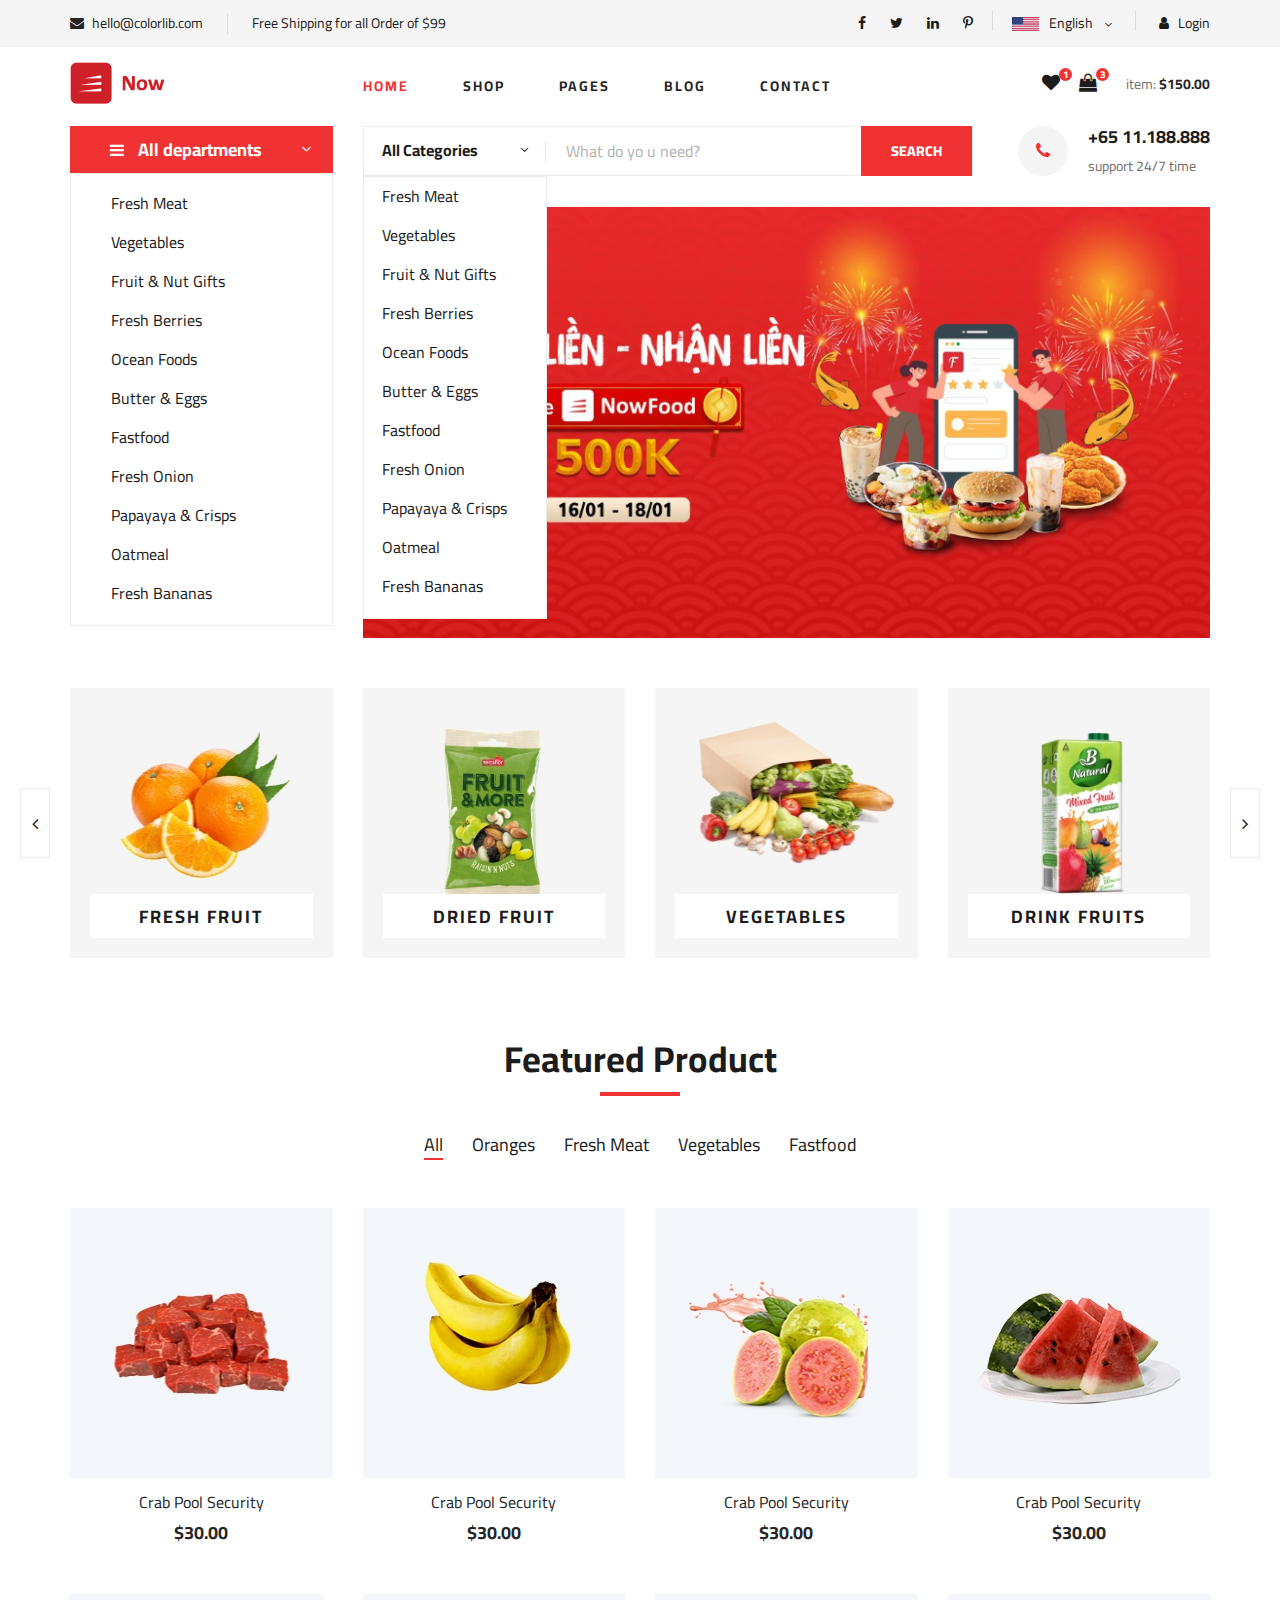
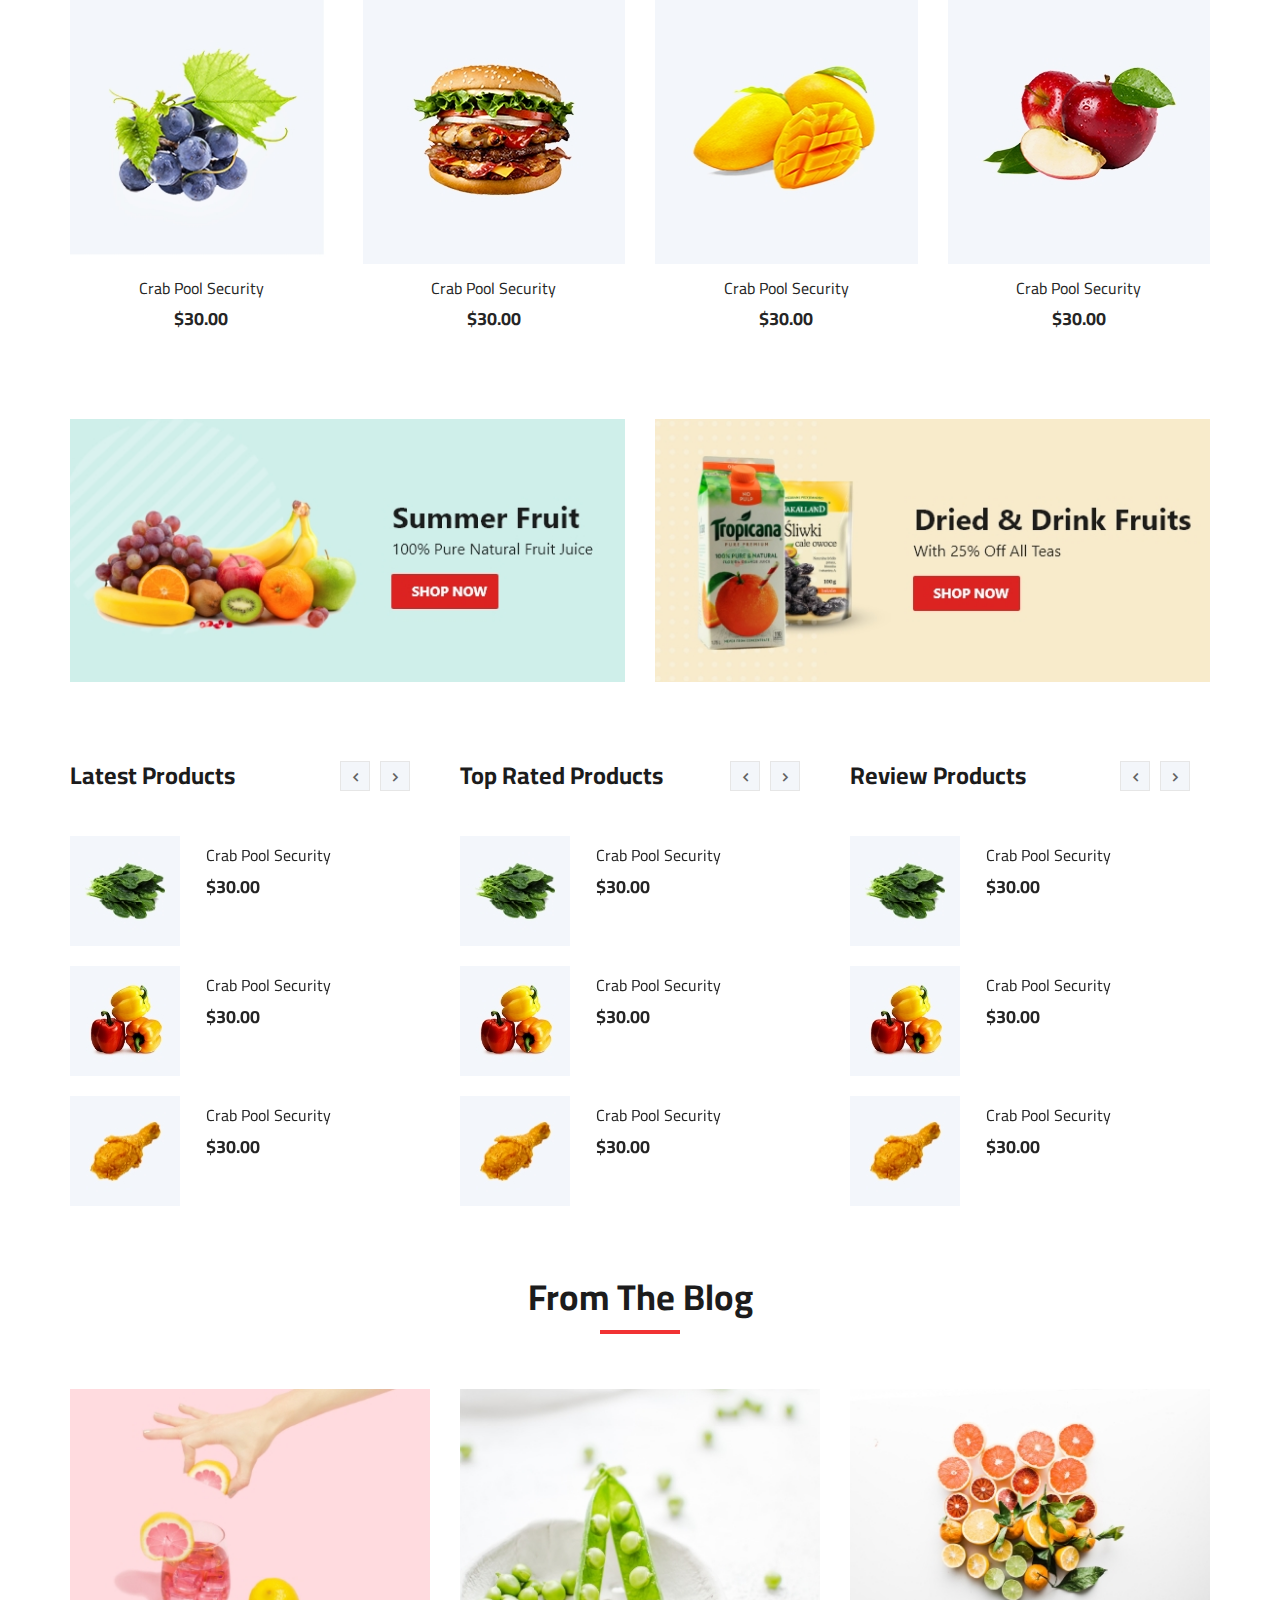
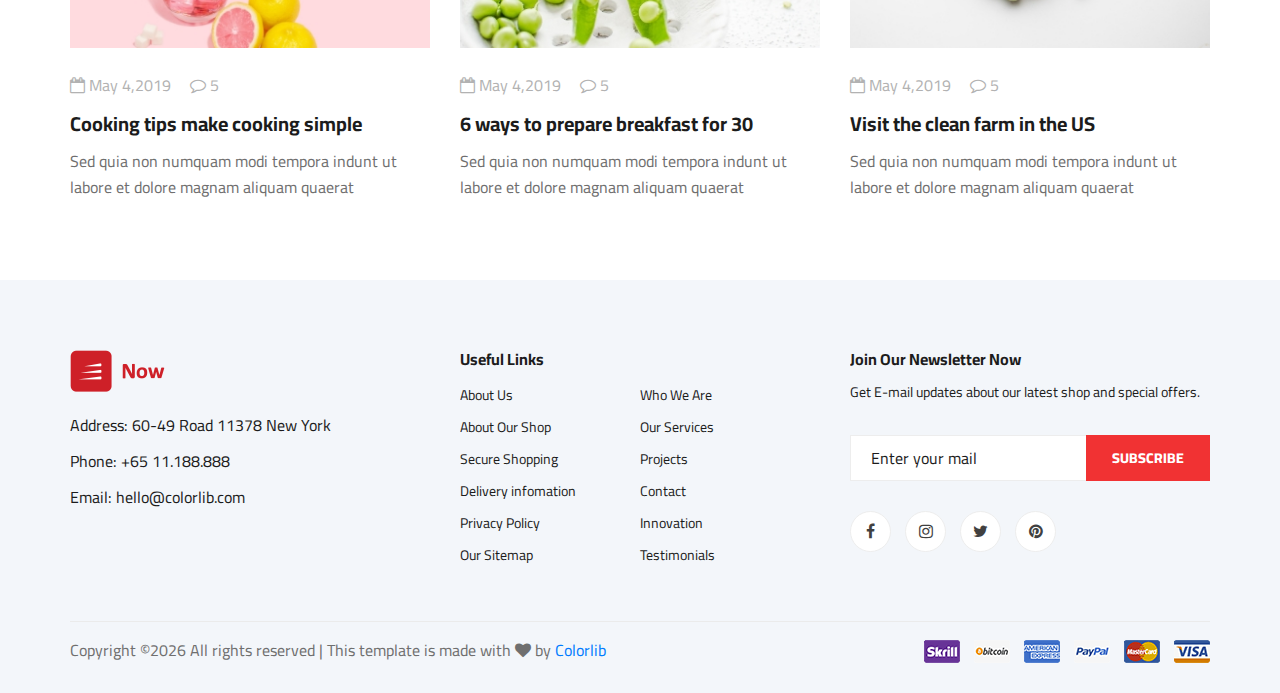
<file: web_templte2/index.html>
<!DOCTYPE html>
<html lang="zxx">

<head>
    <meta charset="UTF-8">
    <meta name="description" content="Ogani Template">
    <meta name="keywords" content="Ogani, unica, creative, html">
    <meta name="viewport" content="width=device-width, initial-scale=1.0">
    <meta http-equiv="X-UA-Compatible" content="ie=edge">
    <title>Ogani | Template</title>

    <!-- Google Font -->
    <link href="https://fonts.googleapis.com/css2?family=Cairo:wght@200;300;400;600;900&display=swap" rel="stylesheet">

    <!-- Css Styles -->
    <link rel="stylesheet" href="css/bootstrap.min.css" type="text/css">
    <link rel="stylesheet" href="css/font-awesome.min.css" type="text/css">
    <link rel="stylesheet" href="css/elegant-icons.css" type="text/css">
    <link rel="stylesheet" href="css/nice-select.css" type="text/css">
    <link rel="stylesheet" href="css/jquery-ui.min.css" type="text/css">
    <link rel="stylesheet" href="css/owl.carousel.min.css" type="text/css">
    <link rel="stylesheet" href="css/slicknav.min.css" type="text/css">
    <link rel="stylesheet" href="css/style.css" type="text/css">
    <link rel="stylesheet" href="css/new.css" type="text/css">
</head>

<body>
    <!-- Page Preloder -->
    <div id="preloder">
        <div class="loader"></div>
    </div>

    <!-- Humberger Begin -->
    <div class="humberger__menu__overlay"></div>
    <div class="humberger__menu__wrapper">
        <div class="humberger__menu__logo">
            <a href="#"><img src="img/logo.png" alt=""></a>
        </div>
        <div class="humberger__menu__cart">
            <ul>
                <li><a href="#"><i class="fa fa-heart"></i> <span>1</span></a></li>
                <li><a href="#"><i class="fa fa-shopping-bag"></i> <span>3</span></a></li>
            </ul>
            <div class="header__cart__price">item: <span>$150.00</span></div>
        </div>
        <div class="humberger__menu__widget">
            <div class="header__top__right__language">
                <img src="img/language.png" alt="">
                <div>English</div>
                <span class="arrow_carrot-down"></span>
                <ul>
                    <li><a href="#">Spanis</a></li>
                    <li><a href="#">English</a></li>
                </ul>
            </div>
            <div class="header__top__right__auth">
                <a href="#"><i class="fa fa-user"></i> Login</a>
            </div>
        </div>
        <nav class="humberger__menu__nav mobile-menu">
            <ul>
                <li class="active"><a href="./index.html">Home</a></li>
                <li><a href="./shop-grid.html">Shop</a></li>
                <li><a href="#">Pages</a>
                    <ul class="header__menu__dropdown">
                        <li><a href="./shop-details.html">Shop Details</a></li>
                        <li><a href="./shoping-cart.html">Shoping Cart</a></li>
                        <li><a href="./checkout.html">Check Out</a></li>
                        <li><a href="./blog-details.html">Blog Details</a></li>
                    </ul>
                </li>
                <li><a href="./blog.html">Blog</a></li>
                <li><a href="./contact.html">Contact</a></li>
            </ul>
        </nav>
        <div id="mobile-menu-wrap"></div>
        <div class="header__top__right__social">
            <a href="#"><i class="fa fa-facebook"></i></a>
            <a href="#"><i class="fa fa-twitter"></i></a>
            <a href="#"><i class="fa fa-linkedin"></i></a>
            <a href="#"><i class="fa fa-pinterest-p"></i></a>
        </div>
        <div class="humberger__menu__contact">
            <ul>
                <li><i class="fa fa-envelope"></i> hello@colorlib.com</li>
                <li>Free Shipping for all Order of $99</li>
            </ul>
        </div>
    </div>
    <!-- Humberger End -->

    <!-- Header Section Begin -->
    <header class="header">
        <div class="header__top">
            <div class="container">
                <div class="row">
                    <div class="col-lg-6 col-md-6">
                        <div class="header__top__left">
                            <ul>
                                <li><i class="fa fa-envelope"></i> hello@colorlib.com</li>
                                <li>Free Shipping for all Order of $99</li>
                            </ul>
                        </div>
                    </div>
                    <div class="col-lg-6 col-md-6">
                        <div class="header__top__right">
                            <div class="header__top__right__social">
                                <a href="#"><i class="fa fa-facebook"></i></a>
                                <a href="#"><i class="fa fa-twitter"></i></a>
                                <a href="#"><i class="fa fa-linkedin"></i></a>
                                <a href="#"><i class="fa fa-pinterest-p"></i></a>
                            </div>
                            <div class="header__top__right__language">
                                <img src="img/language.png" alt="">
                                <div>English</div>
                                <span class="arrow_carrot-down"></span>
                                <ul>
                                    <li><a href="#">Spanis</a></li>
                                    <li><a href="#">English</a></li>
                                </ul>
                            </div>
                            <div class="header__top__right__auth">
                                <a href="#"><i class="fa fa-user"></i> Login</a>
                            </div>
                        </div>
                    </div>
                </div>
            </div>
        </div>
        <div class="container">
            <div class="row">
                <div class="col-lg-3">
                    <div class="header__logo">
                        <a href="./index.html"><img src="img/logo.png" alt=""></a>
                    </div>
                </div>
                <div class="col-lg-6">
                    <nav class="header__menu">
                        <ul>
                            <li class="active"><a href="./index.html">Home</a></li>
                            <li><a href="./shop-grid.html">Shop</a></li>
                            <li><a href="#">Pages</a>
                                <ul class="header__menu__dropdown">
                                    <li><a href="./shop-details.html">Shop Details</a></li>
                                    <li><a href="./shoping-cart.html">Shoping Cart</a></li>
                                    <li><a href="./checkout.html">Check Out</a></li>
                                    <li><a href="./blog-details.html">Blog Details</a></li>
                                </ul>
                            </li>
                            <li><a href="./blog.html">Blog</a></li>
                            <li><a href="./contact.html">Contact</a></li>
                        </ul>
                    </nav>
                </div>
                <div class="col-lg-3">
                    <div class="header__cart">
                        <ul>
                            <li><a href="#"><i class="fa fa-heart"></i> <span>1</span></a></li>
                            <li><a href="#"><i class="fa fa-shopping-bag"></i> <span>3</span></a></li>
                        </ul>
                        <div class="header__cart__price">item: <span>$150.00</span></div>
                    </div>
                </div>
            </div>
            <div class="humberger__open">
                <i class="fa fa-bars"></i>
            </div>
        </div>
    </header>
    <!-- Header Section End -->

    <!-- Hero Section Begin -->
    <section class="hero">
        <div class="container">
            <div class="row">
                <div class="col-lg-3">
                    <div class="hero__categories">
                        <div class="hero__categories__all">
                            <i class="fa fa-bars"></i>
                            <span>All departments</span>
                        </div>
                        <ul>
                            <li><a href="#">Fresh Meat</a></li>
                            <li><a href="#">Vegetables</a></li>
                            <li><a href="#">Fruit & Nut Gifts</a></li>
                            <li><a href="#">Fresh Berries</a></li>
                            <li><a href="#">Ocean Foods</a></li>
                            <li><a href="#">Butter & Eggs</a></li>
                            <li><a href="#">Fastfood</a></li>
                            <li><a href="#">Fresh Onion</a></li>
                            <li><a href="#">Papayaya & Crisps</a></li>
                            <li><a href="#">Oatmeal</a></li>
                            <li><a href="#">Fresh Bananas</a></li>
                        </ul>
                    </div>
                </div>
                <div class="col-lg-9">
                    <div class="hero__search">
                        <div class="hero__search__form">
                            <form action="#">
                                <div class="hero__search__categories">
                                    All Categories
                                    <span class="arrow_carrot-down"></span>
                                </div>
                                <input type="text" placeholder="What do yo u need?">
                                <button type="submit" class="site-btn">SEARCH</button>
                            </form>
                        </div>
                        <div class="hero__search__phone">
                            <div class="hero__search__phone__icon">
                                <i class="fa fa-phone"></i>
                            </div>
                            <div class="hero__search__phone__text">
                                <h5>+65 11.188.888</h5>
                                <span>support 24/7 time</span>
                            </div>
                        </div>
                    </div>
                    <div class="newul">
                        <ul>
                            <li><a href="#">Fresh Meat</a></li>
                            <li><a href="#">Vegetables</a></li>
                            <li><a href="#">Fruit &amp; Nut Gifts</a></li>
                            <li><a href="#">Fresh Berries</a></li>
                            <li><a href="#">Ocean Foods</a></li>
                            <li><a href="#">Butter &amp; Eggs</a></li>
                            <li><a href="#">Fastfood</a></li>
                            <li><a href="#">Fresh Onion</a></li>
                            <li><a href="#">Papayaya &amp; Crisps</a></li>
                            <li><a href="#">Oatmeal</a></li>
                            <li><a href="#">Fresh Bananas</a></li>
                        </ul>
                    </div>
                    <div class="hero__item set-bg" data-setbg="img/hero/output-onlinepngtools.png">
                        
                    </div>
                </div>
            </div>
        </div>
    </section>
    <!-- Hero Section End -->

    <!-- Categories Section Begin -->
    <section class="categories">
        <div class="container">
            <div class="row">
                <div class="categories__slider owl-carousel">
                    <div class="col-lg-3">
                        <div class="categories__item set-bg" data-setbg="img/categories/cat-1.jpg">
                            <h5><a href="#">Fresh Fruit</a></h5>
                        </div>
                    </div>
                    <div class="col-lg-3">
                        <div class="categories__item set-bg" data-setbg="img/categories/cat-2.jpg">
                            <h5><a href="#">Dried Fruit</a></h5>
                        </div>
                    </div>
                    <div class="col-lg-3">
                        <div class="categories__item set-bg" data-setbg="img/categories/cat-3.jpg">
                            <h5><a href="#">Vegetables</a></h5>
                        </div>
                    </div>
                    <div class="col-lg-3">
                        <div class="categories__item set-bg" data-setbg="img/categories/cat-4.jpg">
                            <h5><a href="#">drink fruits</a></h5>
                        </div>
                    </div>
                    <div class="col-lg-3">
                        <div class="categories__item set-bg" data-setbg="img/categories/cat-5.jpg">
                            <h5><a href="#">drink fruits</a></h5>
                        </div>
                    </div>
                </div>
            </div>
        </div>
    </section>
    <!-- Categories Section End -->

    <!-- Featured Section Begin -->
    <section class="featured spad">
        <div class="container">
            <div class="row">
                <div class="col-lg-12">
                    <div class="section-title">
                        <h2>Featured Product</h2>
                    </div>
                    <div class="featured__controls">
                        <ul>
                            <li class="active" data-filter="*">All</li>
                            <li data-filter=".oranges">Oranges</li>
                            <li data-filter=".fresh-meat">Fresh Meat</li>
                            <li data-filter=".vegetables">Vegetables</li>
                            <li data-filter=".fastfood">Fastfood</li>
                        </ul>
                    </div>
                </div>
            </div>
            <div class="row featured__filter">
                <div class="col-lg-3 col-md-4 col-sm-6 mix oranges fresh-meat">
                    <div class="featured__item">
                        <div class="featured__item__pic set-bg" data-setbg="img/featured/feature-1.jpg">
                            <ul class="featured__item__pic__hover">
                                <li><a href="#"><i class="fa fa-heart"></i></a></li>
                                <li><a href="#"><i class="fa fa-retweet"></i></a></li>
                                <li><a href="#"><i class="fa fa-shopping-cart"></i></a></li>
                            </ul>
                        </div>
                        <div class="featured__item__text">
                            <h6><a href="#">Crab Pool Security</a></h6>
                            <h5>$30.00</h5>
                        </div>
                    </div>
                </div>
                <div class="col-lg-3 col-md-4 col-sm-6 mix vegetables fastfood">
                    <div class="featured__item">
                        <div class="featured__item__pic set-bg" data-setbg="img/featured/feature-2.jpg">
                            <ul class="featured__item__pic__hover">
                                <li><a href="#"><i class="fa fa-heart"></i></a></li>
                                <li><a href="#"><i class="fa fa-retweet"></i></a></li>
                                <li><a href="#"><i class="fa fa-shopping-cart"></i></a></li>
                            </ul>
                        </div>
                        <div class="featured__item__text">
                            <h6><a href="#">Crab Pool Security</a></h6>
                            <h5>$30.00</h5>
                        </div>
                    </div>
                </div>
                <div class="col-lg-3 col-md-4 col-sm-6 mix vegetables fresh-meat">
                    <div class="featured__item">
                        <div class="featured__item__pic set-bg" data-setbg="img/featured/feature-3.jpg">
                            <ul class="featured__item__pic__hover">
                                <li><a href="#"><i class="fa fa-heart"></i></a></li>
                                <li><a href="#"><i class="fa fa-retweet"></i></a></li>
                                <li><a href="#"><i class="fa fa-shopping-cart"></i></a></li>
                            </ul>
                        </div>
                        <div class="featured__item__text">
                            <h6><a href="#">Crab Pool Security</a></h6>
                            <h5>$30.00</h5>
                        </div>
                    </div>
                </div>
                <div class="col-lg-3 col-md-4 col-sm-6 mix fastfood oranges">
                    <div class="featured__item">
                        <div class="featured__item__pic set-bg" data-setbg="img/featured/feature-4.jpg">
                            <ul class="featured__item__pic__hover">
                                <li><a href="#"><i class="fa fa-heart"></i></a></li>
                                <li><a href="#"><i class="fa fa-retweet"></i></a></li>
                                <li><a href="#"><i class="fa fa-shopping-cart"></i></a></li>
                            </ul>
                        </div>
                        <div class="featured__item__text">
                            <h6><a href="#">Crab Pool Security</a></h6>
                            <h5>$30.00</h5>
                        </div>
                    </div>
                </div>
                <div class="col-lg-3 col-md-4 col-sm-6 mix fresh-meat vegetables">
                    <div class="featured__item">
                        <div class="featured__item__pic set-bg" data-setbg="img/featured/feature-5.jpg">
                            <ul class="featured__item__pic__hover">
                                <li><a href="#"><i class="fa fa-heart"></i></a></li>
                                <li><a href="#"><i class="fa fa-retweet"></i></a></li>
                                <li><a href="#"><i class="fa fa-shopping-cart"></i></a></li>
                            </ul>
                        </div>
                        <div class="featured__item__text">
                            <h6><a href="#">Crab Pool Security</a></h6>
                            <h5>$30.00</h5>
                        </div>
                    </div>
                </div>
                <div class="col-lg-3 col-md-4 col-sm-6 mix oranges fastfood">
                    <div class="featured__item">
                        <div class="featured__item__pic set-bg" data-setbg="img/featured/feature-6.jpg">
                            <ul class="featured__item__pic__hover">
                                <li><a href="#"><i class="fa fa-heart"></i></a></li>
                                <li><a href="#"><i class="fa fa-retweet"></i></a></li>
                                <li><a href="#"><i class="fa fa-shopping-cart"></i></a></li>
                            </ul>
                        </div>
                        <div class="featured__item__text">
                            <h6><a href="#">Crab Pool Security</a></h6>
                            <h5>$30.00</h5>
                        </div>
                    </div>
                </div>
                <div class="col-lg-3 col-md-4 col-sm-6 mix fresh-meat vegetables">
                    <div class="featured__item">
                        <div class="featured__item__pic set-bg" data-setbg="img/featured/feature-7.jpg">
                            <ul class="featured__item__pic__hover">
                                <li><a href="#"><i class="fa fa-heart"></i></a></li>
                                <li><a href="#"><i class="fa fa-retweet"></i></a></li>
                                <li><a href="#"><i class="fa fa-shopping-cart"></i></a></li>
                            </ul>
                        </div>
                        <div class="featured__item__text">
                            <h6><a href="#">Crab Pool Security</a></h6>
                            <h5>$30.00</h5>
                        </div>
                    </div>
                </div>
                <div class="col-lg-3 col-md-4 col-sm-6 mix fastfood vegetables">
                    <div class="featured__item">
                        <div class="featured__item__pic set-bg" data-setbg="img/featured/feature-8.jpg">
                            <ul class="featured__item__pic__hover">
                                <li><a href="#"><i class="fa fa-heart"></i></a></li>
                                <li><a href="#"><i class="fa fa-retweet"></i></a></li>
                                <li><a href="#"><i class="fa fa-shopping-cart"></i></a></li>
                            </ul>
                        </div>
                        <div class="featured__item__text">
                            <h6><a href="#">Crab Pool Security</a></h6>
                            <h5>$30.00</h5>
                        </div>
                    </div>
                </div>
            </div>
        </div>
    </section>
    <!-- Featured Section End -->

    <!-- Banner Begin -->
    <div class="banner">
        <div class="container">
            <div class="row">
                <div class="col-lg-6 col-md-6 col-sm-6">
                    <div class="banner__pic">
                        <img src="img/banner/banner-1.jpg" alt="">
                    </div>
                </div>
                <div class="col-lg-6 col-md-6 col-sm-6">
                    <div class="banner__pic">
                        <img src="img/banner/banner-2.jpg" alt="">
                    </div>
                </div>
            </div>
        </div>
    </div>
    <!-- Banner End -->

    <!-- Latest Product Section Begin -->
    <section class="latest-product spad">
        <div class="container">
            <div class="row">
                <div class="col-lg-4 col-md-6">
                    <div class="latest-product__text">
                        <h4>Latest Products</h4>
                        <div class="latest-product__slider owl-carousel">
                            <div class="latest-prdouct__slider__item">
                                <a href="#" class="latest-product__item">
                                    <div class="latest-product__item__pic">
                                        <img src="img/latest-product/lp-1.jpg" alt="">
                                    </div>
                                    <div class="latest-product__item__text">
                                        <h6>Crab Pool Security</h6>
                                        <span>$30.00</span>
                                    </div>
                                </a>
                                <a href="#" class="latest-product__item">
                                    <div class="latest-product__item__pic">
                                        <img src="img/latest-product/lp-2.jpg" alt="">
                                    </div>
                                    <div class="latest-product__item__text">
                                        <h6>Crab Pool Security</h6>
                                        <span>$30.00</span>
                                    </div>
                                </a>
                                <a href="#" class="latest-product__item">
                                    <div class="latest-product__item__pic">
                                        <img src="img/latest-product/lp-3.jpg" alt="">
                                    </div>
                                    <div class="latest-product__item__text">
                                        <h6>Crab Pool Security</h6>
                                        <span>$30.00</span>
                                    </div>
                                </a>
                            </div>
                            <div class="latest-prdouct__slider__item">
                                <a href="#" class="latest-product__item">
                                    <div class="latest-product__item__pic">
                                        <img src="img/latest-product/lp-1.jpg" alt="">
                                    </div>
                                    <div class="latest-product__item__text">
                                        <h6>Crab Pool Security</h6>
                                        <span>$30.00</span>
                                    </div>
                                </a>
                                <a href="#" class="latest-product__item">
                                    <div class="latest-product__item__pic">
                                        <img src="img/latest-product/lp-2.jpg" alt="">
                                    </div>
                                    <div class="latest-product__item__text">
                                        <h6>Crab Pool Security</h6>
                                        <span>$30.00</span>
                                    </div>
                                </a>
                                <a href="#" class="latest-product__item">
                                    <div class="latest-product__item__pic">
                                        <img src="img/latest-product/lp-3.jpg" alt="">
                                    </div>
                                    <div class="latest-product__item__text">
                                        <h6>Crab Pool Security</h6>
                                        <span>$30.00</span>
                                    </div>
                                </a>
                            </div>
                        </div>
                    </div>
                </div>
                <div class="col-lg-4 col-md-6">
                    <div class="latest-product__text">
                        <h4>Top Rated Products</h4>
                        <div class="latest-product__slider owl-carousel">
                            <div class="latest-prdouct__slider__item">
                                <a href="#" class="latest-product__item">
                                    <div class="latest-product__item__pic">
                                        <img src="img/latest-product/lp-1.jpg" alt="">
                                    </div>
                                    <div class="latest-product__item__text">
                                        <h6>Crab Pool Security</h6>
                                        <span>$30.00</span>
                                    </div>
                                </a>
                                <a href="#" class="latest-product__item">
                                    <div class="latest-product__item__pic">
                                        <img src="img/latest-product/lp-2.jpg" alt="">
                                    </div>
                                    <div class="latest-product__item__text">
                                        <h6>Crab Pool Security</h6>
                                        <span>$30.00</span>
                                    </div>
                                </a>
                                <a href="#" class="latest-product__item">
                                    <div class="latest-product__item__pic">
                                        <img src="img/latest-product/lp-3.jpg" alt="">
                                    </div>
                                    <div class="latest-product__item__text">
                                        <h6>Crab Pool Security</h6>
                                        <span>$30.00</span>
                                    </div>
                                </a>
                            </div>
                            <div class="latest-prdouct__slider__item">
                                <a href="#" class="latest-product__item">
                                    <div class="latest-product__item__pic">
                                        <img src="img/latest-product/lp-1.jpg" alt="">
                                    </div>
                                    <div class="latest-product__item__text">
                                        <h6>Crab Pool Security</h6>
                                        <span>$30.00</span>
                                    </div>
                                </a>
                                <a href="#" class="latest-product__item">
                                    <div class="latest-product__item__pic">
                                        <img src="img/latest-product/lp-2.jpg" alt="">
                                    </div>
                                    <div class="latest-product__item__text">
                                        <h6>Crab Pool Security</h6>
                                        <span>$30.00</span>
                                    </div>
                                </a>
                                <a href="#" class="latest-product__item">
                                    <div class="latest-product__item__pic">
                                        <img src="img/latest-product/lp-3.jpg" alt="">
                                    </div>
                                    <div class="latest-product__item__text">
                                        <h6>Crab Pool Security</h6>
                                        <span>$30.00</span>
                                    </div>
                                </a>
                            </div>
                        </div>
                    </div>
                </div>
                <div class="col-lg-4 col-md-6">
                    <div class="latest-product__text">
                        <h4>Review Products</h4>
                        <div class="latest-product__slider owl-carousel">
                            <div class="latest-prdouct__slider__item">
                                <a href="#" class="latest-product__item">
                                    <div class="latest-product__item__pic">
                                        <img src="img/latest-product/lp-1.jpg" alt="">
                                    </div>
                                    <div class="latest-product__item__text">
                                        <h6>Crab Pool Security</h6>
                                        <span>$30.00</span>
                                    </div>
                                </a>
                                <a href="#" class="latest-product__item">
                                    <div class="latest-product__item__pic">
                                        <img src="img/latest-product/lp-2.jpg" alt="">
                                    </div>
                                    <div class="latest-product__item__text">
                                        <h6>Crab Pool Security</h6>
                                        <span>$30.00</span>
                                    </div>
                                </a>
                                <a href="#" class="latest-product__item">
                                    <div class="latest-product__item__pic">
                                        <img src="img/latest-product/lp-3.jpg" alt="">
                                    </div>
                                    <div class="latest-product__item__text">
                                        <h6>Crab Pool Security</h6>
                                        <span>$30.00</span>
                                    </div>
                                </a>
                            </div>
                            <div class="latest-prdouct__slider__item">
                                <a href="#" class="latest-product__item">
                                    <div class="latest-product__item__pic">
                                        <img src="img/latest-product/lp-1.jpg" alt="">
                                    </div>
                                    <div class="latest-product__item__text">
                                        <h6>Crab Pool Security</h6>
                                        <span>$30.00</span>
                                    </div>
                                </a>
                                <a href="#" class="latest-product__item">
                                    <div class="latest-product__item__pic">
                                        <img src="img/latest-product/lp-2.jpg" alt="">
                                    </div>
                                    <div class="latest-product__item__text">
                                        <h6>Crab Pool Security</h6>
                                        <span>$30.00</span>
                                    </div>
                                </a>
                                <a href="#" class="latest-product__item">
                                    <div class="latest-product__item__pic">
                                        <img src="img/latest-product/lp-3.jpg" alt="">
                                    </div>
                                    <div class="latest-product__item__text">
                                        <h6>Crab Pool Security</h6>
                                        <span>$30.00</span>
                                    </div>
                                </a>
                            </div>
                        </div>
                    </div>
                </div>
            </div>
        </div>
    </section>
    <!-- Latest Product Section End -->

    <!-- Blog Section Begin -->
    <section class="from-blog spad">
        <div class="container">
            <div class="row">
                <div class="col-lg-12">
                    <div class="section-title from-blog__title">
                        <h2>From The Blog</h2>
                    </div>
                </div>
            </div>
            <div class="row">
                <div class="col-lg-4 col-md-4 col-sm-6">
                    <div class="blog__item">
                        <div class="blog__item__pic">
                            <img src="img/blog/blog-1.jpg" alt="">
                        </div>
                        <div class="blog__item__text">
                            <ul>
                                <li><i class="fa fa-calendar-o"></i> May 4,2019</li>
                                <li><i class="fa fa-comment-o"></i> 5</li>
                            </ul>
                            <h5><a href="#">Cooking tips make cooking simple</a></h5>
                            <p>Sed quia non numquam modi tempora indunt ut labore et dolore magnam aliquam quaerat </p>
                        </div>
                    </div>
                </div>
                <div class="col-lg-4 col-md-4 col-sm-6">
                    <div class="blog__item">
                        <div class="blog__item__pic">
                            <img src="img/blog/blog-2.jpg" alt="">
                        </div>
                        <div class="blog__item__text">
                            <ul>
                                <li><i class="fa fa-calendar-o"></i> May 4,2019</li>
                                <li><i class="fa fa-comment-o"></i> 5</li>
                            </ul>
                            <h5><a href="#">6 ways to prepare breakfast for 30</a></h5>
                            <p>Sed quia non numquam modi tempora indunt ut labore et dolore magnam aliquam quaerat </p>
                        </div>
                    </div>
                </div>
                <div class="col-lg-4 col-md-4 col-sm-6">
                    <div class="blog__item">
                        <div class="blog__item__pic">
                            <img src="img/blog/blog-3.jpg" alt="">
                        </div>
                        <div class="blog__item__text">
                            <ul>
                                <li><i class="fa fa-calendar-o"></i> May 4,2019</li>
                                <li><i class="fa fa-comment-o"></i> 5</li>
                            </ul>
                            <h5><a href="#">Visit the clean farm in the US</a></h5>
                            <p>Sed quia non numquam modi tempora indunt ut labore et dolore magnam aliquam quaerat </p>
                        </div>
                    </div>
                </div>
            </div>
        </div>
    </section>
    <!-- Blog Section End -->

    <!-- Footer Section Begin -->
    <footer class="footer spad">
        <div class="container">
            <div class="row">
                <div class="col-lg-3 col-md-6 col-sm-6">
                    <div class="footer__about">
                        <div class="footer__about__logo">
                            <a href="./index.html"><img src="img/logo.png" alt=""></a>
                        </div>
                        <ul>
                            <li>Address: 60-49 Road 11378 New York</li>
                            <li>Phone: +65 11.188.888</li>
                            <li>Email: hello@colorlib.com</li>
                        </ul>
                    </div>
                </div>
                <div class="col-lg-4 col-md-6 col-sm-6 offset-lg-1">
                    <div class="footer__widget">
                        <h6>Useful Links</h6>
                        <ul>
                            <li><a href="#">About Us</a></li>
                            <li><a href="#">About Our Shop</a></li>
                            <li><a href="#">Secure Shopping</a></li>
                            <li><a href="#">Delivery infomation</a></li>
                            <li><a href="#">Privacy Policy</a></li>
                            <li><a href="#">Our Sitemap</a></li>
                        </ul>
                        <ul>
                            <li><a href="#">Who We Are</a></li>
                            <li><a href="#">Our Services</a></li>
                            <li><a href="#">Projects</a></li>
                            <li><a href="#">Contact</a></li>
                            <li><a href="#">Innovation</a></li>
                            <li><a href="#">Testimonials</a></li>
                        </ul>
                    </div>
                </div>
                <div class="col-lg-4 col-md-12">
                    <div class="footer__widget">
                        <h6>Join Our Newsletter Now</h6>
                        <p>Get E-mail updates about our latest shop and special offers.</p>
                        <form action="#">
                            <input type="text" placeholder="Enter your mail">
                            <button type="submit" class="site-btn">Subscribe</button>
                        </form>
                        <div class="footer__widget__social">
                            <a href="#"><i class="fa fa-facebook"></i></a>
                            <a href="#"><i class="fa fa-instagram"></i></a>
                            <a href="#"><i class="fa fa-twitter"></i></a>
                            <a href="#"><i class="fa fa-pinterest"></i></a>
                        </div>
                    </div>
                </div>
            </div>
            <div class="row">
                <div class="col-lg-12">
                    <div class="footer__copyright">
                        <div class="footer__copyright__text"><p><!-- Link back to Colorlib can't be removed. Template is licensed under CC BY 3.0. -->
  Copyright &copy;<script>document.write(new Date().getFullYear());</script> All rights reserved | This template is made with <i class="fa fa-heart" aria-hidden="true"></i> by <a href="https://colorlib.com" target="_blank">Colorlib</a>
  <!-- Link back to Colorlib can't be removed. Template is licensed under CC BY 3.0. --></p></div>
                        <div class="footer__copyright__payment"><img src="img/payment-item.png" alt=""></div>
                    </div>
                </div>
            </div>
        </div>
    </footer>
    <!-- Footer Section End -->

    <!-- Js Plugins -->
    <script src="js/jquery-3.3.1.min.js"></script>
    <script src="js/bootstrap.min.js"></script>
    <script src="js/jquery.nice-select.min.js"></script>
    <script src="js/jquery-ui.min.js"></script>
    <script src="js/jquery.slicknav.js"></script>
    <script src="js/mixitup.min.js"></script>
    <script src="js/owl.carousel.min.js"></script>
    <script src="js/main.js"></script>



</body>

</html>
</file>
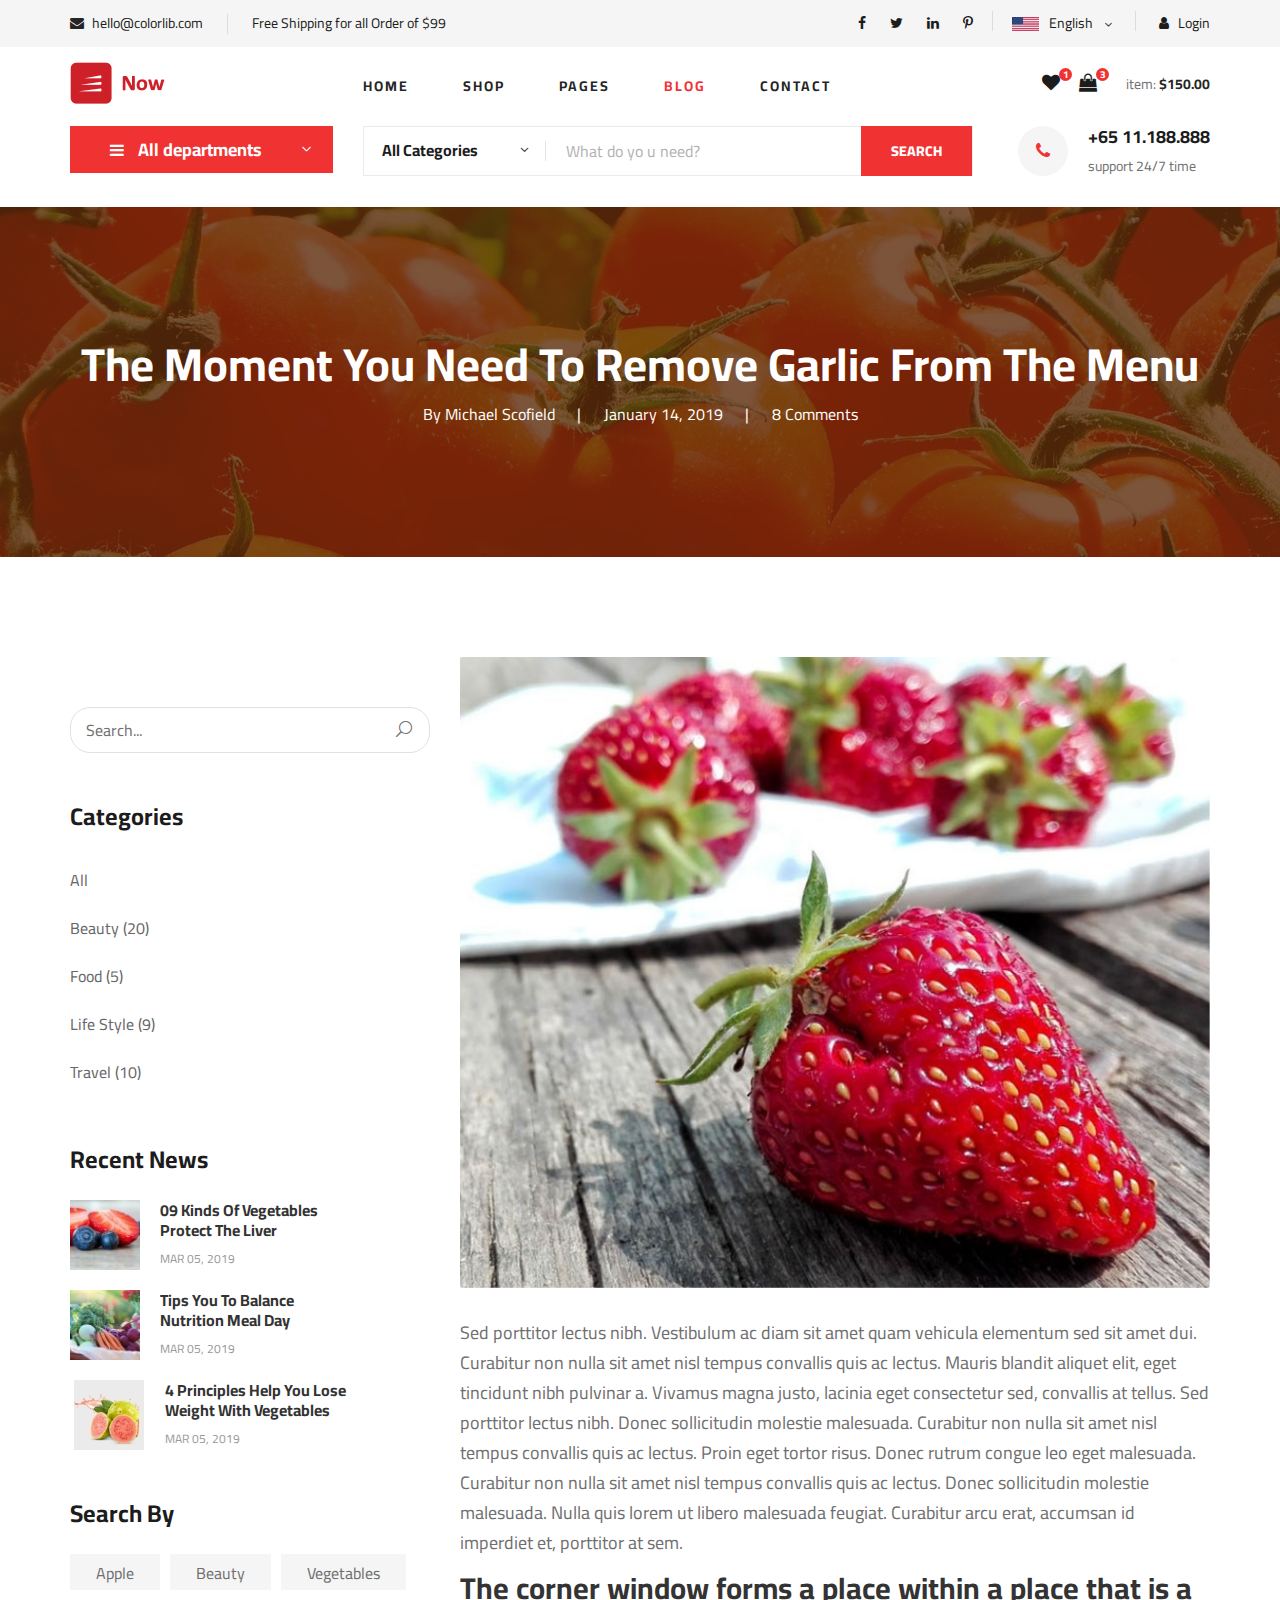
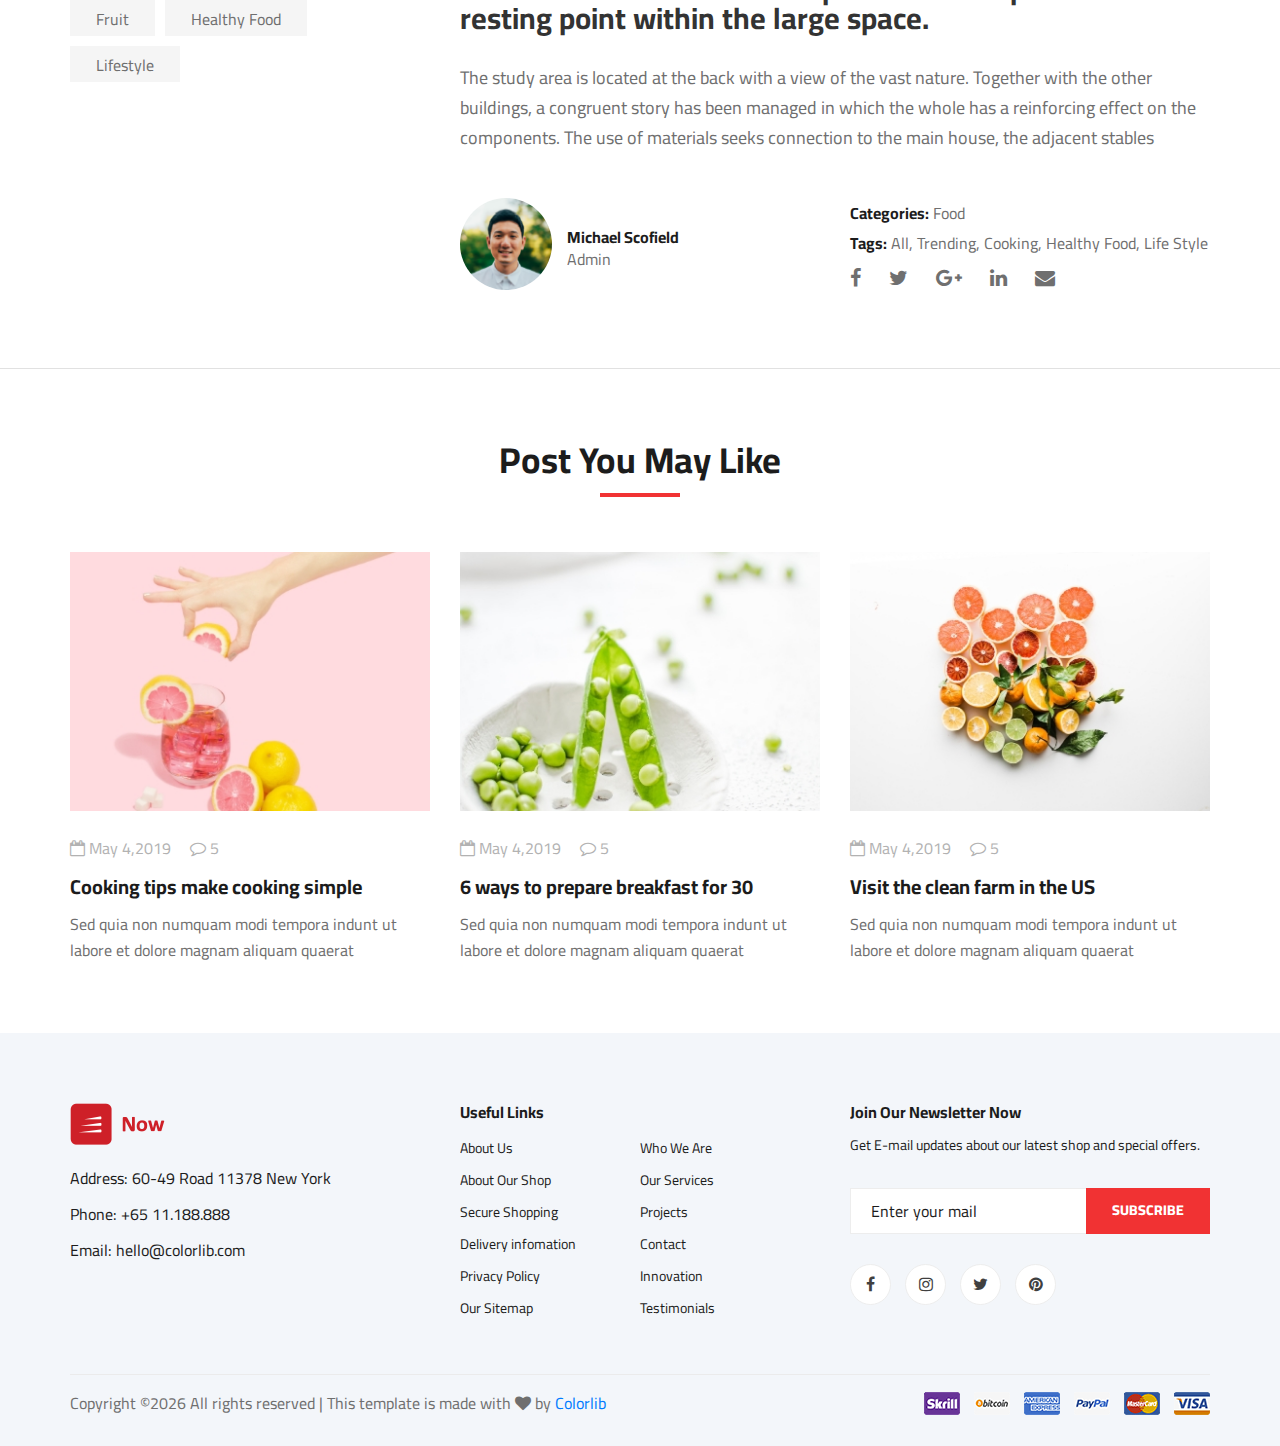
<file: web_templte2/blog-details.html>
<!DOCTYPE html>
<html lang="zxx">

<head>
    <meta charset="UTF-8">
    <meta name="description" content="Ogani Template">
    <meta name="keywords" content="Ogani, unica, creative, html">
    <meta name="viewport" content="width=device-width, initial-scale=1.0">
    <meta http-equiv="X-UA-Compatible" content="ie=edge">
    <title>Ogani | Template</title>

    <!-- Google Font -->
    <link href="https://fonts.googleapis.com/css2?family=Cairo:wght@200;300;400;600;900&display=swap" rel="stylesheet">

    <!-- Css Styles -->
    <link rel="stylesheet" href="css/bootstrap.min.css" type="text/css">
    <link rel="stylesheet" href="css/font-awesome.min.css" type="text/css">
    <link rel="stylesheet" href="css/elegant-icons.css" type="text/css">
    <link rel="stylesheet" href="css/nice-select.css" type="text/css">
    <link rel="stylesheet" href="css/jquery-ui.min.css" type="text/css">
    <link rel="stylesheet" href="css/owl.carousel.min.css" type="text/css">
    <link rel="stylesheet" href="css/slicknav.min.css" type="text/css">
    <link rel="stylesheet" href="css/style.css" type="text/css">
</head>

<body>
    <!-- Page Preloder -->
    <div id="preloder">
        <div class="loader"></div>
    </div>

    <!-- Humberger Begin -->
    <div class="humberger__menu__overlay"></div>
    <div class="humberger__menu__wrapper">
        <div class="humberger__menu__logo">
            <a href="#"><img src="img/logo.png" alt=""></a>
        </div>
        <div class="humberger__menu__cart">
            <ul>
                <li><a href="#"><i class="fa fa-heart"></i> <span>1</span></a></li>
                <li><a href="#"><i class="fa fa-shopping-bag"></i> <span>3</span></a></li>
            </ul>
            <div class="header__cart__price">item: <span>$150.00</span></div>
        </div>
        <div class="humberger__menu__widget">
            <div class="header__top__right__language">
                <img src="img/language.png" alt="">
                <div>English</div>
                <span class="arrow_carrot-down"></span>
                <ul>
                    <li><a href="#">Spanis</a></li>
                    <li><a href="#">English</a></li>
                </ul>
            </div>
            <div class="header__top__right__auth">
                <a href="#"><i class="fa fa-user"></i> Login</a>
            </div>
        </div>
        <nav class="humberger__menu__nav mobile-menu">
            <ul>
                <li class="active"><a href="./index.html">Home</a></li>
                <li><a href="./shop-grid.html">Shop</a></li>
                <li><a href="#">Pages</a>
                    <ul class="header__menu__dropdown">
                        <li><a href="./shop-details.html">Shop Details</a></li>
                        <li><a href="./shoping-cart.html">Shoping Cart</a></li>
                        <li><a href="./checkout.html">Check Out</a></li>
                        <li><a href="./blog-details.html">Blog Details</a></li>
                    </ul>
                </li>
                <li><a href="./blog.html">Blog</a></li>
                <li><a href="./contact.html">Contact</a></li>
            </ul>
        </nav>
        <div id="mobile-menu-wrap"></div>
        <div class="header__top__right__social">
            <a href="#"><i class="fa fa-facebook"></i></a>
            <a href="#"><i class="fa fa-twitter"></i></a>
            <a href="#"><i class="fa fa-linkedin"></i></a>
            <a href="#"><i class="fa fa-pinterest-p"></i></a>
        </div>
        <div class="humberger__menu__contact">
            <ul>
                <li><i class="fa fa-envelope"></i> hello@colorlib.com</li>
                <li>Free Shipping for all Order of $99</li>
            </ul>
        </div>
    </div>
    <!-- Humberger End -->

    <!-- Header Section Begin -->
    <header class="header">
        <div class="header__top">
            <div class="container">
                <div class="row">
                    <div class="col-lg-6">
                        <div class="header__top__left">
                            <ul>
                                <li><i class="fa fa-envelope"></i> hello@colorlib.com</li>
                                <li>Free Shipping for all Order of $99</li>
                            </ul>
                        </div>
                    </div>
                    <div class="col-lg-6">
                        <div class="header__top__right">
                            <div class="header__top__right__social">
                                <a href="#"><i class="fa fa-facebook"></i></a>
                                <a href="#"><i class="fa fa-twitter"></i></a>
                                <a href="#"><i class="fa fa-linkedin"></i></a>
                                <a href="#"><i class="fa fa-pinterest-p"></i></a>
                            </div>
                            <div class="header__top__right__language">
                                <img src="img/language.png" alt="">
                                <div>English</div>
                                <span class="arrow_carrot-down"></span>
                                <ul>
                                    <li><a href="#">Spanis</a></li>
                                    <li><a href="#">English</a></li>
                                </ul>
                            </div>
                            <div class="header__top__right__auth">
                                <a href="#"><i class="fa fa-user"></i> Login</a>
                            </div>
                        </div>
                    </div>
                </div>
            </div>
        </div>
        <div class="container">
            <div class="row">
                <div class="col-lg-3">
                    <div class="header__logo">
                        <a href="./index.html"><img src="img/logo.png" alt=""></a>
                    </div>
                </div>
                <div class="col-lg-6">
                    <nav class="header__menu">
                        <ul>
                            <li><a href="./index.html">Home</a></li>
                            <li><a href="./shop-grid.html">Shop</a></li>
                            <li><a href="#">Pages</a>
                                <ul class="header__menu__dropdown">
                                    <li><a href="./shop-details.html">Shop Details</a></li>
                                    <li><a href="./shoping-cart.html">Shoping Cart</a></li>
                                    <li><a href="./checkout.html">Check Out</a></li>
                                    <li><a href="./blog-details.html">Blog Details</a></li>
                                </ul>
                            </li>
                            <li class="active"><a href="./blog.html">Blog</a></li>
                            <li><a href="./contact.html">Contact</a></li>
                        </ul>
                    </nav>
                </div>
                <div class="col-lg-3">
                    <div class="header__cart">
                        <ul>
                            <li><a href="#"><i class="fa fa-heart"></i> <span>1</span></a></li>
                            <li><a href="#"><i class="fa fa-shopping-bag"></i> <span>3</span></a></li>
                        </ul>
                        <div class="header__cart__price">item: <span>$150.00</span></div>
                    </div>
                </div>
            </div>
            <div class="humberger__open">
                <i class="fa fa-bars"></i>
            </div>
        </div>
    </header>
    <!-- Header Section End -->

    <!-- Hero Section Begin -->
    <section class="hero hero-normal">
        <div class="container">
            <div class="row">
                <div class="col-lg-3">
                    <div class="hero__categories">
                        <div class="hero__categories__all">
                            <i class="fa fa-bars"></i>
                            <span>All departments</span>
                        </div>
                        <ul>
                            <li><a href="#">Fresh Meat</a></li>
                            <li><a href="#">Vegetables</a></li>
                            <li><a href="#">Fruit & Nut Gifts</a></li>
                            <li><a href="#">Fresh Berries</a></li>
                            <li><a href="#">Ocean Foods</a></li>
                            <li><a href="#">Butter & Eggs</a></li>
                            <li><a href="#">Fastfood</a></li>
                            <li><a href="#">Fresh Onion</a></li>
                            <li><a href="#">Papayaya & Crisps</a></li>
                            <li><a href="#">Oatmeal</a></li>
                            <li><a href="#">Fresh Bananas</a></li>
                        </ul>
                    </div>
                </div>
                <div class="col-lg-9">
                    <div class="hero__search">
                        <div class="hero__search__form">
                            <form action="#">
                                <div class="hero__search__categories">
                                    All Categories
                                    <span class="arrow_carrot-down"></span>
                                </div>
                                <input type="text" placeholder="What do yo u need?">
                                <button type="submit" class="site-btn">SEARCH</button>
                            </form>
                        </div>
                        <div class="hero__search__phone">
                            <div class="hero__search__phone__icon">
                                <i class="fa fa-phone"></i>
                            </div>
                            <div class="hero__search__phone__text">
                                <h5>+65 11.188.888</h5>
                                <span>support 24/7 time</span>
                            </div>
                        </div>
                    </div>
                </div>
            </div>
        </div>
    </section>
    <!-- Hero Section End -->

    <!-- Blog Details Hero Begin -->
    <section class="blog-details-hero set-bg" data-setbg="img/blog/details/details-hero.jpg">
        <div class="container">
            <div class="row">
                <div class="col-lg-12">
                    <div class="blog__details__hero__text">
                        <h2>The Moment You Need To Remove Garlic From The Menu</h2>
                        <ul>
                            <li>By Michael Scofield</li>
                            <li>January 14, 2019</li>
                            <li>8 Comments</li>
                        </ul>
                    </div>
                </div>
            </div>
        </div>
    </section>
    <!-- Blog Details Hero End -->

    <!-- Blog Details Section Begin -->
    <section class="blog-details spad">
        <div class="container">
            <div class="row">
                <div class="col-lg-4 col-md-5 order-md-1 order-2">
                    <div class="blog__sidebar">
                        <div class="blog__sidebar__search">
                            <form action="#">
                                <input type="text" placeholder="Search...">
                                <button type="submit"><span class="icon_search"></span></button>
                            </form>
                        </div>
                        <div class="blog__sidebar__item">
                            <h4>Categories</h4>
                            <ul>
                                <li><a href="#">All</a></li>
                                <li><a href="#">Beauty (20)</a></li>
                                <li><a href="#">Food (5)</a></li>
                                <li><a href="#">Life Style (9)</a></li>
                                <li><a href="#">Travel (10)</a></li>
                            </ul>
                        </div>
                        <div class="blog__sidebar__item">
                            <h4>Recent News</h4>
                            <div class="blog__sidebar__recent">
                                <a href="#" class="blog__sidebar__recent__item">
                                    <div class="blog__sidebar__recent__item__pic">
                                        <img src="img/blog/sidebar/sr-1.jpg" alt="">
                                    </div>
                                    <div class="blog__sidebar__recent__item__text">
                                        <h6>09 Kinds Of Vegetables<br /> Protect The Liver</h6>
                                        <span>MAR 05, 2019</span>
                                    </div>
                                </a>
                                <a href="#" class="blog__sidebar__recent__item">
                                    <div class="blog__sidebar__recent__item__pic">
                                        <img src="img/blog/sidebar/sr-2.jpg" alt="">
                                    </div>
                                    <div class="blog__sidebar__recent__item__text">
                                        <h6>Tips You To Balance<br /> Nutrition Meal Day</h6>
                                        <span>MAR 05, 2019</span>
                                    </div>
                                </a>
                                <a href="#" class="blog__sidebar__recent__item">
                                    <div class="blog__sidebar__recent__item__pic">
                                        <img src="img/blog/sidebar/sr-3.jpg" alt="">
                                    </div>
                                    <div class="blog__sidebar__recent__item__text">
                                        <h6>4 Principles Help You Lose <br />Weight With Vegetables</h6>
                                        <span>MAR 05, 2019</span>
                                    </div>
                                </a>
                            </div>
                        </div>
                        <div class="blog__sidebar__item">
                            <h4>Search By</h4>
                            <div class="blog__sidebar__item__tags">
                                <a href="#">Apple</a>
                                <a href="#">Beauty</a>
                                <a href="#">Vegetables</a>
                                <a href="#">Fruit</a>
                                <a href="#">Healthy Food</a>
                                <a href="#">Lifestyle</a>
                            </div>
                        </div>
                    </div>
                </div>
                <div class="col-lg-8 col-md-7 order-md-1 order-1">
                    <div class="blog__details__text">
                        <img src="img/blog/details/details-pic.jpg" alt="">
                        <p>Sed porttitor lectus nibh. Vestibulum ac diam sit amet quam vehicula elementum sed sit amet
                            dui. Curabitur non nulla sit amet nisl tempus convallis quis ac lectus. Mauris blandit
                            aliquet elit, eget tincidunt nibh pulvinar a. Vivamus magna justo, lacinia eget consectetur
                            sed, convallis at tellus. Sed porttitor lectus nibh. Donec sollicitudin molestie malesuada.
                            Curabitur non nulla sit amet nisl tempus convallis quis ac lectus. Proin eget tortor risus.
                            Donec rutrum congue leo eget malesuada. Curabitur non nulla sit amet nisl tempus convallis
                            quis ac lectus. Donec sollicitudin molestie malesuada. Nulla quis lorem ut libero malesuada
                            feugiat. Curabitur arcu erat, accumsan id imperdiet et, porttitor at sem.</p>
                        <h3>The corner window forms a place within a place that is a resting point within the large
                            space.</h3>
                        <p>The study area is located at the back with a view of the vast nature. Together with the other
                            buildings, a congruent story has been managed in which the whole has a reinforcing effect on
                            the components. The use of materials seeks connection to the main house, the adjacent
                            stables</p>
                    </div>
                    <div class="blog__details__content">
                        <div class="row">
                            <div class="col-lg-6">
                                <div class="blog__details__author">
                                    <div class="blog__details__author__pic">
                                        <img src="img/blog/details/details-author.jpg" alt="">
                                    </div>
                                    <div class="blog__details__author__text">
                                        <h6>Michael Scofield</h6>
                                        <span>Admin</span>
                                    </div>
                                </div>
                            </div>
                            <div class="col-lg-6">
                                <div class="blog__details__widget">
                                    <ul>
                                        <li><span>Categories:</span> Food</li>
                                        <li><span>Tags:</span> All, Trending, Cooking, Healthy Food, Life Style</li>
                                    </ul>
                                    <div class="blog__details__social">
                                        <a href="#"><i class="fa fa-facebook"></i></a>
                                        <a href="#"><i class="fa fa-twitter"></i></a>
                                        <a href="#"><i class="fa fa-google-plus"></i></a>
                                        <a href="#"><i class="fa fa-linkedin"></i></a>
                                        <a href="#"><i class="fa fa-envelope"></i></a>
                                    </div>
                                </div>
                            </div>
                        </div>
                    </div>
                </div>
            </div>
        </div>
    </section>
    <!-- Blog Details Section End -->

    <!-- Related Blog Section Begin -->
    <section class="related-blog spad">
        <div class="container">
            <div class="row">
                <div class="col-lg-12">
                    <div class="section-title related-blog-title">
                        <h2>Post You May Like</h2>
                    </div>
                </div>
            </div>
            <div class="row">
                <div class="col-lg-4 col-md-4 col-sm-6">
                    <div class="blog__item">
                        <div class="blog__item__pic">
                            <img src="img/blog/blog-1.jpg" alt="">
                        </div>
                        <div class="blog__item__text">
                            <ul>
                                <li><i class="fa fa-calendar-o"></i> May 4,2019</li>
                                <li><i class="fa fa-comment-o"></i> 5</li>
                            </ul>
                            <h5><a href="#">Cooking tips make cooking simple</a></h5>
                            <p>Sed quia non numquam modi tempora indunt ut labore et dolore magnam aliquam quaerat </p>
                        </div>
                    </div>
                </div>
                <div class="col-lg-4 col-md-4 col-sm-6">
                    <div class="blog__item">
                        <div class="blog__item__pic">
                            <img src="img/blog/blog-2.jpg" alt="">
                        </div>
                        <div class="blog__item__text">
                            <ul>
                                <li><i class="fa fa-calendar-o"></i> May 4,2019</li>
                                <li><i class="fa fa-comment-o"></i> 5</li>
                            </ul>
                            <h5><a href="#">6 ways to prepare breakfast for 30</a></h5>
                            <p>Sed quia non numquam modi tempora indunt ut labore et dolore magnam aliquam quaerat </p>
                        </div>
                    </div>
                </div>
                <div class="col-lg-4 col-md-4 col-sm-6">
                    <div class="blog__item">
                        <div class="blog__item__pic">
                            <img src="img/blog/blog-3.jpg" alt="">
                        </div>
                        <div class="blog__item__text">
                            <ul>
                                <li><i class="fa fa-calendar-o"></i> May 4,2019</li>
                                <li><i class="fa fa-comment-o"></i> 5</li>
                            </ul>
                            <h5><a href="#">Visit the clean farm in the US</a></h5>
                            <p>Sed quia non numquam modi tempora indunt ut labore et dolore magnam aliquam quaerat </p>
                        </div>
                    </div>
                </div>
            </div>
        </div>
    </section>
    <!-- Related Blog Section End -->

    <!-- Footer Section Begin -->
    <footer class="footer spad">
        <div class="container">
            <div class="row">
                <div class="col-lg-3 col-md-6 col-sm-6">
                    <div class="footer__about">
                        <div class="footer__about__logo">
                            <a href="./index.html"><img src="img/logo.png" alt=""></a>
                        </div>
                        <ul>
                            <li>Address: 60-49 Road 11378 New York</li>
                            <li>Phone: +65 11.188.888</li>
                            <li>Email: hello@colorlib.com</li>
                        </ul>
                    </div>
                </div>
                <div class="col-lg-4 col-md-6 col-sm-6 offset-lg-1">
                    <div class="footer__widget">
                        <h6>Useful Links</h6>
                        <ul>
                            <li><a href="#">About Us</a></li>
                            <li><a href="#">About Our Shop</a></li>
                            <li><a href="#">Secure Shopping</a></li>
                            <li><a href="#">Delivery infomation</a></li>
                            <li><a href="#">Privacy Policy</a></li>
                            <li><a href="#">Our Sitemap</a></li>
                        </ul>
                        <ul>
                            <li><a href="#">Who We Are</a></li>
                            <li><a href="#">Our Services</a></li>
                            <li><a href="#">Projects</a></li>
                            <li><a href="#">Contact</a></li>
                            <li><a href="#">Innovation</a></li>
                            <li><a href="#">Testimonials</a></li>
                        </ul>
                    </div>
                </div>
                <div class="col-lg-4 col-md-12">
                    <div class="footer__widget">
                        <h6>Join Our Newsletter Now</h6>
                        <p>Get E-mail updates about our latest shop and special offers.</p>
                        <form action="#">
                            <input type="text" placeholder="Enter your mail">
                            <button type="submit" class="site-btn">Subscribe</button>
                        </form>
                        <div class="footer__widget__social">
                            <a href="#"><i class="fa fa-facebook"></i></a>
                            <a href="#"><i class="fa fa-instagram"></i></a>
                            <a href="#"><i class="fa fa-twitter"></i></a>
                            <a href="#"><i class="fa fa-pinterest"></i></a>
                        </div>
                    </div>
                </div>
            </div>
            <div class="row">
                <div class="col-lg-12">
                    <div class="footer__copyright">
                        <div class="footer__copyright__text"><p><!-- Link back to Colorlib can't be removed. Template is licensed under CC BY 3.0. -->
  Copyright &copy;<script>document.write(new Date().getFullYear());</script> All rights reserved | This template is made with <i class="fa fa-heart" aria-hidden="true"></i> by <a href="https://colorlib.com" target="_blank">Colorlib</a>
  <!-- Link back to Colorlib can't be removed. Template is licensed under CC BY 3.0. --></p></div>
                        <div class="footer__copyright__payment"><img src="img/payment-item.png" alt=""></div>
                    </div>
                </div>
            </div>
        </div>
    </footer>
    <!-- Footer Section End -->

    <!-- Js Plugins -->
    <script src="js/jquery-3.3.1.min.js"></script>
    <script src="js/bootstrap.min.js"></script>
    <script src="js/jquery.nice-select.min.js"></script>
    <script src="js/jquery-ui.min.js"></script>
    <script src="js/jquery.slicknav.js"></script>
    <script src="js/mixitup.min.js"></script>
    <script src="js/owl.carousel.min.js"></script>
    <script src="js/main.js"></script>



</body>

</html>
</file>
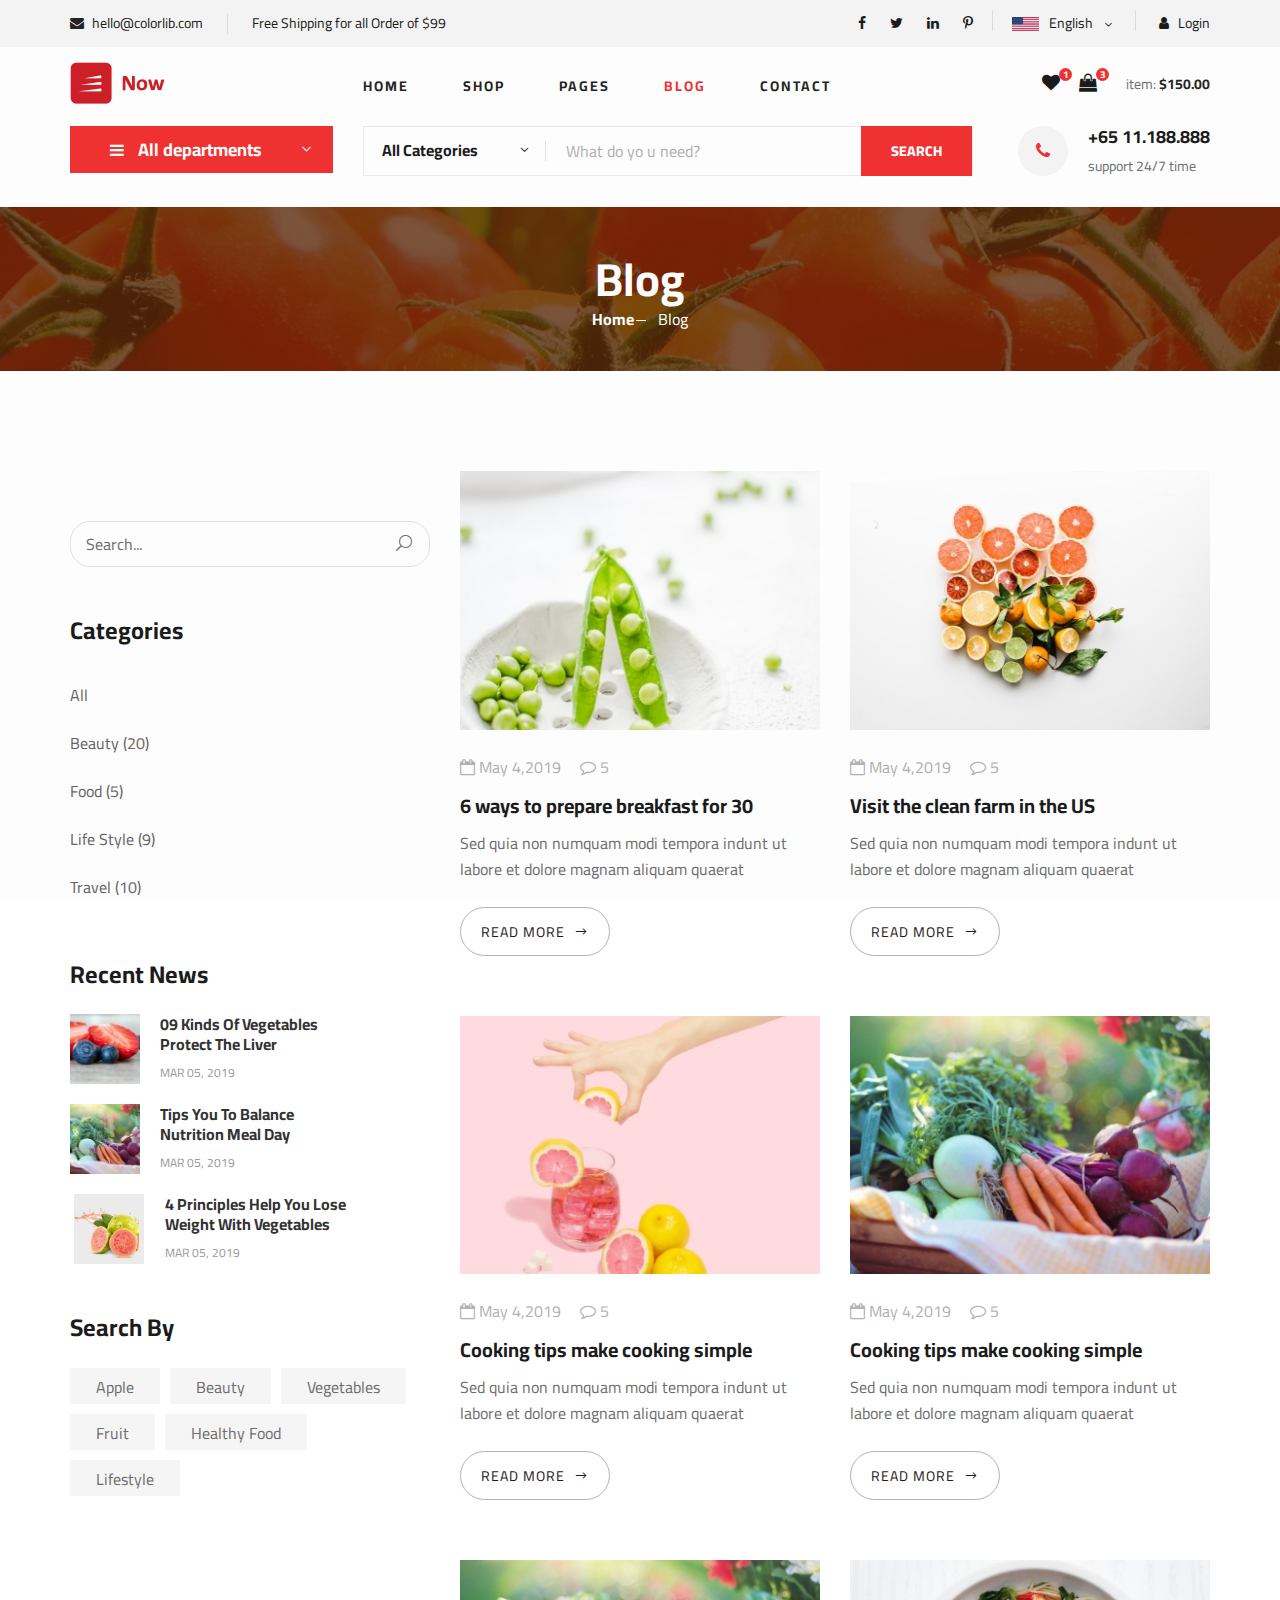
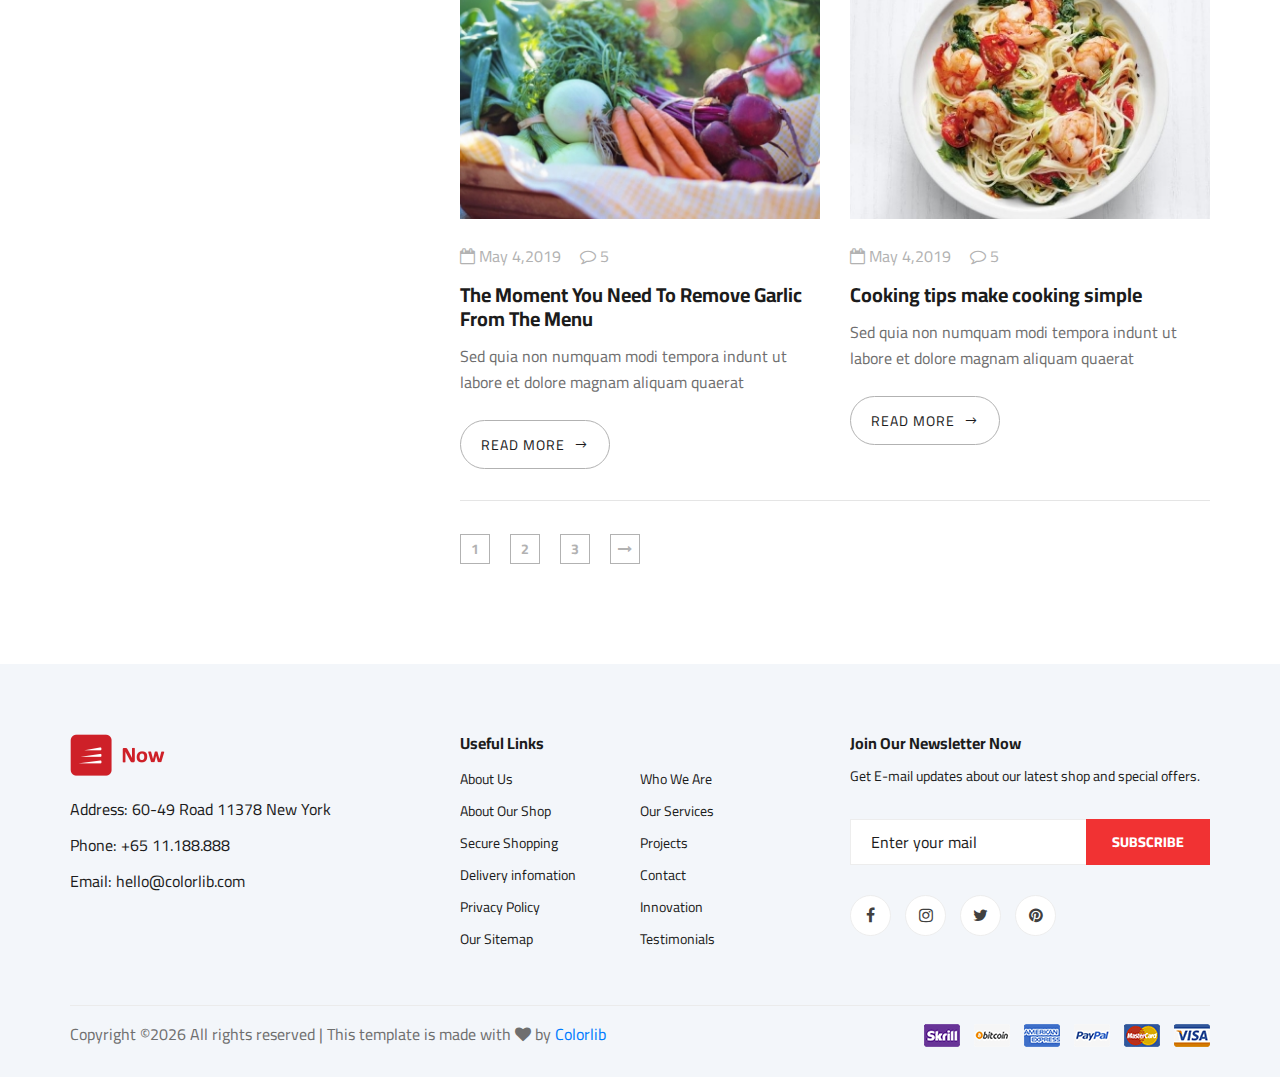
<file: web_templte2/blog.html>
<!DOCTYPE html>
<html lang="zxx">

<head>
    <meta charset="UTF-8">
    <meta name="description" content="Ogani Template">
    <meta name="keywords" content="Ogani, unica, creative, html">
    <meta name="viewport" content="width=device-width, initial-scale=1.0">
    <meta http-equiv="X-UA-Compatible" content="ie=edge">
    <title>Ogani | Template</title>

    <!-- Google Font -->
    <link href="https://fonts.googleapis.com/css2?family=Cairo:wght@200;300;400;600;900&display=swap" rel="stylesheet">

    <!-- Css Styles -->
    <link rel="stylesheet" href="css/bootstrap.min.css" type="text/css">
    <link rel="stylesheet" href="css/font-awesome.min.css" type="text/css">
    <link rel="stylesheet" href="css/elegant-icons.css" type="text/css">
    <link rel="stylesheet" href="css/nice-select.css" type="text/css">
    <link rel="stylesheet" href="css/jquery-ui.min.css" type="text/css">
    <link rel="stylesheet" href="css/owl.carousel.min.css" type="text/css">
    <link rel="stylesheet" href="css/slicknav.min.css" type="text/css">
    <link rel="stylesheet" href="css/style.css" type="text/css">
</head>

<body>
    <!-- Page Preloder -->
    <div id="preloder">
        <div class="loader"></div>
    </div>

    <!-- Humberger Begin -->
    <div class="humberger__menu__overlay"></div>
    <div class="humberger__menu__wrapper">
        <div class="humberger__menu__logo">
            <a href="#"><img src="img/logo.png" alt=""></a>
        </div>
        <div class="humberger__menu__cart">
            <ul>
                <li><a href="#"><i class="fa fa-heart"></i> <span>1</span></a></li>
                <li><a href="#"><i class="fa fa-shopping-bag"></i> <span>3</span></a></li>
            </ul>
            <div class="header__cart__price">item: <span>$150.00</span></div>
        </div>
        <div class="humberger__menu__widget">
            <div class="header__top__right__language">
                <img src="img/language.png" alt="">
                <div>English</div>
                <span class="arrow_carrot-down"></span>
                <ul>
                    <li><a href="#">Spanis</a></li>
                    <li><a href="#">English</a></li>
                </ul>
            </div>
            <div class="header__top__right__auth">
                <a href="#"><i class="fa fa-user"></i> Login</a>
            </div>
        </div>
        <nav class="humberger__menu__nav mobile-menu">
            <ul>
                <li class="active"><a href="./index.html">Home</a></li>
                <li><a href="./shop-grid.html">Shop</a></li>
                <li><a href="#">Pages</a>
                    <ul class="header__menu__dropdown">
                        <li><a href="./shop-details.html">Shop Details</a></li>
                        <li><a href="./shoping-cart.html">Shoping Cart</a></li>
                        <li><a href="./checkout.html">Check Out</a></li>
                        <li><a href="./blog-details.html">Blog Details</a></li>
                    </ul>
                </li>
                <li><a href="./blog.html">Blog</a></li>
                <li><a href="./contact.html">Contact</a></li>
            </ul>
        </nav>
        <div id="mobile-menu-wrap"></div>
        <div class="header__top__right__social">
            <a href="#"><i class="fa fa-facebook"></i></a>
            <a href="#"><i class="fa fa-twitter"></i></a>
            <a href="#"><i class="fa fa-linkedin"></i></a>
            <a href="#"><i class="fa fa-pinterest-p"></i></a>
        </div>
        <div class="humberger__menu__contact">
            <ul>
                <li><i class="fa fa-envelope"></i> hello@colorlib.com</li>
                <li>Free Shipping for all Order of $99</li>
            </ul>
        </div>
    </div>
    <!-- Humberger End -->

    <!-- Header Section Begin -->
    <header class="header">
        <div class="header__top">
            <div class="container">
                <div class="row">
                    <div class="col-lg-6">
                        <div class="header__top__left">
                            <ul>
                                <li><i class="fa fa-envelope"></i> hello@colorlib.com</li>
                                <li>Free Shipping for all Order of $99</li>
                            </ul>
                        </div>
                    </div>
                    <div class="col-lg-6">
                        <div class="header__top__right">
                            <div class="header__top__right__social">
                                <a href="#"><i class="fa fa-facebook"></i></a>
                                <a href="#"><i class="fa fa-twitter"></i></a>
                                <a href="#"><i class="fa fa-linkedin"></i></a>
                                <a href="#"><i class="fa fa-pinterest-p"></i></a>
                            </div>
                            <div class="header__top__right__language">
                                <img src="img/language.png" alt="">
                                <div>English</div>
                                <span class="arrow_carrot-down"></span>
                                <ul>
                                    <li><a href="#">Spanis</a></li>
                                    <li><a href="#">English</a></li>
                                </ul>
                            </div>
                            <div class="header__top__right__auth">
                                <a href="#"><i class="fa fa-user"></i> Login</a>
                            </div>
                        </div>
                    </div>
                </div>
            </div>
        </div>
        <div class="container">
            <div class="row">
                <div class="col-lg-3">
                    <div class="header__logo">
                        <a href="./index.html"><img src="img/logo.png" alt=""></a>
                    </div>
                </div>
                <div class="col-lg-6">
                    <nav class="header__menu">
                        <ul>
                            <li><a href="./index.html">Home</a></li>
                            <li><a href="./shop-grid.html">Shop</a></li>
                            <li><a href="#">Pages</a>
                                <ul class="header__menu__dropdown">
                                    <li><a href="./shop-details.html">Shop Details</a></li>
                                    <li><a href="./shoping-cart.html">Shoping Cart</a></li>
                                    <li><a href="./checkout.html">Check Out</a></li>
                                    <li><a href="./blog-details.html">Blog Details</a></li>
                                </ul>
                            </li>
                            <li class="active"><a href="./blog.html">Blog</a></li>
                            <li><a href="./contact.html">Contact</a></li>
                        </ul>
                    </nav>
                </div>
                <div class="col-lg-3">
                    <div class="header__cart">
                        <ul>
                            <li><a href="#"><i class="fa fa-heart"></i> <span>1</span></a></li>
                            <li><a href="#"><i class="fa fa-shopping-bag"></i> <span>3</span></a></li>
                        </ul>
                        <div class="header__cart__price">item: <span>$150.00</span></div>
                    </div>
                </div>
            </div>
            <div class="humberger__open">
                <i class="fa fa-bars"></i>
            </div>
        </div>
    </header>
    <!-- Header Section End -->

    <!-- Hero Section Begin -->
    <section class="hero hero-normal">
        <div class="container">
            <div class="row">
                <div class="col-lg-3">
                    <div class="hero__categories">
                        <div class="hero__categories__all">
                            <i class="fa fa-bars"></i>
                            <span>All departments</span>
                        </div>
                        <ul>
                            <li><a href="#">Fresh Meat</a></li>
                            <li><a href="#">Vegetables</a></li>
                            <li><a href="#">Fruit & Nut Gifts</a></li>
                            <li><a href="#">Fresh Berries</a></li>
                            <li><a href="#">Ocean Foods</a></li>
                            <li><a href="#">Butter & Eggs</a></li>
                            <li><a href="#">Fastfood</a></li>
                            <li><a href="#">Fresh Onion</a></li>
                            <li><a href="#">Papayaya & Crisps</a></li>
                            <li><a href="#">Oatmeal</a></li>
                            <li><a href="#">Fresh Bananas</a></li>
                        </ul>
                    </div>
                </div>
                <div class="col-lg-9">
                    <div class="hero__search">
                        <div class="hero__search__form">
                            <form action="#">
                                <div class="hero__search__categories">
                                    All Categories
                                    <span class="arrow_carrot-down"></span>
                                </div>
                                <input type="text" placeholder="What do yo u need?">
                                <button type="submit" class="site-btn">SEARCH</button>
                            </form>
                        </div>
                        <div class="hero__search__phone">
                            <div class="hero__search__phone__icon">
                                <i class="fa fa-phone"></i>
                            </div>
                            <div class="hero__search__phone__text">
                                <h5>+65 11.188.888</h5>
                                <span>support 24/7 time</span>
                            </div>
                        </div>
                    </div>
                </div>
            </div>
        </div>
    </section>
    <!-- Hero Section End -->

    <!-- Breadcrumb Section Begin -->
    <section class="breadcrumb-section set-bg" data-setbg="img/breadcrumb.jpg">
        <div class="container">
            <div class="row">
                <div class="col-lg-12 text-center">
                    <div class="breadcrumb__text">
                        <h2>Blog</h2>
                        <div class="breadcrumb__option">
                            <a href="./index.html">Home</a>
                            <span>Blog</span>
                        </div>
                    </div>
                </div>
            </div>
        </div>
    </section>
    <!-- Breadcrumb Section End -->

    <!-- Blog Section Begin -->
    <section class="blog spad">
        <div class="container">
            <div class="row">
                <div class="col-lg-4 col-md-5">
                    <div class="blog__sidebar">
                        <div class="blog__sidebar__search">
                            <form action="#">
                                <input type="text" placeholder="Search...">
                                <button type="submit"><span class="icon_search"></span></button>
                            </form>
                        </div>
                        <div class="blog__sidebar__item">
                            <h4>Categories</h4>
                            <ul>
                                <li><a href="#">All</a></li>
                                <li><a href="#">Beauty (20)</a></li>
                                <li><a href="#">Food (5)</a></li>
                                <li><a href="#">Life Style (9)</a></li>
                                <li><a href="#">Travel (10)</a></li>
                            </ul>
                        </div>
                        <div class="blog__sidebar__item">
                            <h4>Recent News</h4>
                            <div class="blog__sidebar__recent">
                                <a href="#" class="blog__sidebar__recent__item">
                                    <div class="blog__sidebar__recent__item__pic">
                                        <img src="img/blog/sidebar/sr-1.jpg" alt="">
                                    </div>
                                    <div class="blog__sidebar__recent__item__text">
                                        <h6>09 Kinds Of Vegetables<br /> Protect The Liver</h6>
                                        <span>MAR 05, 2019</span>
                                    </div>
                                </a>
                                <a href="#" class="blog__sidebar__recent__item">
                                    <div class="blog__sidebar__recent__item__pic">
                                        <img src="img/blog/sidebar/sr-2.jpg" alt="">
                                    </div>
                                    <div class="blog__sidebar__recent__item__text">
                                        <h6>Tips You To Balance<br /> Nutrition Meal Day</h6>
                                        <span>MAR 05, 2019</span>
                                    </div>
                                </a>
                                <a href="#" class="blog__sidebar__recent__item">
                                    <div class="blog__sidebar__recent__item__pic">
                                        <img src="img/blog/sidebar/sr-3.jpg" alt="">
                                    </div>
                                    <div class="blog__sidebar__recent__item__text">
                                        <h6>4 Principles Help You Lose <br />Weight With Vegetables</h6>
                                        <span>MAR 05, 2019</span>
                                    </div>
                                </a>
                            </div>
                        </div>
                        <div class="blog__sidebar__item">
                            <h4>Search By</h4>
                            <div class="blog__sidebar__item__tags">
                                <a href="#">Apple</a>
                                <a href="#">Beauty</a>
                                <a href="#">Vegetables</a>
                                <a href="#">Fruit</a>
                                <a href="#">Healthy Food</a>
                                <a href="#">Lifestyle</a>
                            </div>
                        </div>
                    </div>
                </div>
                <div class="col-lg-8 col-md-7">
                    <div class="row">
                        <div class="col-lg-6 col-md-6 col-sm-6">
                            <div class="blog__item">
                                <div class="blog__item__pic">
                                    <img src="img/blog/blog-2.jpg" alt="">
                                </div>
                                <div class="blog__item__text">
                                    <ul>
                                        <li><i class="fa fa-calendar-o"></i> May 4,2019</li>
                                        <li><i class="fa fa-comment-o"></i> 5</li>
                                    </ul>
                                    <h5><a href="#">6 ways to prepare breakfast for 30</a></h5>
                                    <p>Sed quia non numquam modi tempora indunt ut labore et dolore magnam aliquam
                                        quaerat </p>
                                    <a href="#" class="blog__btn">READ MORE <span class="arrow_right"></span></a>
                                </div>
                            </div>
                        </div>
                        <div class="col-lg-6 col-md-6 col-sm-6">
                            <div class="blog__item">
                                <div class="blog__item__pic">
                                    <img src="img/blog/blog-3.jpg" alt="">
                                </div>
                                <div class="blog__item__text">
                                    <ul>
                                        <li><i class="fa fa-calendar-o"></i> May 4,2019</li>
                                        <li><i class="fa fa-comment-o"></i> 5</li>
                                    </ul>
                                    <h5><a href="#">Visit the clean farm in the US</a></h5>
                                    <p>Sed quia non numquam modi tempora indunt ut labore et dolore magnam aliquam
                                        quaerat </p>
                                    <a href="#" class="blog__btn">READ MORE <span class="arrow_right"></span></a>
                                </div>
                            </div>
                        </div>
                        <div class="col-lg-6 col-md-6 col-sm-6">
                            <div class="blog__item">
                                <div class="blog__item__pic">
                                    <img src="img/blog/blog-1.jpg" alt="">
                                </div>
                                <div class="blog__item__text">
                                    <ul>
                                        <li><i class="fa fa-calendar-o"></i> May 4,2019</li>
                                        <li><i class="fa fa-comment-o"></i> 5</li>
                                    </ul>
                                    <h5><a href="#">Cooking tips make cooking simple</a></h5>
                                    <p>Sed quia non numquam modi tempora indunt ut labore et dolore magnam aliquam
                                        quaerat </p>
                                    <a href="#" class="blog__btn">READ MORE <span class="arrow_right"></span></a>
                                </div>
                            </div>
                        </div>
                        <div class="col-lg-6 col-md-6 col-sm-6">
                            <div class="blog__item">
                                <div class="blog__item__pic">
                                    <img src="img/blog/blog-4.jpg" alt="">
                                </div>
                                <div class="blog__item__text">
                                    <ul>
                                        <li><i class="fa fa-calendar-o"></i> May 4,2019</li>
                                        <li><i class="fa fa-comment-o"></i> 5</li>
                                    </ul>
                                    <h5><a href="#">Cooking tips make cooking simple</a></h5>
                                    <p>Sed quia non numquam modi tempora indunt ut labore et dolore magnam aliquam
                                        quaerat </p>
                                    <a href="#" class="blog__btn">READ MORE <span class="arrow_right"></span></a>
                                </div>
                            </div>
                        </div>
                        <div class="col-lg-6 col-md-6 col-sm-6">
                            <div class="blog__item">
                                <div class="blog__item__pic">
                                    <img src="img/blog/blog-4.jpg" alt="">
                                </div>
                                <div class="blog__item__text">
                                    <ul>
                                        <li><i class="fa fa-calendar-o"></i> May 4,2019</li>
                                        <li><i class="fa fa-comment-o"></i> 5</li>
                                    </ul>
                                    <h5><a href="#">The Moment You Need To Remove Garlic From The Menu</a></h5>
                                    <p>Sed quia non numquam modi tempora indunt ut labore et dolore magnam aliquam
                                        quaerat </p>
                                    <a href="#" class="blog__btn">READ MORE <span class="arrow_right"></span></a>
                                </div>
                            </div>
                        </div>
                        <div class="col-lg-6 col-md-6 col-sm-6">
                            <div class="blog__item">
                                <div class="blog__item__pic">
                                    <img src="img/blog/blog-6.jpg" alt="">
                                </div>
                                <div class="blog__item__text">
                                    <ul>
                                        <li><i class="fa fa-calendar-o"></i> May 4,2019</li>
                                        <li><i class="fa fa-comment-o"></i> 5</li>
                                    </ul>
                                    <h5><a href="#">Cooking tips make cooking simple</a></h5>
                                    <p>Sed quia non numquam modi tempora indunt ut labore et dolore magnam aliquam
                                        quaerat </p>
                                    <a href="#" class="blog__btn">READ MORE <span class="arrow_right"></span></a>
                                </div>
                            </div>
                        </div>
                        <div class="col-lg-12">
                            <div class="product__pagination blog__pagination">
                                <a href="#">1</a>
                                <a href="#">2</a>
                                <a href="#">3</a>
                                <a href="#"><i class="fa fa-long-arrow-right"></i></a>
                            </div>
                        </div>
                    </div>
                </div>
            </div>
        </div>
    </section>
    <!-- Blog Section End -->

    <!-- Footer Section Begin -->
    <footer class="footer spad">
        <div class="container">
            <div class="row">
                <div class="col-lg-3 col-md-6 col-sm-6">
                    <div class="footer__about">
                        <div class="footer__about__logo">
                            <a href="./index.html"><img src="img/logo.png" alt=""></a>
                        </div>
                        <ul>
                            <li>Address: 60-49 Road 11378 New York</li>
                            <li>Phone: +65 11.188.888</li>
                            <li>Email: hello@colorlib.com</li>
                        </ul>
                    </div>
                </div>
                <div class="col-lg-4 col-md-6 col-sm-6 offset-lg-1">
                    <div class="footer__widget">
                        <h6>Useful Links</h6>
                        <ul>
                            <li><a href="#">About Us</a></li>
                            <li><a href="#">About Our Shop</a></li>
                            <li><a href="#">Secure Shopping</a></li>
                            <li><a href="#">Delivery infomation</a></li>
                            <li><a href="#">Privacy Policy</a></li>
                            <li><a href="#">Our Sitemap</a></li>
                        </ul>
                        <ul>
                            <li><a href="#">Who We Are</a></li>
                            <li><a href="#">Our Services</a></li>
                            <li><a href="#">Projects</a></li>
                            <li><a href="#">Contact</a></li>
                            <li><a href="#">Innovation</a></li>
                            <li><a href="#">Testimonials</a></li>
                        </ul>
                    </div>
                </div>
                <div class="col-lg-4 col-md-12">
                    <div class="footer__widget">
                        <h6>Join Our Newsletter Now</h6>
                        <p>Get E-mail updates about our latest shop and special offers.</p>
                        <form action="#">
                            <input type="text" placeholder="Enter your mail">
                            <button type="submit" class="site-btn">Subscribe</button>
                        </form>
                        <div class="footer__widget__social">
                            <a href="#"><i class="fa fa-facebook"></i></a>
                            <a href="#"><i class="fa fa-instagram"></i></a>
                            <a href="#"><i class="fa fa-twitter"></i></a>
                            <a href="#"><i class="fa fa-pinterest"></i></a>
                        </div>
                    </div>
                </div>
            </div>
            <div class="row">
                <div class="col-lg-12">
                    <div class="footer__copyright">
                        <div class="footer__copyright__text"><p><!-- Link back to Colorlib can't be removed. Template is licensed under CC BY 3.0. -->
  Copyright &copy;<script>document.write(new Date().getFullYear());</script> All rights reserved | This template is made with <i class="fa fa-heart" aria-hidden="true"></i> by <a href="https://colorlib.com" target="_blank">Colorlib</a>
  <!-- Link back to Colorlib can't be removed. Template is licensed under CC BY 3.0. --></p></div>
                        <div class="footer__copyright__payment"><img src="img/payment-item.png" alt=""></div>
                    </div>
                </div>
            </div>
        </div>
    </footer>
    <!-- Footer Section End -->

    <!-- Js Plugins -->
    <script src="js/jquery-3.3.1.min.js"></script>
    <script src="js/bootstrap.min.js"></script>
    <script src="js/jquery.nice-select.min.js"></script>
    <script src="js/jquery-ui.min.js"></script>
    <script src="js/jquery.slicknav.js"></script>
    <script src="js/mixitup.min.js"></script>
    <script src="js/owl.carousel.min.js"></script>
    <script src="js/main.js"></script>



</body>

</html>
</file>
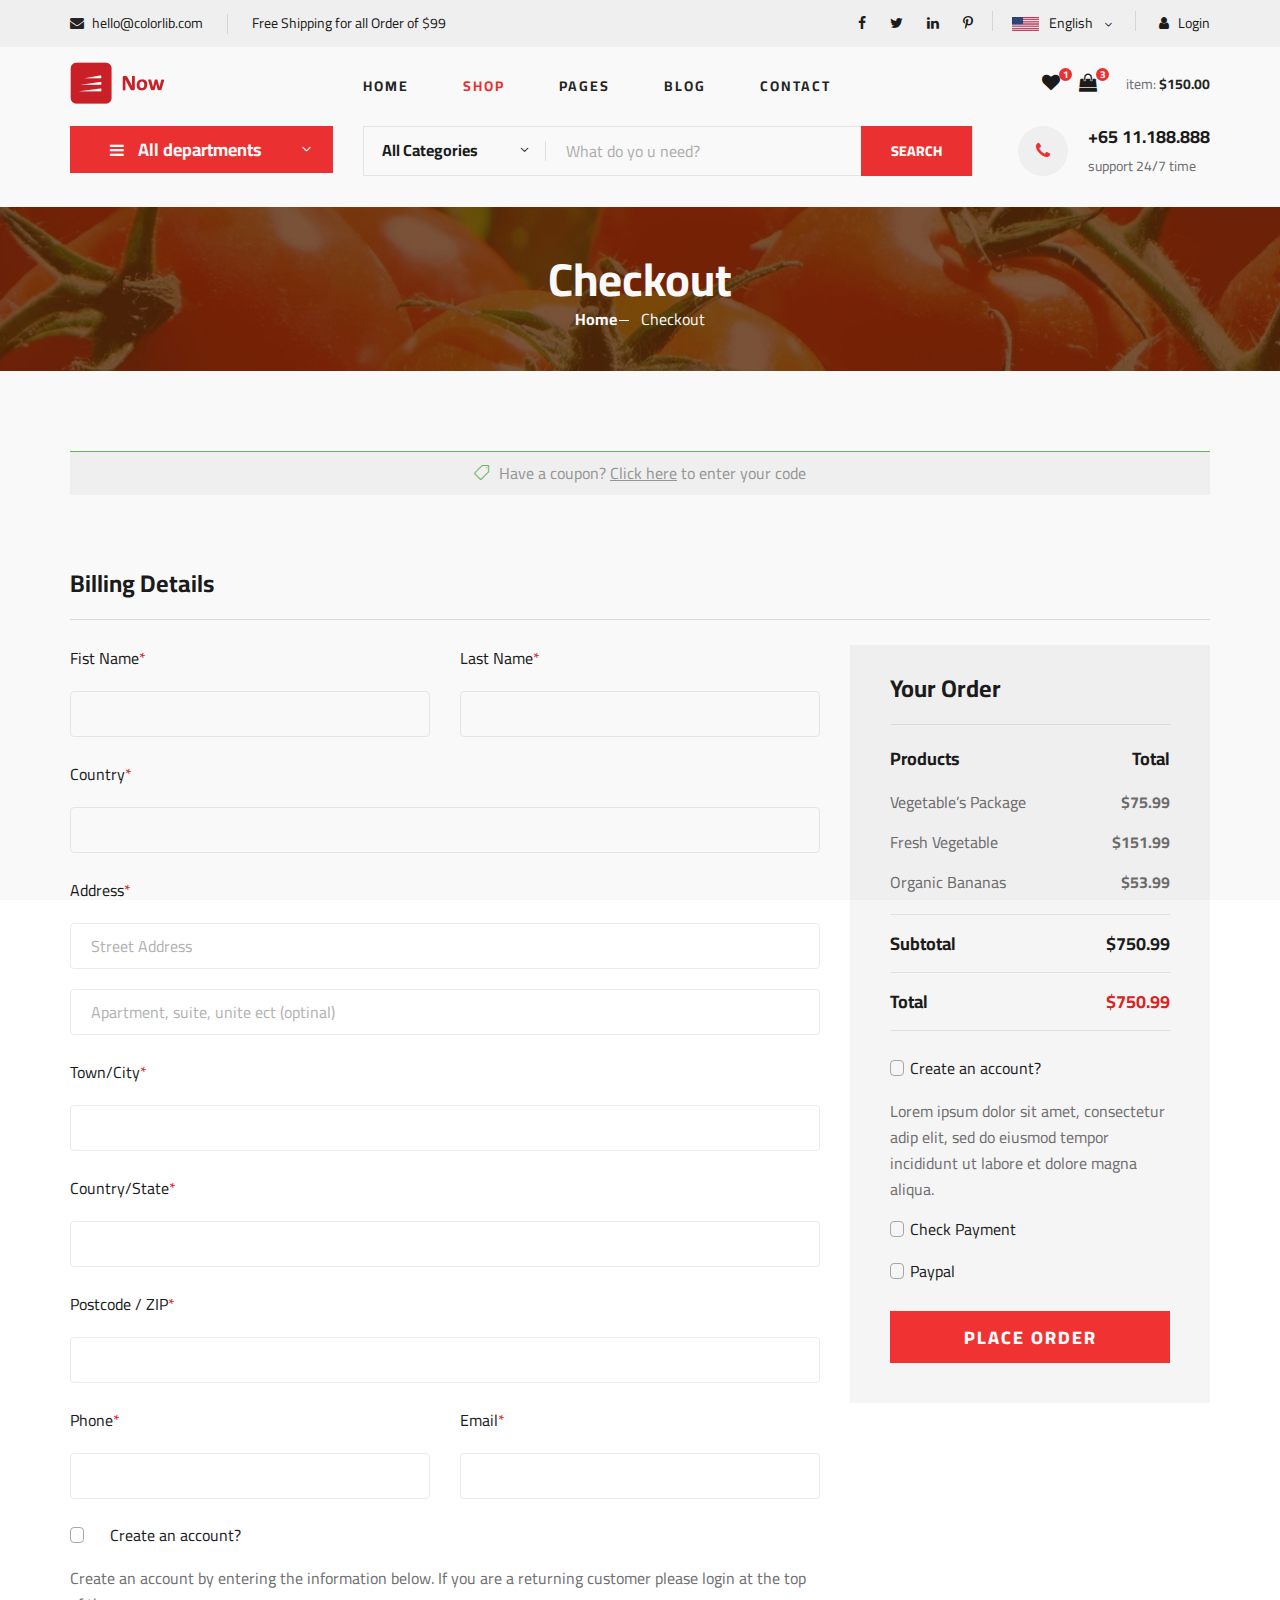
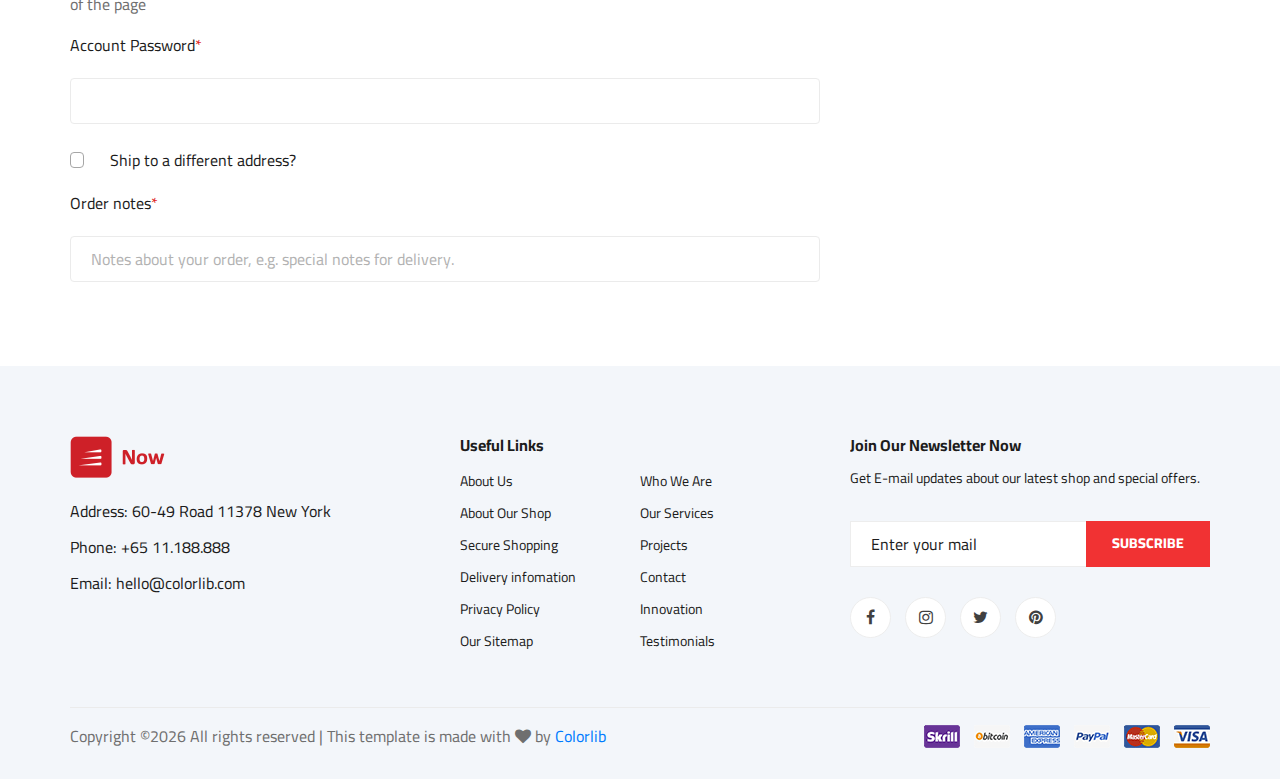
<file: web_templte2/checkout.html>
<!DOCTYPE html>
<html lang="zxx">

<head>
    <meta charset="UTF-8">
    <meta name="description" content="Ogani Template">
    <meta name="keywords" content="Ogani, unica, creative, html">
    <meta name="viewport" content="width=device-width, initial-scale=1.0">
    <meta http-equiv="X-UA-Compatible" content="ie=edge">
    <title>Ogani | Template</title>

    <!-- Google Font -->
    <link href="https://fonts.googleapis.com/css2?family=Cairo:wght@200;300;400;600;900&display=swap" rel="stylesheet">

    <!-- Css Styles -->
    <link rel="stylesheet" href="css/bootstrap.min.css" type="text/css">
    <link rel="stylesheet" href="css/font-awesome.min.css" type="text/css">
    <link rel="stylesheet" href="css/elegant-icons.css" type="text/css">
    <link rel="stylesheet" href="css/nice-select.css" type="text/css">
    <link rel="stylesheet" href="css/jquery-ui.min.css" type="text/css">
    <link rel="stylesheet" href="css/owl.carousel.min.css" type="text/css">
    <link rel="stylesheet" href="css/slicknav.min.css" type="text/css">
    <link rel="stylesheet" href="css/style.css" type="text/css">
</head>

<body>
    <!-- Page Preloder -->
    <div id="preloder">
        <div class="loader"></div>
    </div>

    <!-- Humberger Begin -->
    <div class="humberger__menu__overlay"></div>
    <div class="humberger__menu__wrapper">
        <div class="humberger__menu__logo">
            <a href="#"><img src="img/logo.png" alt=""></a>
        </div>
        <div class="humberger__menu__cart">
            <ul>
                <li><a href="#"><i class="fa fa-heart"></i> <span>1</span></a></li>
                <li><a href="#"><i class="fa fa-shopping-bag"></i> <span>3</span></a></li>
            </ul>
            <div class="header__cart__price">item: <span>$150.00</span></div>
        </div>
        <div class="humberger__menu__widget">
            <div class="header__top__right__language">
                <img src="img/language.png" alt="">
                <div>English</div>
                <span class="arrow_carrot-down"></span>
                <ul>
                    <li><a href="#">Spanis</a></li>
                    <li><a href="#">English</a></li>
                </ul>
            </div>
            <div class="header__top__right__auth">
                <a href="#"><i class="fa fa-user"></i> Login</a>
            </div>
        </div>
        <nav class="humberger__menu__nav mobile-menu">
            <ul>
                <li class="active"><a href="./index.html">Home</a></li>
                <li><a href="./shop-grid.html">Shop</a></li>
                <li><a href="#">Pages</a>
                    <ul class="header__menu__dropdown">
                        <li><a href="./shop-details.html">Shop Details</a></li>
                        <li><a href="./shoping-cart.html">Shoping Cart</a></li>
                        <li><a href="./checkout.html">Check Out</a></li>
                        <li><a href="./blog-details.html">Blog Details</a></li>
                    </ul>
                </li>
                <li><a href="./blog.html">Blog</a></li>
                <li><a href="./contact.html">Contact</a></li>
            </ul>
        </nav>
        <div id="mobile-menu-wrap"></div>
        <div class="header__top__right__social">
            <a href="#"><i class="fa fa-facebook"></i></a>
            <a href="#"><i class="fa fa-twitter"></i></a>
            <a href="#"><i class="fa fa-linkedin"></i></a>
            <a href="#"><i class="fa fa-pinterest-p"></i></a>
        </div>
        <div class="humberger__menu__contact">
            <ul>
                <li><i class="fa fa-envelope"></i> hello@colorlib.com</li>
                <li>Free Shipping for all Order of $99</li>
            </ul>
        </div>
    </div>
    <!-- Humberger End -->

    <!-- Header Section Begin -->
    <header class="header">
        <div class="header__top">
            <div class="container">
                <div class="row">
                    <div class="col-lg-6">
                        <div class="header__top__left">
                            <ul>
                                <li><i class="fa fa-envelope"></i> hello@colorlib.com</li>
                                <li>Free Shipping for all Order of $99</li>
                            </ul>
                        </div>
                    </div>
                    <div class="col-lg-6">
                        <div class="header__top__right">
                            <div class="header__top__right__social">
                                <a href="#"><i class="fa fa-facebook"></i></a>
                                <a href="#"><i class="fa fa-twitter"></i></a>
                                <a href="#"><i class="fa fa-linkedin"></i></a>
                                <a href="#"><i class="fa fa-pinterest-p"></i></a>
                            </div>
                            <div class="header__top__right__language">
                                <img src="img/language.png" alt="">
                                <div>English</div>
                                <span class="arrow_carrot-down"></span>
                                <ul>
                                    <li><a href="#">Spanis</a></li>
                                    <li><a href="#">English</a></li>
                                </ul>
                            </div>
                            <div class="header__top__right__auth">
                                <a href="#"><i class="fa fa-user"></i> Login</a>
                            </div>
                        </div>
                    </div>
                </div>
            </div>
        </div>
        <div class="container">
            <div class="row">
                <div class="col-lg-3">
                    <div class="header__logo">
                        <a href="./index.html"><img src="img/logo.png" alt=""></a>
                    </div>
                </div>
                <div class="col-lg-6">
                    <nav class="header__menu">
                        <ul>
                            <li><a href="./index.html">Home</a></li>
                            <li class="active"><a href="./shop-grid.html">Shop</a></li>
                            <li><a href="#">Pages</a>
                                <ul class="header__menu__dropdown">
                                    <li><a href="./shop-details.html">Shop Details</a></li>
                                    <li><a href="./shoping-cart.html">Shoping Cart</a></li>
                                    <li><a href="./checkout.html">Check Out</a></li>
                                    <li><a href="./blog-details.html">Blog Details</a></li>
                                </ul>
                            </li>
                            <li><a href="./blog.html">Blog</a></li>
                            <li><a href="./contact.html">Contact</a></li>
                        </ul>
                    </nav>
                </div>
                <div class="col-lg-3">
                    <div class="header__cart">
                        <ul>
                            <li><a href="#"><i class="fa fa-heart"></i> <span>1</span></a></li>
                            <li><a href="#"><i class="fa fa-shopping-bag"></i> <span>3</span></a></li>
                        </ul>
                        <div class="header__cart__price">item: <span>$150.00</span></div>
                    </div>
                </div>
            </div>
            <div class="humberger__open">
                <i class="fa fa-bars"></i>
            </div>
        </div>
    </header>
    <!-- Header Section End -->

    <!-- Hero Section Begin -->
    <section class="hero hero-normal">
        <div class="container">
            <div class="row">
                <div class="col-lg-3">
                    <div class="hero__categories">
                        <div class="hero__categories__all">
                            <i class="fa fa-bars"></i>
                            <span>All departments</span>
                        </div>
                        <ul>
                            <li><a href="#">Fresh Meat</a></li>
                            <li><a href="#">Vegetables</a></li>
                            <li><a href="#">Fruit & Nut Gifts</a></li>
                            <li><a href="#">Fresh Berries</a></li>
                            <li><a href="#">Ocean Foods</a></li>
                            <li><a href="#">Butter & Eggs</a></li>
                            <li><a href="#">Fastfood</a></li>
                            <li><a href="#">Fresh Onion</a></li>
                            <li><a href="#">Papayaya & Crisps</a></li>
                            <li><a href="#">Oatmeal</a></li>
                            <li><a href="#">Fresh Bananas</a></li>
                        </ul>
                    </div>
                </div>
                <div class="col-lg-9">
                    <div class="hero__search">
                        <div class="hero__search__form">
                            <form action="#">
                                <div class="hero__search__categories">
                                    All Categories
                                    <span class="arrow_carrot-down"></span>
                                </div>
                                <input type="text" placeholder="What do yo u need?">
                                <button type="submit" class="site-btn">SEARCH</button>
                            </form>
                        </div>
                        <div class="hero__search__phone">
                            <div class="hero__search__phone__icon">
                                <i class="fa fa-phone"></i>
                            </div>
                            <div class="hero__search__phone__text">
                                <h5>+65 11.188.888</h5>
                                <span>support 24/7 time</span>
                            </div>
                        </div>
                    </div>
                </div>
            </div>
        </div>
    </section>
    <!-- Hero Section End -->

    <!-- Breadcrumb Section Begin -->
    <section class="breadcrumb-section set-bg" data-setbg="img/breadcrumb.jpg">
        <div class="container">
            <div class="row">
                <div class="col-lg-12 text-center">
                    <div class="breadcrumb__text">
                        <h2>Checkout</h2>
                        <div class="breadcrumb__option">
                            <a href="./index.html">Home</a>
                            <span>Checkout</span>
                        </div>
                    </div>
                </div>
            </div>
        </div>
    </section>
    <!-- Breadcrumb Section End -->

    <!-- Checkout Section Begin -->
    <section class="checkout spad">
        <div class="container">
            <div class="row">
                <div class="col-lg-12">
                    <h6><span class="icon_tag_alt"></span> Have a coupon? <a href="#">Click here</a> to enter your code
                    </h6>
                </div>
            </div>
            <div class="checkout__form">
                <h4>Billing Details</h4>
                <form action="#">
                    <div class="row">
                        <div class="col-lg-8 col-md-6">
                            <div class="row">
                                <div class="col-lg-6">
                                    <div class="checkout__input">
                                        <p>Fist Name<span>*</span></p>
                                        <input type="text">
                                    </div>
                                </div>
                                <div class="col-lg-6">
                                    <div class="checkout__input">
                                        <p>Last Name<span>*</span></p>
                                        <input type="text">
                                    </div>
                                </div>
                            </div>
                            <div class="checkout__input">
                                <p>Country<span>*</span></p>
                                <input type="text">
                            </div>
                            <div class="checkout__input">
                                <p>Address<span>*</span></p>
                                <input type="text" placeholder="Street Address" class="checkout__input__add">
                                <input type="text" placeholder="Apartment, suite, unite ect (optinal)">
                            </div>
                            <div class="checkout__input">
                                <p>Town/City<span>*</span></p>
                                <input type="text">
                            </div>
                            <div class="checkout__input">
                                <p>Country/State<span>*</span></p>
                                <input type="text">
                            </div>
                            <div class="checkout__input">
                                <p>Postcode / ZIP<span>*</span></p>
                                <input type="text">
                            </div>
                            <div class="row">
                                <div class="col-lg-6">
                                    <div class="checkout__input">
                                        <p>Phone<span>*</span></p>
                                        <input type="text">
                                    </div>
                                </div>
                                <div class="col-lg-6">
                                    <div class="checkout__input">
                                        <p>Email<span>*</span></p>
                                        <input type="text">
                                    </div>
                                </div>
                            </div>
                            <div class="checkout__input__checkbox">
                                <label for="acc">
                                    Create an account?
                                    <input type="checkbox" id="acc">
                                    <span class="checkmark"></span>
                                </label>
                            </div>
                            <p>Create an account by entering the information below. If you are a returning customer
                                please login at the top of the page</p>
                            <div class="checkout__input">
                                <p>Account Password<span>*</span></p>
                                <input type="text">
                            </div>
                            <div class="checkout__input__checkbox">
                                <label for="diff-acc">
                                    Ship to a different address?
                                    <input type="checkbox" id="diff-acc">
                                    <span class="checkmark"></span>
                                </label>
                            </div>
                            <div class="checkout__input">
                                <p>Order notes<span>*</span></p>
                                <input type="text"
                                    placeholder="Notes about your order, e.g. special notes for delivery.">
                            </div>
                        </div>
                        <div class="col-lg-4 col-md-6">
                            <div class="checkout__order">
                                <h4>Your Order</h4>
                                <div class="checkout__order__products">Products <span>Total</span></div>
                                <ul>
                                    <li>Vegetable’s Package <span>$75.99</span></li>
                                    <li>Fresh Vegetable <span>$151.99</span></li>
                                    <li>Organic Bananas <span>$53.99</span></li>
                                </ul>
                                <div class="checkout__order__subtotal">Subtotal <span>$750.99</span></div>
                                <div class="checkout__order__total">Total <span>$750.99</span></div>
                                <div class="checkout__input__checkbox">
                                    <label for="acc-or">
                                        Create an account?
                                        <input type="checkbox" id="acc-or">
                                        <span class="checkmark"></span>
                                    </label>
                                </div>
                                <p>Lorem ipsum dolor sit amet, consectetur adip elit, sed do eiusmod tempor incididunt
                                    ut labore et dolore magna aliqua.</p>
                                <div class="checkout__input__checkbox">
                                    <label for="payment">
                                        Check Payment
                                        <input type="checkbox" id="payment">
                                        <span class="checkmark"></span>
                                    </label>
                                </div>
                                <div class="checkout__input__checkbox">
                                    <label for="paypal">
                                        Paypal
                                        <input type="checkbox" id="paypal">
                                        <span class="checkmark"></span>
                                    </label>
                                </div>
                                <button type="submit" class="site-btn">PLACE ORDER</button>
                            </div>
                        </div>
                    </div>
                </form>
            </div>
        </div>
    </section>
    <!-- Checkout Section End -->

    <!-- Footer Section Begin -->
    <footer class="footer spad">
        <div class="container">
            <div class="row">
                <div class="col-lg-3 col-md-6 col-sm-6">
                    <div class="footer__about">
                        <div class="footer__about__logo">
                            <a href="./index.html"><img src="img/logo.png" alt=""></a>
                        </div>
                        <ul>
                            <li>Address: 60-49 Road 11378 New York</li>
                            <li>Phone: +65 11.188.888</li>
                            <li>Email: hello@colorlib.com</li>
                        </ul>
                    </div>
                </div>
                <div class="col-lg-4 col-md-6 col-sm-6 offset-lg-1">
                    <div class="footer__widget">
                        <h6>Useful Links</h6>
                        <ul>
                            <li><a href="#">About Us</a></li>
                            <li><a href="#">About Our Shop</a></li>
                            <li><a href="#">Secure Shopping</a></li>
                            <li><a href="#">Delivery infomation</a></li>
                            <li><a href="#">Privacy Policy</a></li>
                            <li><a href="#">Our Sitemap</a></li>
                        </ul>
                        <ul>
                            <li><a href="#">Who We Are</a></li>
                            <li><a href="#">Our Services</a></li>
                            <li><a href="#">Projects</a></li>
                            <li><a href="#">Contact</a></li>
                            <li><a href="#">Innovation</a></li>
                            <li><a href="#">Testimonials</a></li>
                        </ul>
                    </div>
                </div>
                <div class="col-lg-4 col-md-12">
                    <div class="footer__widget">
                        <h6>Join Our Newsletter Now</h6>
                        <p>Get E-mail updates about our latest shop and special offers.</p>
                        <form action="#">
                            <input type="text" placeholder="Enter your mail">
                            <button type="submit" class="site-btn">Subscribe</button>
                        </form>
                        <div class="footer__widget__social">
                            <a href="#"><i class="fa fa-facebook"></i></a>
                            <a href="#"><i class="fa fa-instagram"></i></a>
                            <a href="#"><i class="fa fa-twitter"></i></a>
                            <a href="#"><i class="fa fa-pinterest"></i></a>
                        </div>
                    </div>
                </div>
            </div>
            <div class="row">
                <div class="col-lg-12">
                    <div class="footer__copyright">
                        <div class="footer__copyright__text"><p><!-- Link back to Colorlib can't be removed. Template is licensed under CC BY 3.0. -->
  Copyright &copy;<script>document.write(new Date().getFullYear());</script> All rights reserved | This template is made with <i class="fa fa-heart" aria-hidden="true"></i> by <a href="https://colorlib.com" target="_blank">Colorlib</a>
  <!-- Link back to Colorlib can't be removed. Template is licensed under CC BY 3.0. --></p></div>
                        <div class="footer__copyright__payment"><img src="img/payment-item.png" alt=""></div>
                    </div>
                </div>
            </div>
        </div>
    </footer>
    <!-- Footer Section End -->

    <!-- Js Plugins -->
    <script src="js/jquery-3.3.1.min.js"></script>
    <script src="js/bootstrap.min.js"></script>
    <script src="js/jquery.nice-select.min.js"></script>
    <script src="js/jquery-ui.min.js"></script>
    <script src="js/jquery.slicknav.js"></script>
    <script src="js/mixitup.min.js"></script>
    <script src="js/owl.carousel.min.js"></script>
    <script src="js/main.js"></script>

 

</body>

</html>
</file>
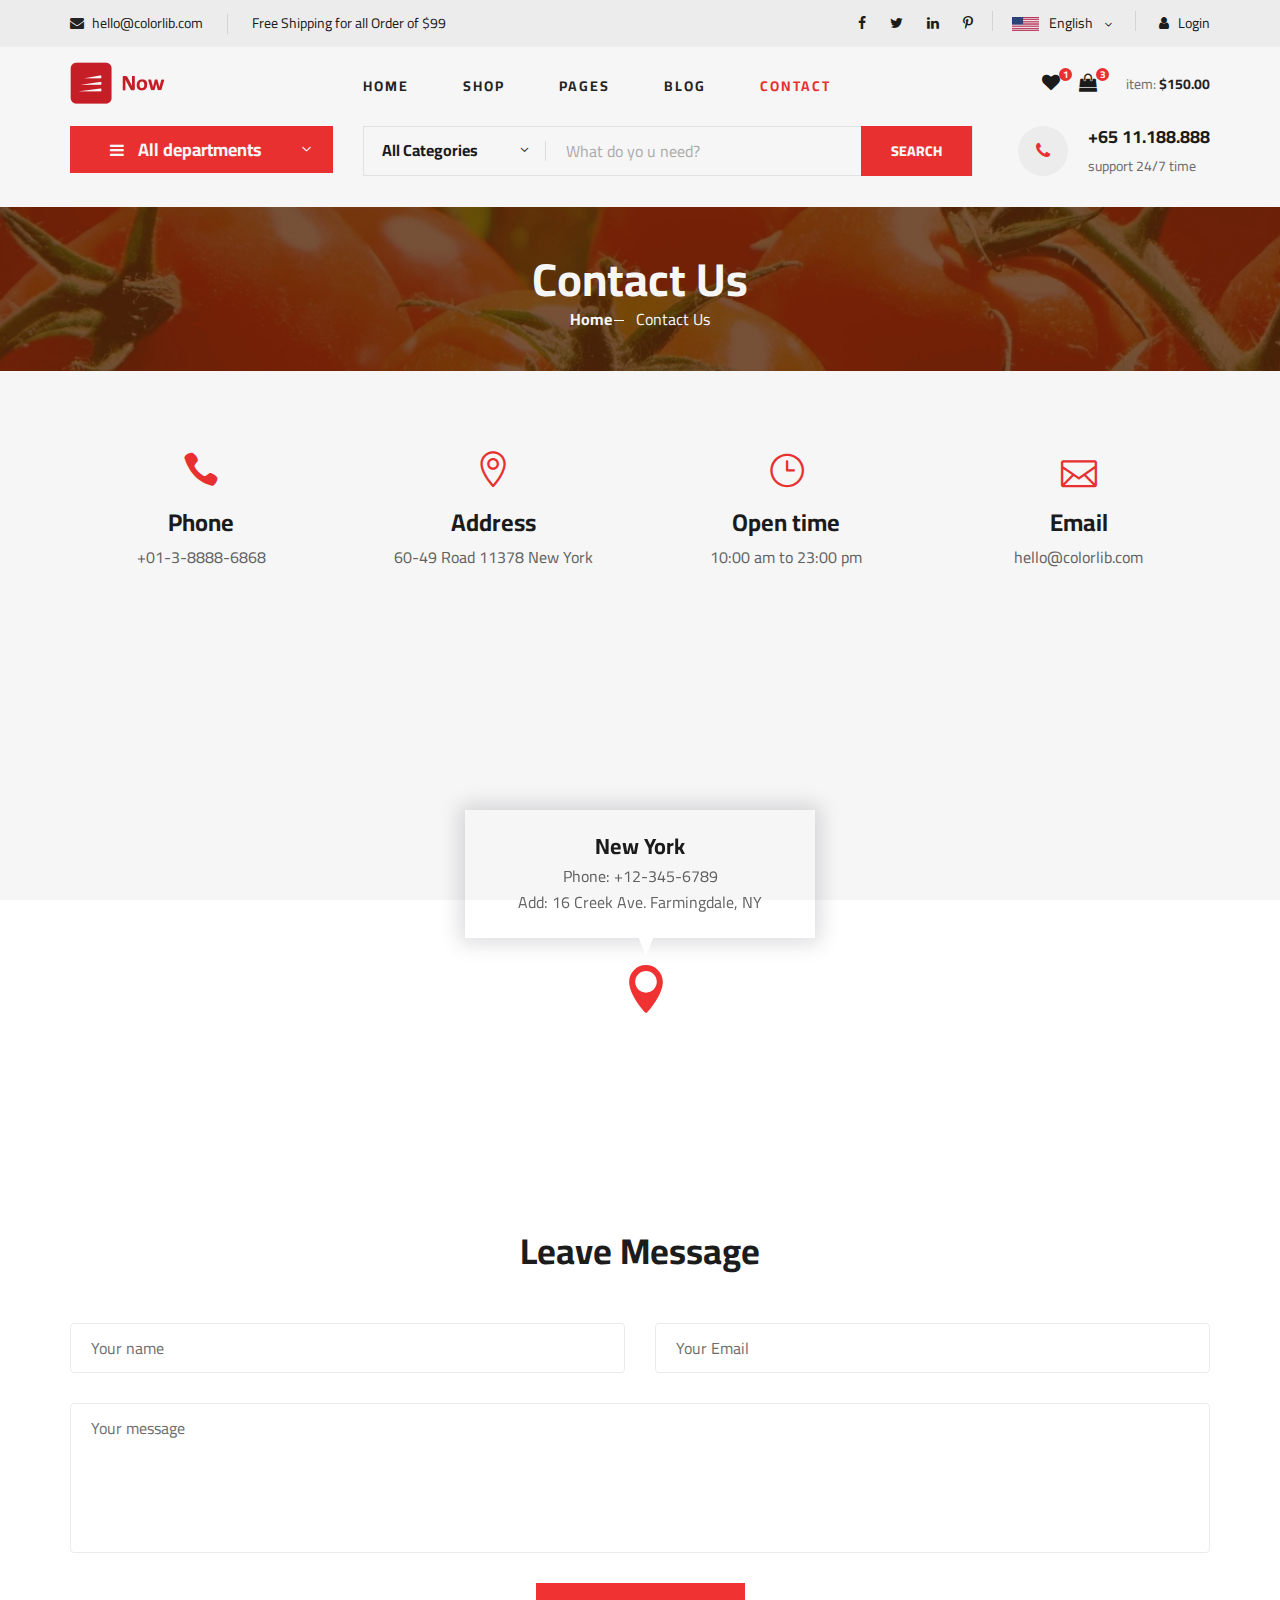
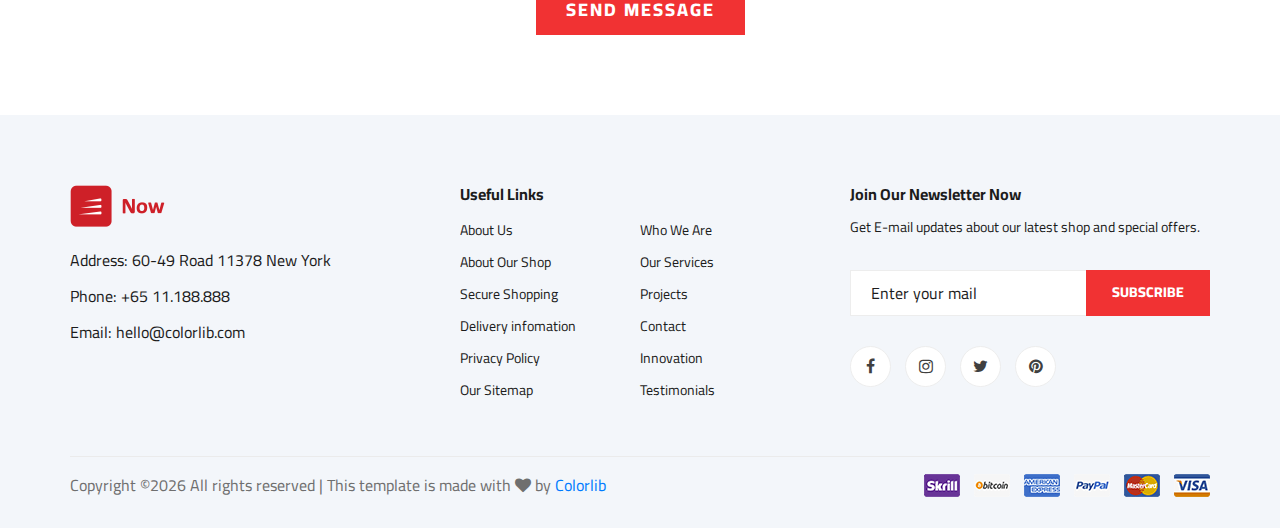
<file: web_templte2/contact.html>
<!DOCTYPE html>
<html lang="zxx">

<head>
    <meta charset="UTF-8">
    <meta name="description" content="Ogani Template">
    <meta name="keywords" content="Ogani, unica, creative, html">
    <meta name="viewport" content="width=device-width, initial-scale=1.0">
    <meta http-equiv="X-UA-Compatible" content="ie=edge">
    <title>Ogani | Template</title>

    <!-- Google Font -->
    <link href="https://fonts.googleapis.com/css2?family=Cairo:wght@200;300;400;600;900&display=swap" rel="stylesheet">

    <!-- Css Styles -->
    <link rel="stylesheet" href="css/bootstrap.min.css" type="text/css">
    <link rel="stylesheet" href="css/font-awesome.min.css" type="text/css">
    <link rel="stylesheet" href="css/elegant-icons.css" type="text/css">
    <link rel="stylesheet" href="css/nice-select.css" type="text/css">
    <link rel="stylesheet" href="css/jquery-ui.min.css" type="text/css">
    <link rel="stylesheet" href="css/owl.carousel.min.css" type="text/css">
    <link rel="stylesheet" href="css/slicknav.min.css" type="text/css">
    <link rel="stylesheet" href="css/style.css" type="text/css">
</head>

<body>
    <!-- Page Preloder -->
    <div id="preloder">
        <div class="loader"></div>
    </div>

    <!-- Humberger Begin -->
    <div class="humberger__menu__overlay"></div>
    <div class="humberger__menu__wrapper">
        <div class="humberger__menu__logo">
            <a href="#"><img src="img/logo.png" alt=""></a>
        </div>
        <div class="humberger__menu__cart">
            <ul>
                <li><a href="#"><i class="fa fa-heart"></i> <span>1</span></a></li>
                <li><a href="#"><i class="fa fa-shopping-bag"></i> <span>3</span></a></li>
            </ul>
            <div class="header__cart__price">item: <span>$150.00</span></div>
        </div>
        <div class="humberger__menu__widget">
            <div class="header__top__right__language">
                <img src="img/language.png" alt="">
                <div>English</div>
                <span class="arrow_carrot-down"></span>
                <ul>
                    <li><a href="#">Spanis</a></li>
                    <li><a href="#">English</a></li>
                </ul>
            </div>
            <div class="header__top__right__auth">
                <a href="#"><i class="fa fa-user"></i> Login</a>
            </div>
        </div>
        <nav class="humberger__menu__nav mobile-menu">
            <ul>
                <li class="active"><a href="./index.html">Home</a></li>
                <li><a href="./shop-grid.html">Shop</a></li>
                <li><a href="#">Pages</a>
                    <ul class="header__menu__dropdown">
                        <li><a href="./shop-details.html">Shop Details</a></li>
                        <li><a href="./shoping-cart.html">Shoping Cart</a></li>
                        <li><a href="./checkout.html">Check Out</a></li>
                        <li><a href="./blog-details.html">Blog Details</a></li>
                    </ul>
                </li>
                <li><a href="./blog.html">Blog</a></li>
                <li><a href="./contact.html">Contact</a></li>
            </ul>
        </nav>
        <div id="mobile-menu-wrap"></div>
        <div class="header__top__right__social">
            <a href="#"><i class="fa fa-facebook"></i></a>
            <a href="#"><i class="fa fa-twitter"></i></a>
            <a href="#"><i class="fa fa-linkedin"></i></a>
            <a href="#"><i class="fa fa-pinterest-p"></i></a>
        </div>
        <div class="humberger__menu__contact">
            <ul>
                <li><i class="fa fa-envelope"></i> hello@colorlib.com</li>
                <li>Free Shipping for all Order of $99</li>
            </ul>
        </div>
    </div>
    <!-- Humberger End -->

    <!-- Header Section Begin -->
    <header class="header">
        <div class="header__top">
            <div class="container">
                <div class="row">
                    <div class="col-lg-6">
                        <div class="header__top__left">
                            <ul>
                                <li><i class="fa fa-envelope"></i> hello@colorlib.com</li>
                                <li>Free Shipping for all Order of $99</li>
                            </ul>
                        </div>
                    </div>
                    <div class="col-lg-6">
                        <div class="header__top__right">
                            <div class="header__top__right__social">
                                <a href="#"><i class="fa fa-facebook"></i></a>
                                <a href="#"><i class="fa fa-twitter"></i></a>
                                <a href="#"><i class="fa fa-linkedin"></i></a>
                                <a href="#"><i class="fa fa-pinterest-p"></i></a>
                            </div>
                            <div class="header__top__right__language">
                                <img src="img/language.png" alt="">
                                <div>English</div>
                                <span class="arrow_carrot-down"></span>
                                <ul>
                                    <li><a href="#">Spanis</a></li>
                                    <li><a href="#">English</a></li>
                                </ul>
                            </div>
                            <div class="header__top__right__auth">
                                <a href="#"><i class="fa fa-user"></i> Login</a>
                            </div>
                        </div>
                    </div>
                </div>
            </div>
        </div>
        <div class="container">
            <div class="row">
                <div class="col-lg-3">
                    <div class="header__logo">
                        <a href="./index.html"><img src="img/logo.png" alt=""></a>
                    </div>
                </div>
                <div class="col-lg-6">
                    <nav class="header__menu">
                        <ul>
                            <li><a href="./index.html">Home</a></li>
                            <li><a href="./shop-grid.html">Shop</a></li>
                            <li><a href="#">Pages</a>
                                <ul class="header__menu__dropdown">
                                    <li><a href="./shop-details.html">Shop Details</a></li>
                                    <li><a href="./shoping-cart.html">Shoping Cart</a></li>
                                    <li><a href="./checkout.html">Check Out</a></li>
                                    <li><a href="./blog-details.html">Blog Details</a></li>
                                </ul>
                            </li>
                            <li><a href="./blog.html">Blog</a></li>
                            <li class="active"><a href="./contact.html">Contact</a></li>
                        </ul>
                    </nav>
                </div>
                <div class="col-lg-3">
                    <div class="header__cart">
                        <ul>
                            <li><a href="#"><i class="fa fa-heart"></i> <span>1</span></a></li>
                            <li><a href="#"><i class="fa fa-shopping-bag"></i> <span>3</span></a></li>
                        </ul>
                        <div class="header__cart__price">item: <span>$150.00</span></div>
                    </div>
                </div>
            </div>
            <div class="humberger__open">
                <i class="fa fa-bars"></i>
            </div>
        </div>
    </header>
    <!-- Header Section End -->

    <!-- Hero Section Begin -->
    <section class="hero hero-normal">
        <div class="container">
            <div class="row">
                <div class="col-lg-3">
                    <div class="hero__categories">
                        <div class="hero__categories__all">
                            <i class="fa fa-bars"></i>
                            <span>All departments</span>
                        </div>
                        <ul>
                            <li><a href="#">Fresh Meat</a></li>
                            <li><a href="#">Vegetables</a></li>
                            <li><a href="#">Fruit & Nut Gifts</a></li>
                            <li><a href="#">Fresh Berries</a></li>
                            <li><a href="#">Ocean Foods</a></li>
                            <li><a href="#">Butter & Eggs</a></li>
                            <li><a href="#">Fastfood</a></li>
                            <li><a href="#">Fresh Onion</a></li>
                            <li><a href="#">Papayaya & Crisps</a></li>
                            <li><a href="#">Oatmeal</a></li>
                            <li><a href="#">Fresh Bananas</a></li>
                        </ul>
                    </div>
                </div>
                <div class="col-lg-9">
                    <div class="hero__search">
                        <div class="hero__search__form">
                            <form action="#">
                                <div class="hero__search__categories">
                                    All Categories
                                    <span class="arrow_carrot-down"></span>
                                </div>
                                <input type="text" placeholder="What do yo u need?">
                                <button type="submit" class="site-btn">SEARCH</button>
                            </form>
                        </div>
                        <div class="hero__search__phone">
                            <div class="hero__search__phone__icon">
                                <i class="fa fa-phone"></i>
                            </div>
                            <div class="hero__search__phone__text">
                                <h5>+65 11.188.888</h5>
                                <span>support 24/7 time</span>
                            </div>
                        </div>
                    </div>
                </div>
            </div>
        </div>
    </section>
    <!-- Hero Section End -->

    <!-- Breadcrumb Section Begin -->
    <section class="breadcrumb-section set-bg" data-setbg="img/breadcrumb.jpg">
        <div class="container">
            <div class="row">
                <div class="col-lg-12 text-center">
                    <div class="breadcrumb__text">
                        <h2>Contact Us</h2>
                        <div class="breadcrumb__option">
                            <a href="./index.html">Home</a>
                            <span>Contact Us</span>
                        </div>
                    </div>
                </div>
            </div>
        </div>
    </section>
    <!-- Breadcrumb Section End -->

    <!-- Contact Section Begin -->
    <section class="contact spad">
        <div class="container">
            <div class="row">
                <div class="col-lg-3 col-md-3 col-sm-6 text-center">
                    <div class="contact__widget">
                        <span class="icon_phone"></span>
                        <h4>Phone</h4>
                        <p>+01-3-8888-6868</p>
                    </div>
                </div>
                <div class="col-lg-3 col-md-3 col-sm-6 text-center">
                    <div class="contact__widget">
                        <span class="icon_pin_alt"></span>
                        <h4>Address</h4>
                        <p>60-49 Road 11378 New York</p>
                    </div>
                </div>
                <div class="col-lg-3 col-md-3 col-sm-6 text-center">
                    <div class="contact__widget">
                        <span class="icon_clock_alt"></span>
                        <h4>Open time</h4>
                        <p>10:00 am to 23:00 pm</p>
                    </div>
                </div>
                <div class="col-lg-3 col-md-3 col-sm-6 text-center">
                    <div class="contact__widget">
                        <span class="icon_mail_alt"></span>
                        <h4>Email</h4>
                        <p>hello@colorlib.com</p>
                    </div>
                </div>
            </div>
        </div>
    </section>
    <!-- Contact Section End -->

    <!-- Map Begin -->
    <div class="map">
        <iframe
            src="https://www.google.com/maps/embed?pb=!1m18!1m12!1m3!1d49116.39176087041!2d-86.41867791216099!3d39.69977417971648!2m3!1f0!2f0!3f0!3m2!1i1024!2i768!4f13.1!3m3!1m2!1s0x886ca48c841038a1%3A0x70cfba96bf847f0!2sPlainfield%2C%20IN%2C%20USA!5e0!3m2!1sen!2sbd!4v1586106673811!5m2!1sen!2sbd"
            height="500" style="border:0;" allowfullscreen="" aria-hidden="false" tabindex="0"></iframe>
        <div class="map-inside">
            <i class="icon_pin"></i>
            <div class="inside-widget">
                <h4>New York</h4>
                <ul>
                    <li>Phone: +12-345-6789</li>
                    <li>Add: 16 Creek Ave. Farmingdale, NY</li>
                </ul>
            </div>
        </div>
    </div>
    <!-- Map End -->

    <!-- Contact Form Begin -->
    <div class="contact-form spad">
        <div class="container">
            <div class="row">
                <div class="col-lg-12">
                    <div class="contact__form__title">
                        <h2>Leave Message</h2>
                    </div>
                </div>
            </div>
            <form action="#">
                <div class="row">
                    <div class="col-lg-6 col-md-6">
                        <input type="text" placeholder="Your name">
                    </div>
                    <div class="col-lg-6 col-md-6">
                        <input type="text" placeholder="Your Email">
                    </div>
                    <div class="col-lg-12 text-center">
                        <textarea placeholder="Your message"></textarea>
                        <button type="submit" class="site-btn">SEND MESSAGE</button>
                    </div>
                </div>
            </form>
        </div>
    </div>
    <!-- Contact Form End -->

    <!-- Footer Section Begin -->
    <footer class="footer spad">
        <div class="container">
            <div class="row">
                <div class="col-lg-3 col-md-6 col-sm-6">
                    <div class="footer__about">
                        <div class="footer__about__logo">
                            <a href="./index.html"><img src="img/logo.png" alt=""></a>
                        </div>
                        <ul>
                            <li>Address: 60-49 Road 11378 New York</li>
                            <li>Phone: +65 11.188.888</li>
                            <li>Email: hello@colorlib.com</li>
                        </ul>
                    </div>
                </div>
                <div class="col-lg-4 col-md-6 col-sm-6 offset-lg-1">
                    <div class="footer__widget">
                        <h6>Useful Links</h6>
                        <ul>
                            <li><a href="#">About Us</a></li>
                            <li><a href="#">About Our Shop</a></li>
                            <li><a href="#">Secure Shopping</a></li>
                            <li><a href="#">Delivery infomation</a></li>
                            <li><a href="#">Privacy Policy</a></li>
                            <li><a href="#">Our Sitemap</a></li>
                        </ul>
                        <ul>
                            <li><a href="#">Who We Are</a></li>
                            <li><a href="#">Our Services</a></li>
                            <li><a href="#">Projects</a></li>
                            <li><a href="#">Contact</a></li>
                            <li><a href="#">Innovation</a></li>
                            <li><a href="#">Testimonials</a></li>
                        </ul>
                    </div>
                </div>
                <div class="col-lg-4 col-md-12">
                    <div class="footer__widget">
                        <h6>Join Our Newsletter Now</h6>
                        <p>Get E-mail updates about our latest shop and special offers.</p>
                        <form action="#">
                            <input type="text" placeholder="Enter your mail">
                            <button type="submit" class="site-btn">Subscribe</button>
                        </form>
                        <div class="footer__widget__social">
                            <a href="#"><i class="fa fa-facebook"></i></a>
                            <a href="#"><i class="fa fa-instagram"></i></a>
                            <a href="#"><i class="fa fa-twitter"></i></a>
                            <a href="#"><i class="fa fa-pinterest"></i></a>
                        </div>
                    </div>
                </div>
            </div>
            <div class="row">
                <div class="col-lg-12">
                    <div class="footer__copyright">
                        <div class="footer__copyright__text"><p><!-- Link back to Colorlib can't be removed. Template is licensed under CC BY 3.0. -->
  Copyright &copy;<script>document.write(new Date().getFullYear());</script> All rights reserved | This template is made with <i class="fa fa-heart" aria-hidden="true"></i> by <a href="https://colorlib.com" target="_blank">Colorlib</a>
  <!-- Link back to Colorlib can't be removed. Template is licensed under CC BY 3.0. --></p></div>
                        <div class="footer__copyright__payment"><img src="img/payment-item.png" alt=""></div>
                    </div>
                </div>
            </div>
        </div>
    </footer>
    <!-- Footer Section End -->

    <!-- Js Plugins -->
    <script src="js/jquery-3.3.1.min.js"></script>
    <script src="js/bootstrap.min.js"></script>
    <script src="js/jquery.nice-select.min.js"></script>
    <script src="js/jquery-ui.min.js"></script>
    <script src="js/jquery.slicknav.js"></script>
    <script src="js/mixitup.min.js"></script>
    <script src="js/owl.carousel.min.js"></script>
    <script src="js/main.js"></script>



</body>

</html>
</file>
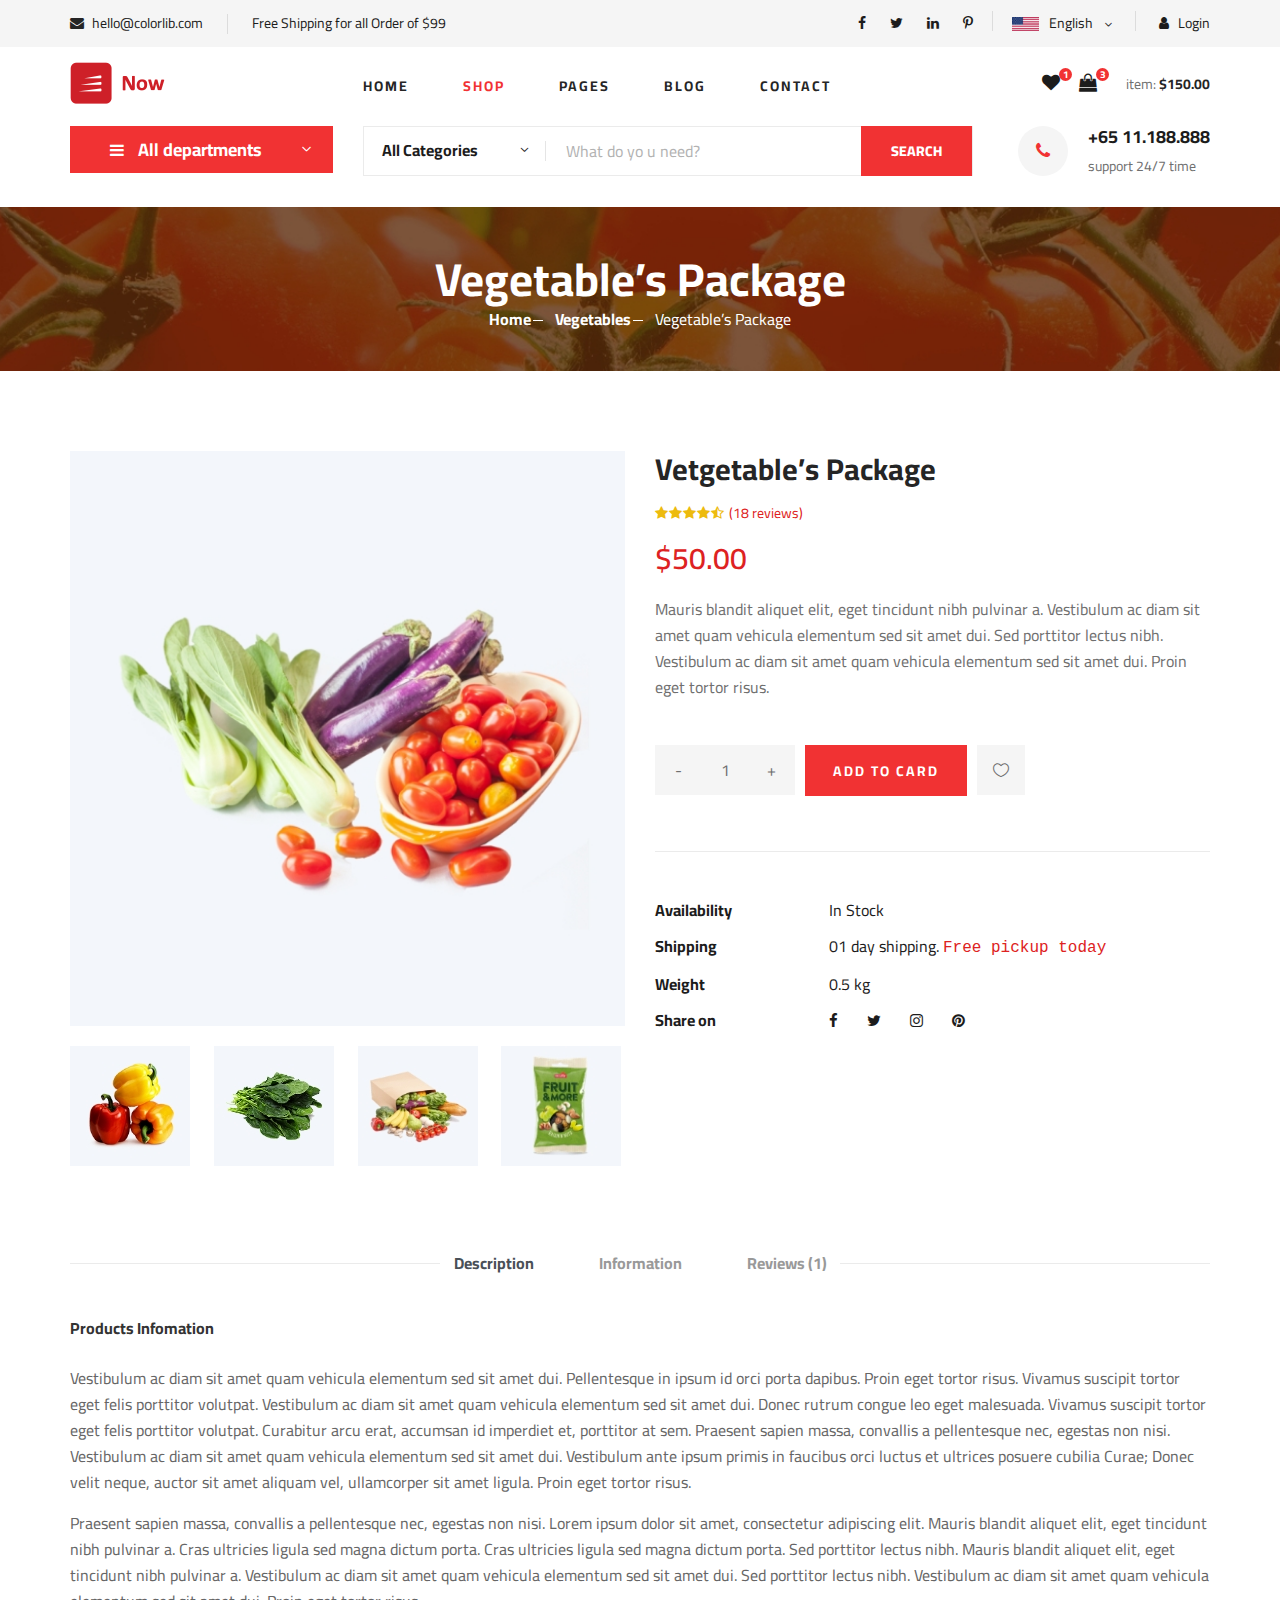
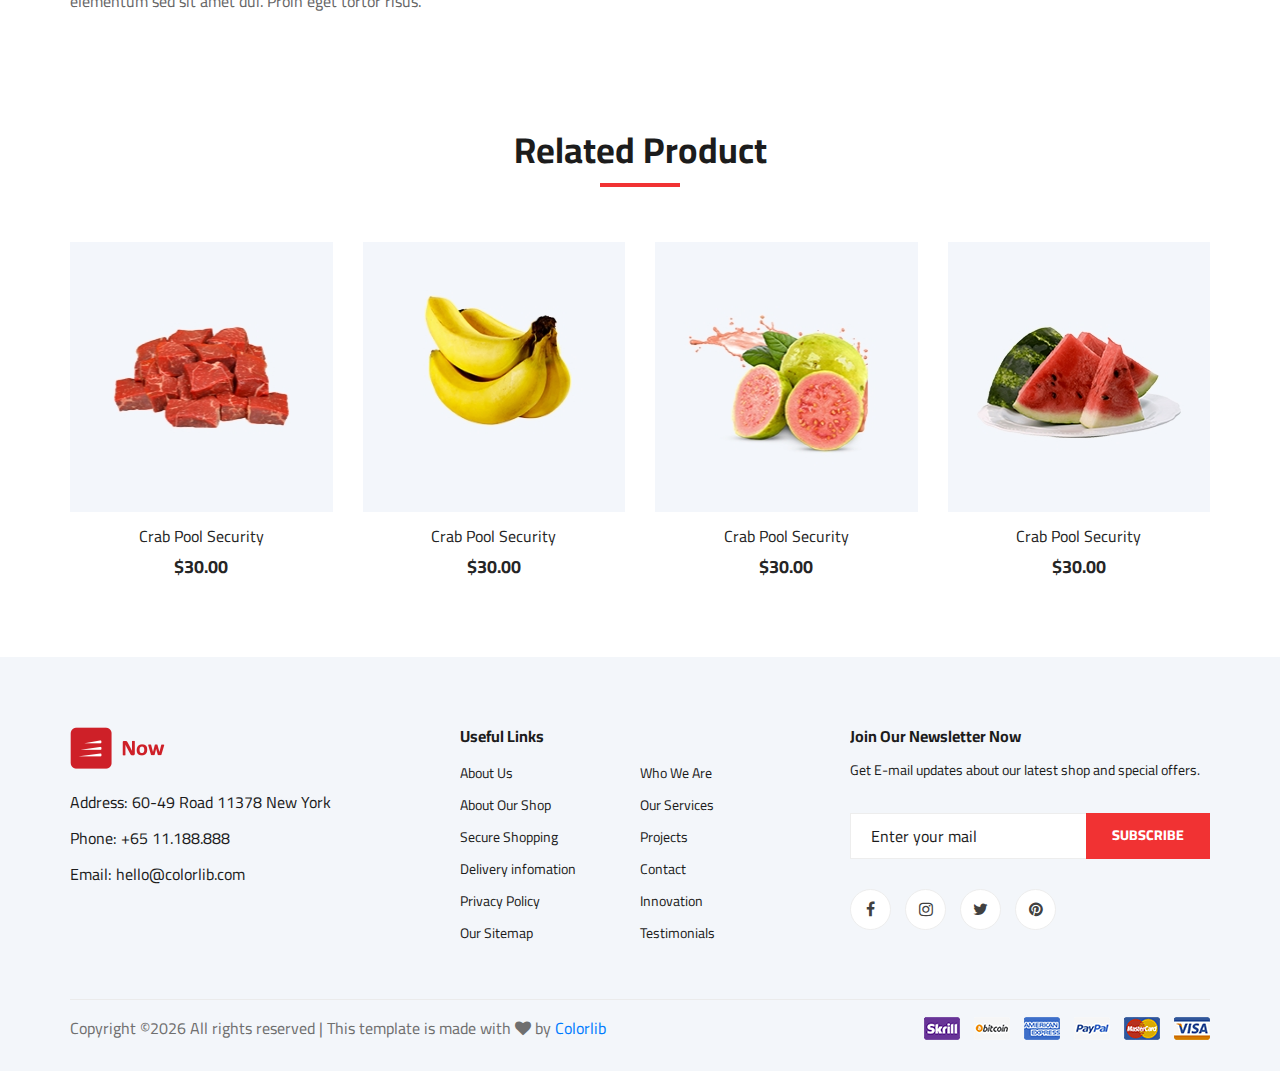
<file: web_templte2/shop-details.html>
<!DOCTYPE html>
<html lang="zxx">

<head>
    <meta charset="UTF-8">
    <meta name="description" content="Ogani Template">
    <meta name="keywords" content="Ogani, unica, creative, html">
    <meta name="viewport" content="width=device-width, initial-scale=1.0">
    <meta http-equiv="X-UA-Compatible" content="ie=edge">
    <title>Ogani | Template</title>

    <!-- Google Font -->
    <link href="https://fonts.googleapis.com/css2?family=Cairo:wght@200;300;400;600;900&display=swap" rel="stylesheet">

    <!-- Css Styles -->
    <link rel="stylesheet" href="css/bootstrap.min.css" type="text/css">
    <link rel="stylesheet" href="css/font-awesome.min.css" type="text/css">
    <link rel="stylesheet" href="css/elegant-icons.css" type="text/css">
    <link rel="stylesheet" href="css/nice-select.css" type="text/css">
    <link rel="stylesheet" href="css/jquery-ui.min.css" type="text/css">
    <link rel="stylesheet" href="css/owl.carousel.min.css" type="text/css">
    <link rel="stylesheet" href="css/slicknav.min.css" type="text/css">
    <link rel="stylesheet" href="css/style.css" type="text/css">
</head>

<body>
    <!-- Page Preloder -->
    <div id="preloder">
        <div class="loader"></div>
    </div>

    <!-- Humberger Begin -->
    <div class="humberger__menu__overlay"></div>
    <div class="humberger__menu__wrapper">
        <div class="humberger__menu__logo">
            <a href="#"><img src="img/logo.png" alt=""></a>
        </div>
        <div class="humberger__menu__cart">
            <ul>
                <li><a href="#"><i class="fa fa-heart"></i> <span>1</span></a></li>
                <li><a href="#"><i class="fa fa-shopping-bag"></i> <span>3</span></a></li>
            </ul>
            <div class="header__cart__price">item: <span>$150.00</span></div>
        </div>
        <div class="humberger__menu__widget">
            <div class="header__top__right__language">
                <img src="img/language.png" alt="">
                <div>English</div>
                <span class="arrow_carrot-down"></span>
                <ul>
                    <li><a href="#">Spanis</a></li>
                    <li><a href="#">English</a></li>
                </ul>
            </div>
            <div class="header__top__right__auth">
                <a href="#"><i class="fa fa-user"></i> Login</a>
            </div>
        </div>
        <nav class="humberger__menu__nav mobile-menu">
            <ul>
                <li class="active"><a href="./index.html">Home</a></li>
                <li><a href="./shop-grid.html">Shop</a></li>
                <li><a href="#">Pages</a>
                    <ul class="header__menu__dropdown">
                        <li><a href="./shop-details.html">Shop Details</a></li>
                        <li><a href="./shoping-cart.html">Shoping Cart</a></li>
                        <li><a href="./checkout.html">Check Out</a></li>
                        <li><a href="./blog-details.html">Blog Details</a></li>
                    </ul>
                </li>
                <li><a href="./blog.html">Blog</a></li>
                <li><a href="./contact.html">Contact</a></li>
            </ul>
        </nav>
        <div id="mobile-menu-wrap"></div>
        <div class="header__top__right__social">
            <a href="#"><i class="fa fa-facebook"></i></a>
            <a href="#"><i class="fa fa-twitter"></i></a>
            <a href="#"><i class="fa fa-linkedin"></i></a>
            <a href="#"><i class="fa fa-pinterest-p"></i></a>
        </div>
        <div class="humberger__menu__contact">
            <ul>
                <li><i class="fa fa-envelope"></i> hello@colorlib.com</li>
                <li>Free Shipping for all Order of $99</li>
            </ul>
        </div>
    </div>
    <!-- Humberger End -->

    <!-- Header Section Begin -->
    <header class="header">
        <div class="header__top">
            <div class="container">
                <div class="row">
                    <div class="col-lg-6">
                        <div class="header__top__left">
                            <ul>
                                <li><i class="fa fa-envelope"></i> hello@colorlib.com</li>
                                <li>Free Shipping for all Order of $99</li>
                            </ul>
                        </div>
                    </div>
                    <div class="col-lg-6">
                        <div class="header__top__right">
                            <div class="header__top__right__social">
                                <a href="#"><i class="fa fa-facebook"></i></a>
                                <a href="#"><i class="fa fa-twitter"></i></a>
                                <a href="#"><i class="fa fa-linkedin"></i></a>
                                <a href="#"><i class="fa fa-pinterest-p"></i></a>
                            </div>
                            <div class="header__top__right__language">
                                <img src="img/language.png" alt="">
                                <div>English</div>
                                <span class="arrow_carrot-down"></span>
                                <ul>
                                    <li><a href="#">Spanis</a></li>
                                    <li><a href="#">English</a></li>
                                </ul>
                            </div>
                            <div class="header__top__right__auth">
                                <a href="#"><i class="fa fa-user"></i> Login</a>
                            </div>
                        </div>
                    </div>
                </div>
            </div>
        </div>
        <div class="container">
            <div class="row">
                <div class="col-lg-3">
                    <div class="header__logo">
                        <a href="./index.html"><img src="img/logo.png" alt=""></a>
                    </div>
                </div>
                <div class="col-lg-6">
                    <nav class="header__menu">
                        <ul>
                            <li><a href="./index.html">Home</a></li>
                            <li class="active"><a href="./shop-grid.html">Shop</a></li>
                            <li><a href="#">Pages</a>
                                <ul class="header__menu__dropdown">
                                    <li><a href="./shop-details.html">Shop Details</a></li>
                                    <li><a href="./shoping-cart.html">Shoping Cart</a></li>
                                    <li><a href="./checkout.html">Check Out</a></li>
                                    <li><a href="./blog-details.html">Blog Details</a></li>
                                </ul>
                            </li>
                            <li><a href="./blog.html">Blog</a></li>
                            <li><a href="./contact.html">Contact</a></li>
                        </ul>
                    </nav>
                </div>
                <div class="col-lg-3">
                    <div class="header__cart">
                        <ul>
                            <li><a href="#"><i class="fa fa-heart"></i> <span>1</span></a></li>
                            <li><a href="#"><i class="fa fa-shopping-bag"></i> <span>3</span></a></li>
                        </ul>
                        <div class="header__cart__price">item: <span>$150.00</span></div>
                    </div>
                </div>
            </div>
            <div class="humberger__open">
                <i class="fa fa-bars"></i>
            </div>
        </div>
    </header>
    <!-- Header Section End -->

    <!-- Hero Section Begin -->
    <section class="hero hero-normal">
        <div class="container">
            <div class="row">
                <div class="col-lg-3">
                    <div class="hero__categories">
                        <div class="hero__categories__all">
                            <i class="fa fa-bars"></i>
                            <span>All departments</span>
                        </div>
                        <ul>
                            <li><a href="#">Fresh Meat</a></li>
                            <li><a href="#">Vegetables</a></li>
                            <li><a href="#">Fruit & Nut Gifts</a></li>
                            <li><a href="#">Fresh Berries</a></li>
                            <li><a href="#">Ocean Foods</a></li>
                            <li><a href="#">Butter & Eggs</a></li>
                            <li><a href="#">Fastfood</a></li>
                            <li><a href="#">Fresh Onion</a></li>
                            <li><a href="#">Papayaya & Crisps</a></li>
                            <li><a href="#">Oatmeal</a></li>
                            <li><a href="#">Fresh Bananas</a></li>
                        </ul>
                    </div>
                </div>
                <div class="col-lg-9">
                    <div class="hero__search">
                        <div class="hero__search__form">
                            <form action="#">
                                <div class="hero__search__categories">
                                    All Categories
                                    <span class="arrow_carrot-down"></span>
                                </div>
                                <input type="text" placeholder="What do yo u need?">
                                <button type="submit" class="site-btn">SEARCH</button>
                            </form>
                        </div>
                        <div class="hero__search__phone">
                            <div class="hero__search__phone__icon">
                                <i class="fa fa-phone"></i>
                            </div>
                            <div class="hero__search__phone__text">
                                <h5>+65 11.188.888</h5>
                                <span>support 24/7 time</span>
                            </div>
                        </div>
                    </div>
                </div>
            </div>
        </div>
    </section>
    <!-- Hero Section End -->

    <!-- Breadcrumb Section Begin -->
    <section class="breadcrumb-section set-bg" data-setbg="img/breadcrumb.jpg">
        <div class="container">
            <div class="row">
                <div class="col-lg-12 text-center">
                    <div class="breadcrumb__text">
                        <h2>Vegetable’s Package</h2>
                        <div class="breadcrumb__option">
                            <a href="./index.html">Home</a>
                            <a href="./index.html">Vegetables</a>
                            <span>Vegetable’s Package</span>
                        </div>
                    </div>
                </div>
            </div>
        </div>
    </section>
    <!-- Breadcrumb Section End -->

    <!-- Product Details Section Begin -->
    <section class="product-details spad">
        <div class="container">
            <div class="row">
                <div class="col-lg-6 col-md-6">
                    <div class="product__details__pic">
                        <div class="product__details__pic__item">
                            <img class="product__details__pic__item--large"
                                src="img/product/details/product-details-1.jpg" alt="">
                        </div>
                        <div class="product__details__pic__slider owl-carousel">
                            <img data-imgbigurl="img/product/details/product-details-2.jpg"
                                src="img/product/details/thumb-1.jpg" alt="">
                            <img data-imgbigurl="img/product/details/product-details-3.jpg"
                                src="img/product/details/thumb-2.jpg" alt="">
                            <img data-imgbigurl="img/product/details/product-details-5.jpg"
                                src="img/product/details/thumb-3.jpg" alt="">
                            <img data-imgbigurl="img/product/details/product-details-4.jpg"
                                src="img/product/details/thumb-4.jpg" alt="">
                        </div>
                    </div>
                </div>
                <div class="col-lg-6 col-md-6">
                    <div class="product__details__text">
                        <h3>Vetgetable’s Package</h3>
                        <div class="product__details__rating">
                            <i class="fa fa-star"></i>
                            <i class="fa fa-star"></i>
                            <i class="fa fa-star"></i>
                            <i class="fa fa-star"></i>
                            <i class="fa fa-star-half-o"></i>
                            <span>(18 reviews)</span>
                        </div>
                        <div class="product__details__price">$50.00</div>
                        <p>Mauris blandit aliquet elit, eget tincidunt nibh pulvinar a. Vestibulum ac diam sit amet quam
                            vehicula elementum sed sit amet dui. Sed porttitor lectus nibh. Vestibulum ac diam sit amet
                            quam vehicula elementum sed sit amet dui. Proin eget tortor risus.</p>
                        <div class="product__details__quantity">
                            <div class="quantity">
                                <div class="pro-qty">
                                    <input type="text" value="1">
                                </div>
                            </div>
                        </div>
                        <a href="#" class="primary-btn">ADD TO CARD</a>
                        <a href="#" class="heart-icon"><span class="icon_heart_alt"></span></a>
                        <ul>
                            <li><b>Availability</b> <span>In Stock</span></li>
                            <li><b>Shipping</b> <span>01 day shipping. <samp>Free pickup today</samp></span></li>
                            <li><b>Weight</b> <span>0.5 kg</span></li>
                            <li><b>Share on</b>
                                <div class="share">
                                    <a href="#"><i class="fa fa-facebook"></i></a>
                                    <a href="#"><i class="fa fa-twitter"></i></a>
                                    <a href="#"><i class="fa fa-instagram"></i></a>
                                    <a href="#"><i class="fa fa-pinterest"></i></a>
                                </div>
                            </li>
                        </ul>
                    </div>
                </div>
                <div class="col-lg-12">
                    <div class="product__details__tab">
                        <ul class="nav nav-tabs" role="tablist">
                            <li class="nav-item">
                                <a class="nav-link active" data-toggle="tab" href="#tabs-1" role="tab"
                                    aria-selected="true">Description</a>
                            </li>
                            <li class="nav-item">
                                <a class="nav-link" data-toggle="tab" href="#tabs-2" role="tab"
                                    aria-selected="false">Information</a>
                            </li>
                            <li class="nav-item">
                                <a class="nav-link" data-toggle="tab" href="#tabs-3" role="tab"
                                    aria-selected="false">Reviews <span>(1)</span></a>
                            </li>
                        </ul>
                        <div class="tab-content">
                            <div class="tab-pane active" id="tabs-1" role="tabpanel">
                                <div class="product__details__tab__desc">
                                    <h6>Products Infomation</h6>
                                    <p>Vestibulum ac diam sit amet quam vehicula elementum sed sit amet dui.
                                        Pellentesque in ipsum id orci porta dapibus. Proin eget tortor risus. Vivamus
                                        suscipit tortor eget felis porttitor volutpat. Vestibulum ac diam sit amet quam
                                        vehicula elementum sed sit amet dui. Donec rutrum congue leo eget malesuada.
                                        Vivamus suscipit tortor eget felis porttitor volutpat. Curabitur arcu erat,
                                        accumsan id imperdiet et, porttitor at sem. Praesent sapien massa, convallis a
                                        pellentesque nec, egestas non nisi. Vestibulum ac diam sit amet quam vehicula
                                        elementum sed sit amet dui. Vestibulum ante ipsum primis in faucibus orci luctus
                                        et ultrices posuere cubilia Curae; Donec velit neque, auctor sit amet aliquam
                                        vel, ullamcorper sit amet ligula. Proin eget tortor risus.</p>
                                        <p>Praesent sapien massa, convallis a pellentesque nec, egestas non nisi. Lorem
                                        ipsum dolor sit amet, consectetur adipiscing elit. Mauris blandit aliquet
                                        elit, eget tincidunt nibh pulvinar a. Cras ultricies ligula sed magna dictum
                                        porta. Cras ultricies ligula sed magna dictum porta. Sed porttitor lectus
                                        nibh. Mauris blandit aliquet elit, eget tincidunt nibh pulvinar a.
                                        Vestibulum ac diam sit amet quam vehicula elementum sed sit amet dui. Sed
                                        porttitor lectus nibh. Vestibulum ac diam sit amet quam vehicula elementum
                                        sed sit amet dui. Proin eget tortor risus.</p>
                                </div>
                            </div>
                            <div class="tab-pane" id="tabs-2" role="tabpanel">
                                <div class="product__details__tab__desc">
                                    <h6>Products Infomation</h6>
                                    <p>Vestibulum ac diam sit amet quam vehicula elementum sed sit amet dui.
                                        Pellentesque in ipsum id orci porta dapibus. Proin eget tortor risus.
                                        Vivamus suscipit tortor eget felis porttitor volutpat. Vestibulum ac diam
                                        sit amet quam vehicula elementum sed sit amet dui. Donec rutrum congue leo
                                        eget malesuada. Vivamus suscipit tortor eget felis porttitor volutpat.
                                        Curabitur arcu erat, accumsan id imperdiet et, porttitor at sem. Praesent
                                        sapien massa, convallis a pellentesque nec, egestas non nisi. Vestibulum ac
                                        diam sit amet quam vehicula elementum sed sit amet dui. Vestibulum ante
                                        ipsum primis in faucibus orci luctus et ultrices posuere cubilia Curae;
                                        Donec velit neque, auctor sit amet aliquam vel, ullamcorper sit amet ligula.
                                        Proin eget tortor risus.</p>
                                    <p>Praesent sapien massa, convallis a pellentesque nec, egestas non nisi. Lorem
                                        ipsum dolor sit amet, consectetur adipiscing elit. Mauris blandit aliquet
                                        elit, eget tincidunt nibh pulvinar a. Cras ultricies ligula sed magna dictum
                                        porta. Cras ultricies ligula sed magna dictum porta. Sed porttitor lectus
                                        nibh. Mauris blandit aliquet elit, eget tincidunt nibh pulvinar a.</p>
                                </div>
                            </div>
                            <div class="tab-pane" id="tabs-3" role="tabpanel">
                                <div class="product__details__tab__desc">
                                    <h6>Products Infomation</h6>
                                    <p>Vestibulum ac diam sit amet quam vehicula elementum sed sit amet dui.
                                        Pellentesque in ipsum id orci porta dapibus. Proin eget tortor risus.
                                        Vivamus suscipit tortor eget felis porttitor volutpat. Vestibulum ac diam
                                        sit amet quam vehicula elementum sed sit amet dui. Donec rutrum congue leo
                                        eget malesuada. Vivamus suscipit tortor eget felis porttitor volutpat.
                                        Curabitur arcu erat, accumsan id imperdiet et, porttitor at sem. Praesent
                                        sapien massa, convallis a pellentesque nec, egestas non nisi. Vestibulum ac
                                        diam sit amet quam vehicula elementum sed sit amet dui. Vestibulum ante
                                        ipsum primis in faucibus orci luctus et ultrices posuere cubilia Curae;
                                        Donec velit neque, auctor sit amet aliquam vel, ullamcorper sit amet ligula.
                                        Proin eget tortor risus.</p>
                                </div>
                            </div>
                        </div>
                    </div>
                </div>
            </div>
        </div>
    </section>
    <!-- Product Details Section End -->

    <!-- Related Product Section Begin -->
    <section class="related-product">
        <div class="container">
            <div class="row">
                <div class="col-lg-12">
                    <div class="section-title related__product__title">
                        <h2>Related Product</h2>
                    </div>
                </div>
            </div>
            <div class="row">
                <div class="col-lg-3 col-md-4 col-sm-6">
                    <div class="product__item">
                        <div class="product__item__pic set-bg" data-setbg="img/product/product-1.jpg">
                            <ul class="product__item__pic__hover">
                                <li><a href="#"><i class="fa fa-heart"></i></a></li>
                                <li><a href="#"><i class="fa fa-retweet"></i></a></li>
                                <li><a href="#"><i class="fa fa-shopping-cart"></i></a></li>
                            </ul>
                        </div>
                        <div class="product__item__text">
                            <h6><a href="#">Crab Pool Security</a></h6>
                            <h5>$30.00</h5>
                        </div>
                    </div>
                </div>
                <div class="col-lg-3 col-md-4 col-sm-6">
                    <div class="product__item">
                        <div class="product__item__pic set-bg" data-setbg="img/product/product-2.jpg">
                            <ul class="product__item__pic__hover">
                                <li><a href="#"><i class="fa fa-heart"></i></a></li>
                                <li><a href="#"><i class="fa fa-retweet"></i></a></li>
                                <li><a href="#"><i class="fa fa-shopping-cart"></i></a></li>
                            </ul>
                        </div>
                        <div class="product__item__text">
                            <h6><a href="#">Crab Pool Security</a></h6>
                            <h5>$30.00</h5>
                        </div>
                    </div>
                </div>
                <div class="col-lg-3 col-md-4 col-sm-6">
                    <div class="product__item">
                        <div class="product__item__pic set-bg" data-setbg="img/product/product-3.jpg">
                            <ul class="product__item__pic__hover">
                                <li><a href="#"><i class="fa fa-heart"></i></a></li>
                                <li><a href="#"><i class="fa fa-retweet"></i></a></li>
                                <li><a href="#"><i class="fa fa-shopping-cart"></i></a></li>
                            </ul>
                        </div>
                        <div class="product__item__text">
                            <h6><a href="#">Crab Pool Security</a></h6>
                            <h5>$30.00</h5>
                        </div>
                    </div>
                </div>
                <div class="col-lg-3 col-md-4 col-sm-6">
                    <div class="product__item">
                        <div class="product__item__pic set-bg" data-setbg="img/product/product-7.jpg">
                            <ul class="product__item__pic__hover">
                                <li><a href="#"><i class="fa fa-heart"></i></a></li>
                                <li><a href="#"><i class="fa fa-retweet"></i></a></li>
                                <li><a href="#"><i class="fa fa-shopping-cart"></i></a></li>
                            </ul>
                        </div>
                        <div class="product__item__text">
                            <h6><a href="#">Crab Pool Security</a></h6>
                            <h5>$30.00</h5>
                        </div>
                    </div>
                </div>
            </div>
        </div>
    </section>
    <!-- Related Product Section End -->

    <!-- Footer Section Begin -->
    <footer class="footer spad">
        <div class="container">
            <div class="row">
                <div class="col-lg-3 col-md-6 col-sm-6">
                    <div class="footer__about">
                        <div class="footer__about__logo">
                            <a href="./index.html"><img src="img/logo.png" alt=""></a>
                        </div>
                        <ul>
                            <li>Address: 60-49 Road 11378 New York</li>
                            <li>Phone: +65 11.188.888</li>
                            <li>Email: hello@colorlib.com</li>
                        </ul>
                    </div>
                </div>
                <div class="col-lg-4 col-md-6 col-sm-6 offset-lg-1">
                    <div class="footer__widget">
                        <h6>Useful Links</h6>
                        <ul>
                            <li><a href="#">About Us</a></li>
                            <li><a href="#">About Our Shop</a></li>
                            <li><a href="#">Secure Shopping</a></li>
                            <li><a href="#">Delivery infomation</a></li>
                            <li><a href="#">Privacy Policy</a></li>
                            <li><a href="#">Our Sitemap</a></li>
                        </ul>
                        <ul>
                            <li><a href="#">Who We Are</a></li>
                            <li><a href="#">Our Services</a></li>
                            <li><a href="#">Projects</a></li>
                            <li><a href="#">Contact</a></li>
                            <li><a href="#">Innovation</a></li>
                            <li><a href="#">Testimonials</a></li>
                        </ul>
                    </div>
                </div>
                <div class="col-lg-4 col-md-12">
                    <div class="footer__widget">
                        <h6>Join Our Newsletter Now</h6>
                        <p>Get E-mail updates about our latest shop and special offers.</p>
                        <form action="#">
                            <input type="text" placeholder="Enter your mail">
                            <button type="submit" class="site-btn">Subscribe</button>
                        </form>
                        <div class="footer__widget__social">
                            <a href="#"><i class="fa fa-facebook"></i></a>
                            <a href="#"><i class="fa fa-instagram"></i></a>
                            <a href="#"><i class="fa fa-twitter"></i></a>
                            <a href="#"><i class="fa fa-pinterest"></i></a>
                        </div>
                    </div>
                </div>
            </div>
            <div class="row">
                <div class="col-lg-12">
                    <div class="footer__copyright">
                        <div class="footer__copyright__text"><p><!-- Link back to Colorlib can't be removed. Template is licensed under CC BY 3.0. -->
  Copyright &copy;<script>document.write(new Date().getFullYear());</script> All rights reserved | This template is made with <i class="fa fa-heart" aria-hidden="true"></i> by <a href="https://colorlib.com" target="_blank">Colorlib</a>
  <!-- Link back to Colorlib can't be removed. Template is licensed under CC BY 3.0. --></p></div>
                        <div class="footer__copyright__payment"><img src="img/payment-item.png" alt=""></div>
                    </div>
                </div>
            </div>
        </div>
    </footer>
    <!-- Footer Section End -->

    <!-- Js Plugins -->
    <script src="js/jquery-3.3.1.min.js"></script>
    <script src="js/bootstrap.min.js"></script>
    <script src="js/jquery.nice-select.min.js"></script>
    <script src="js/jquery-ui.min.js"></script>
    <script src="js/jquery.slicknav.js"></script>
    <script src="js/mixitup.min.js"></script>
    <script src="js/owl.carousel.min.js"></script>
    <script src="js/main.js"></script>


</body>

</html>
</file>
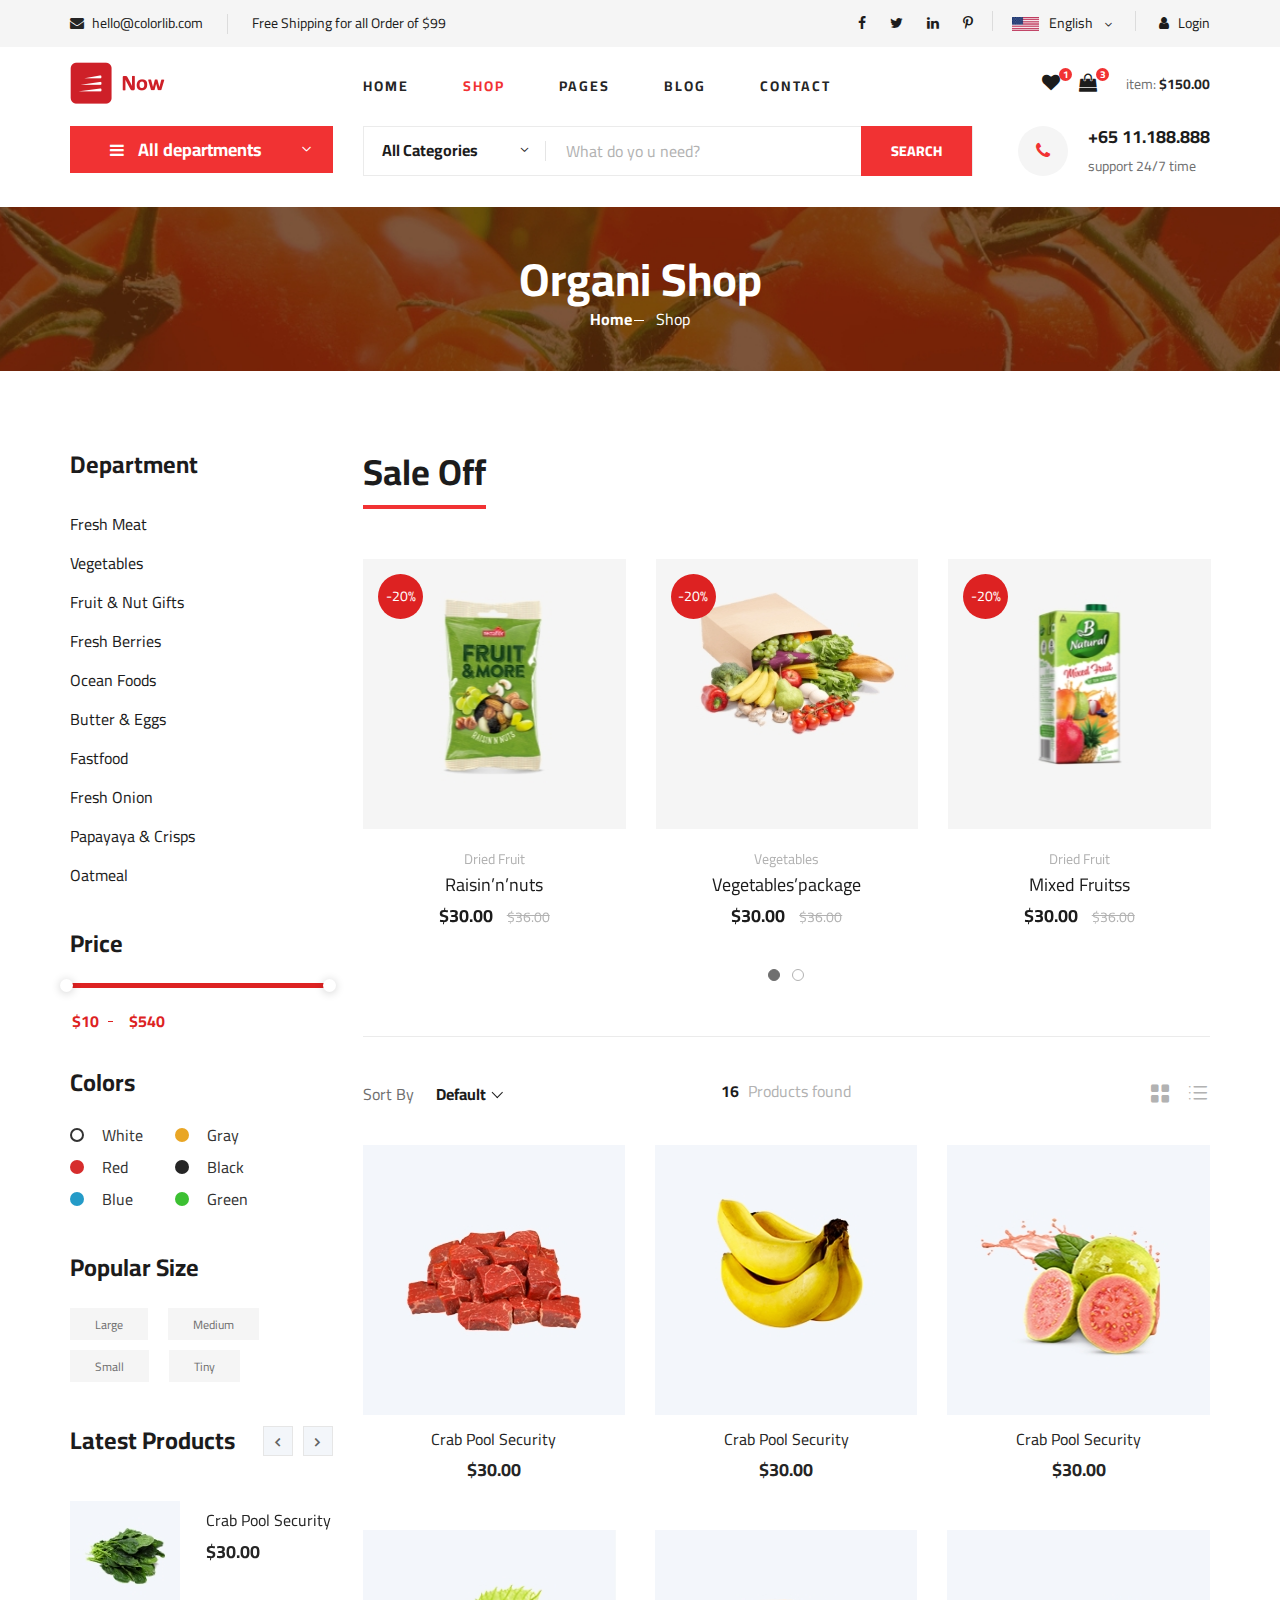
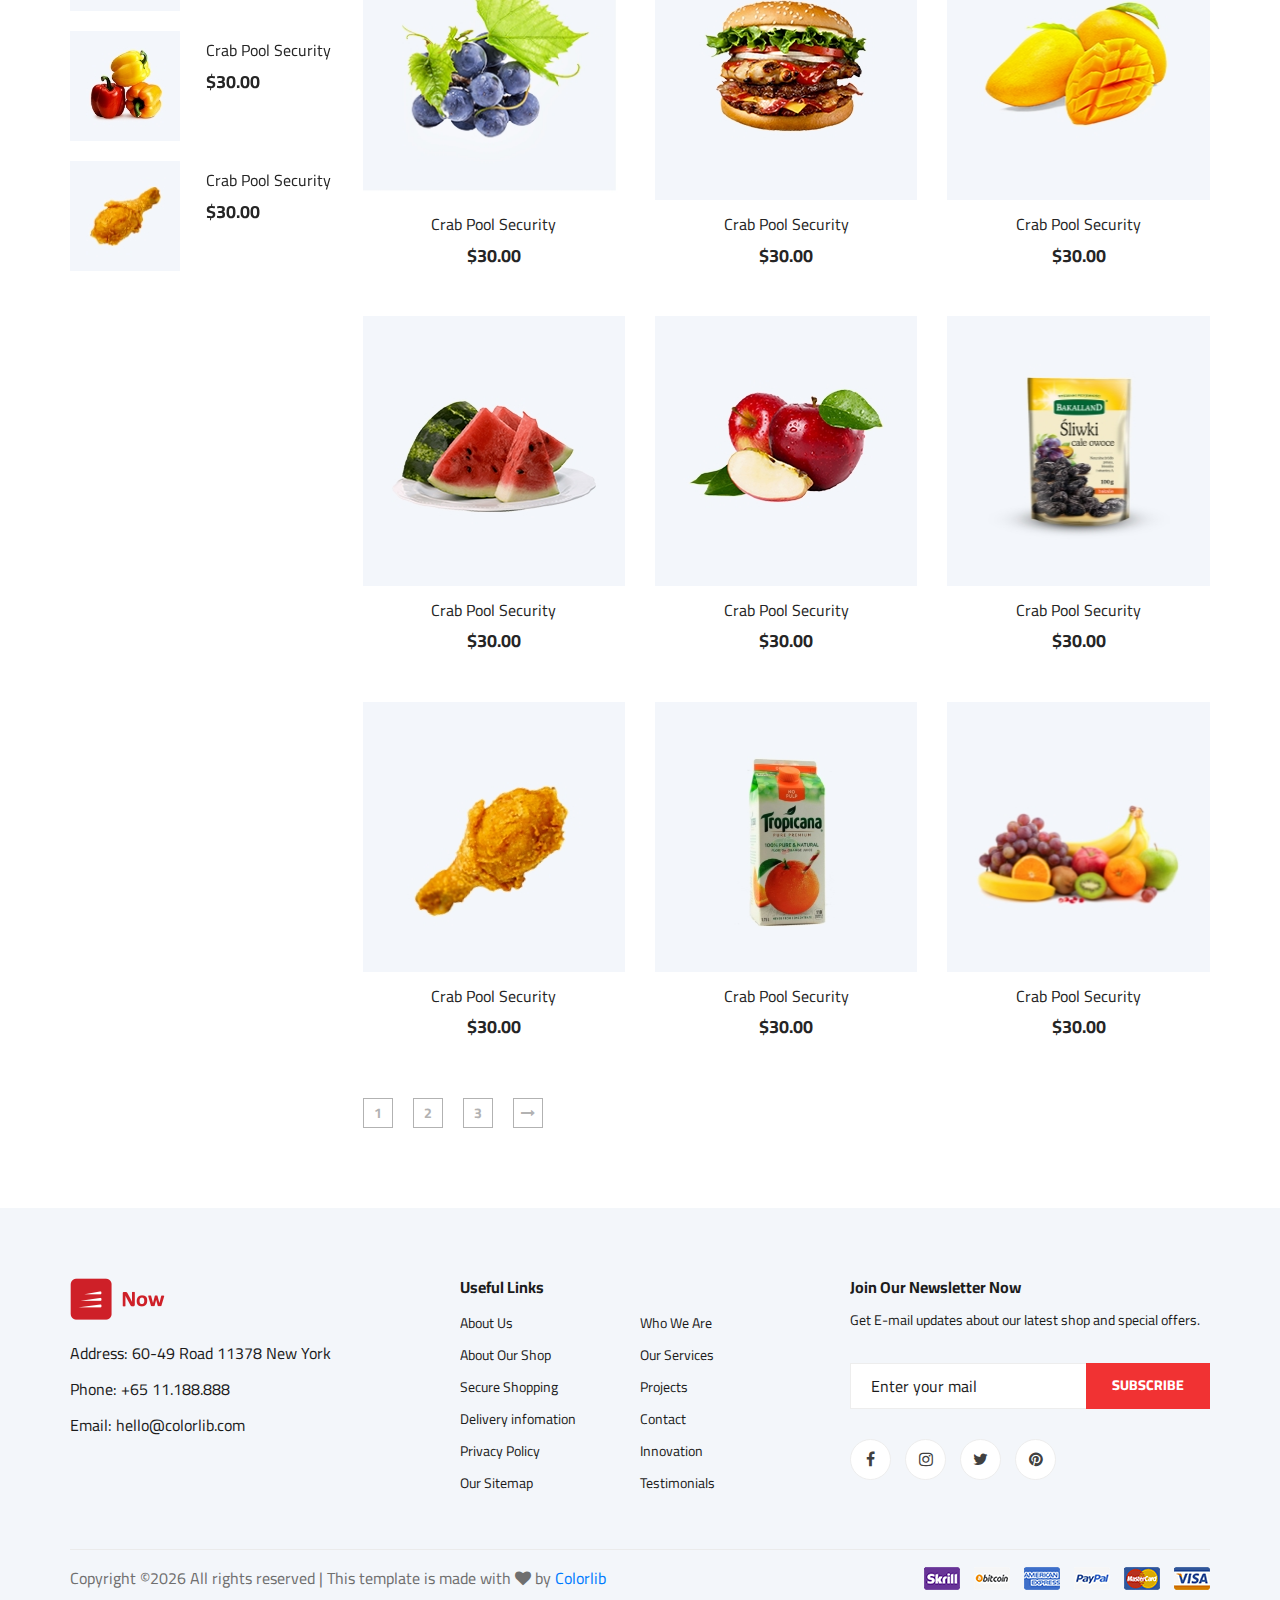
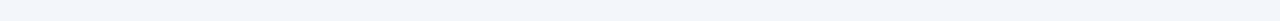
<file: web_templte2/shop-grid.html>
<!DOCTYPE html>
<html lang="zxx">

<head>
    <meta charset="UTF-8">
    <meta name="description" content="Ogani Template">
    <meta name="keywords" content="Ogani, unica, creative, html">
    <meta name="viewport" content="width=device-width, initial-scale=1.0">
    <meta http-equiv="X-UA-Compatible" content="ie=edge">
    <title>Ogani | Template</title>

    <!-- Google Font -->
    <link href="https://fonts.googleapis.com/css2?family=Cairo:wght@200;300;400;600;900&display=swap" rel="stylesheet">

    <!-- Css Styles -->
    <link rel="stylesheet" href="css/bootstrap.min.css" type="text/css">
    <link rel="stylesheet" href="css/font-awesome.min.css" type="text/css">
    <link rel="stylesheet" href="css/elegant-icons.css" type="text/css">
    <link rel="stylesheet" href="css/nice-select.css" type="text/css">
    <link rel="stylesheet" href="css/jquery-ui.min.css" type="text/css">
    <link rel="stylesheet" href="css/owl.carousel.min.css" type="text/css">
    <link rel="stylesheet" href="css/slicknav.min.css" type="text/css">
    <link rel="stylesheet" href="css/style.css" type="text/css">
</head>

<body>
    <!-- Page Preloder -->
    <div id="preloder">
        <div class="loader"></div>
    </div>

    <!-- Humberger Begin -->
    <div class="humberger__menu__overlay"></div>
    <div class="humberger__menu__wrapper">
        <div class="humberger__menu__logo">
            <a href="#"><img src="img/logo.png" alt=""></a>
        </div>
        <div class="humberger__menu__cart">
            <ul>
                <li><a href="#"><i class="fa fa-heart"></i> <span>1</span></a></li>
                <li><a href="#"><i class="fa fa-shopping-bag"></i> <span>3</span></a></li>
            </ul>
            <div class="header__cart__price">item: <span>$150.00</span></div>
        </div>
        <div class="humberger__menu__widget">
            <div class="header__top__right__language">
                <img src="img/language.png" alt="">
                <div>English</div>
                <span class="arrow_carrot-down"></span>
                <ul>
                    <li><a href="#">Spanis</a></li>
                    <li><a href="#">English</a></li>
                </ul>
            </div>
            <div class="header__top__right__auth">
                <a href="#"><i class="fa fa-user"></i> Login</a>
            </div>
        </div>
        <nav class="humberger__menu__nav mobile-menu">
            <ul>
                <li class="active"><a href="./index.html">Home</a></li>
                <li><a href="./shop-grid.html">Shop</a></li>
                <li><a href="#">Pages</a>
                    <ul class="header__menu__dropdown">
                        <li><a href="./shop-details.html">Shop Details</a></li>
                        <li><a href="./shoping-cart.html">Shoping Cart</a></li>
                        <li><a href="./checkout.html">Check Out</a></li>
                        <li><a href="./blog-details.html">Blog Details</a></li>
                    </ul>
                </li>
                <li><a href="./blog.html">Blog</a></li>
                <li><a href="./contact.html">Contact</a></li>
            </ul>
        </nav>
        <div id="mobile-menu-wrap"></div>
        <div class="header__top__right__social">
            <a href="#"><i class="fa fa-facebook"></i></a>
            <a href="#"><i class="fa fa-twitter"></i></a>
            <a href="#"><i class="fa fa-linkedin"></i></a>
            <a href="#"><i class="fa fa-pinterest-p"></i></a>
        </div>
        <div class="humberger__menu__contact">
            <ul>
                <li><i class="fa fa-envelope"></i> hello@colorlib.com</li>
                <li>Free Shipping for all Order of $99</li>
            </ul>
        </div>
    </div>
    <!-- Humberger End -->

    <!-- Header Section Begin -->
    <header class="header">
        <div class="header__top">
            <div class="container">
                <div class="row">
                    <div class="col-lg-6">
                        <div class="header__top__left">
                            <ul>
                                <li><i class="fa fa-envelope"></i> hello@colorlib.com</li>
                                <li>Free Shipping for all Order of $99</li>
                            </ul>
                        </div>
                    </div>
                    <div class="col-lg-6">
                        <div class="header__top__right">
                            <div class="header__top__right__social">
                                <a href="#"><i class="fa fa-facebook"></i></a>
                                <a href="#"><i class="fa fa-twitter"></i></a>
                                <a href="#"><i class="fa fa-linkedin"></i></a>
                                <a href="#"><i class="fa fa-pinterest-p"></i></a>
                            </div>
                            <div class="header__top__right__language">
                                <img src="img/language.png" alt="">
                                <div>English</div>
                                <span class="arrow_carrot-down"></span>
                                <ul>
                                    <li><a href="#">Spanis</a></li>
                                    <li><a href="#">English</a></li>
                                </ul>
                            </div>
                            <div class="header__top__right__auth">
                                <a href="#"><i class="fa fa-user"></i> Login</a>
                            </div>
                        </div>
                    </div>
                </div>
            </div>
        </div>
        <div class="container">
            <div class="row">
                <div class="col-lg-3">
                    <div class="header__logo">
                        <a href="./index.html"><img src="img/logo.png" alt=""></a>
                    </div>
                </div>
                <div class="col-lg-6">
                    <nav class="header__menu">
                        <ul>
                            <li><a href="./index.html">Home</a></li>
                            <li class="active"><a href="./shop-grid.html">Shop</a></li>
                            <li><a href="#">Pages</a>
                                <ul class="header__menu__dropdown">
                                    <li><a href="./shop-details.html">Shop Details</a></li>
                                    <li><a href="./shoping-cart.html">Shoping Cart</a></li>
                                    <li><a href="./checkout.html">Check Out</a></li>
                                    <li><a href="./blog-details.html">Blog Details</a></li>
                                </ul>
                            </li>
                            <li><a href="./blog.html">Blog</a></li>
                            <li><a href="./contact.html">Contact</a></li>
                        </ul>
                    </nav>
                </div>
                <div class="col-lg-3">
                    <div class="header__cart">
                        <ul>
                            <li><a href="#"><i class="fa fa-heart"></i> <span>1</span></a></li>
                            <li><a href="#"><i class="fa fa-shopping-bag"></i> <span>3</span></a></li>
                        </ul>
                        <div class="header__cart__price">item: <span>$150.00</span></div>
                    </div>
                </div>
            </div>
            <div class="humberger__open">
                <i class="fa fa-bars"></i>
            </div>
        </div>
    </header>
    <!-- Header Section End -->

    <!-- Hero Section Begin -->
    <section class="hero hero-normal">
        <div class="container">
            <div class="row">
                <div class="col-lg-3">
                    <div class="hero__categories">
                        <div class="hero__categories__all">
                            <i class="fa fa-bars"></i>
                            <span>All departments</span>
                        </div>
                        <ul>
                            <li><a href="#">Fresh Meat</a></li>
                            <li><a href="#">Vegetables</a></li>
                            <li><a href="#">Fruit & Nut Gifts</a></li>
                            <li><a href="#">Fresh Berries</a></li>
                            <li><a href="#">Ocean Foods</a></li>
                            <li><a href="#">Butter & Eggs</a></li>
                            <li><a href="#">Fastfood</a></li>
                            <li><a href="#">Fresh Onion</a></li>
                            <li><a href="#">Papayaya & Crisps</a></li>
                            <li><a href="#">Oatmeal</a></li>
                            <li><a href="#">Fresh Bananas</a></li>
                        </ul>
                    </div>
                </div>
                <div class="col-lg-9">
                    <div class="hero__search">
                        <div class="hero__search__form">
                            <form action="#">
                                <div class="hero__search__categories">
                                    All Categories
                                    <span class="arrow_carrot-down"></span>
                                </div>
                                <input type="text" placeholder="What do yo u need?">
                                <button type="submit" class="site-btn">SEARCH</button>
                            </form>
                        </div>
                        <div class="hero__search__phone">
                            <div class="hero__search__phone__icon">
                                <i class="fa fa-phone"></i>
                            </div>
                            <div class="hero__search__phone__text">
                                <h5>+65 11.188.888</h5>
                                <span>support 24/7 time</span>
                            </div>
                        </div>
                    </div>
                </div>
            </div>
        </div>
    </section>
    <!-- Hero Section End -->

    <!-- Breadcrumb Section Begin -->
    <section class="breadcrumb-section set-bg" data-setbg="img/breadcrumb.jpg">
        <div class="container">
            <div class="row">
                <div class="col-lg-12 text-center">
                    <div class="breadcrumb__text">
                        <h2>Organi Shop</h2>
                        <div class="breadcrumb__option">
                            <a href="./index.html">Home</a>
                            <span>Shop</span>
                        </div>
                    </div>
                </div>
            </div>
        </div>
    </section>
    <!-- Breadcrumb Section End -->

    <!-- Product Section Begin -->
    <section class="product spad">
        <div class="container">
            <div class="row">
                <div class="col-lg-3 col-md-5">
                    <div class="sidebar">
                        <div class="sidebar__item">
                            <h4>Department</h4>
                            <ul>
                                <li><a href="#">Fresh Meat</a></li>
                                <li><a href="#">Vegetables</a></li>
                                <li><a href="#">Fruit & Nut Gifts</a></li>
                                <li><a href="#">Fresh Berries</a></li>
                                <li><a href="#">Ocean Foods</a></li>
                                <li><a href="#">Butter & Eggs</a></li>
                                <li><a href="#">Fastfood</a></li>
                                <li><a href="#">Fresh Onion</a></li>
                                <li><a href="#">Papayaya & Crisps</a></li>
                                <li><a href="#">Oatmeal</a></li>
                            </ul>
                        </div>
                        <div class="sidebar__item">
                            <h4>Price</h4>
                            <div class="price-range-wrap">
                                <div class="price-range ui-slider ui-corner-all ui-slider-horizontal ui-widget ui-widget-content"
                                    data-min="10" data-max="540">
                                    <div class="ui-slider-range ui-corner-all ui-widget-header"></div>
                                    <span tabindex="0" class="ui-slider-handle ui-corner-all ui-state-default"></span>
                                    <span tabindex="0" class="ui-slider-handle ui-corner-all ui-state-default"></span>
                                </div>
                                <div class="range-slider">
                                    <div class="price-input">
                                        <input type="text" id="minamount">
                                        <input type="text" id="maxamount">
                                    </div>
                                </div>
                            </div>
                        </div>
                        <div class="sidebar__item sidebar__item__color--option">
                            <h4>Colors</h4>
                            <div class="sidebar__item__color sidebar__item__color--white">
                                <label for="white">
                                    White
                                    <input type="radio" id="white">
                                </label>
                            </div>
                            <div class="sidebar__item__color sidebar__item__color--gray">
                                <label for="gray">
                                    Gray
                                    <input type="radio" id="gray">
                                </label>
                            </div>
                            <div class="sidebar__item__color sidebar__item__color--red">
                                <label for="red">
                                    Red
                                    <input type="radio" id="red">
                                </label>
                            </div>
                            <div class="sidebar__item__color sidebar__item__color--black">
                                <label for="black">
                                    Black
                                    <input type="radio" id="black">
                                </label>
                            </div>
                            <div class="sidebar__item__color sidebar__item__color--blue">
                                <label for="blue">
                                    Blue
                                    <input type="radio" id="blue">
                                </label>
                            </div>
                            <div class="sidebar__item__color sidebar__item__color--green">
                                <label for="green">
                                    Green
                                    <input type="radio" id="green">
                                </label>
                            </div>
                        </div>
                        <div class="sidebar__item">
                            <h4>Popular Size</h4>
                            <div class="sidebar__item__size">
                                <label for="large">
                                    Large
                                    <input type="radio" id="large">
                                </label>
                            </div>
                            <div class="sidebar__item__size">
                                <label for="medium">
                                    Medium
                                    <input type="radio" id="medium">
                                </label>
                            </div>
                            <div class="sidebar__item__size">
                                <label for="small">
                                    Small
                                    <input type="radio" id="small">
                                </label>
                            </div>
                            <div class="sidebar__item__size">
                                <label for="tiny">
                                    Tiny
                                    <input type="radio" id="tiny">
                                </label>
                            </div>
                        </div>
                        <div class="sidebar__item">
                            <div class="latest-product__text">
                                <h4>Latest Products</h4>
                                <div class="latest-product__slider owl-carousel">
                                    <div class="latest-prdouct__slider__item">
                                        <a href="#" class="latest-product__item">
                                            <div class="latest-product__item__pic">
                                                <img src="img/latest-product/lp-1.jpg" alt="">
                                            </div>
                                            <div class="latest-product__item__text">
                                                <h6>Crab Pool Security</h6>
                                                <span>$30.00</span>
                                            </div>
                                        </a>
                                        <a href="#" class="latest-product__item">
                                            <div class="latest-product__item__pic">
                                                <img src="img/latest-product/lp-2.jpg" alt="">
                                            </div>
                                            <div class="latest-product__item__text">
                                                <h6>Crab Pool Security</h6>
                                                <span>$30.00</span>
                                            </div>
                                        </a>
                                        <a href="#" class="latest-product__item">
                                            <div class="latest-product__item__pic">
                                                <img src="img/latest-product/lp-3.jpg" alt="">
                                            </div>
                                            <div class="latest-product__item__text">
                                                <h6>Crab Pool Security</h6>
                                                <span>$30.00</span>
                                            </div>
                                        </a>
                                    </div>
                                    <div class="latest-prdouct__slider__item">
                                        <a href="#" class="latest-product__item">
                                            <div class="latest-product__item__pic">
                                                <img src="img/latest-product/lp-1.jpg" alt="">
                                            </div>
                                            <div class="latest-product__item__text">
                                                <h6>Crab Pool Security</h6>
                                                <span>$30.00</span>
                                            </div>
                                        </a>
                                        <a href="#" class="latest-product__item">
                                            <div class="latest-product__item__pic">
                                                <img src="img/latest-product/lp-2.jpg" alt="">
                                            </div>
                                            <div class="latest-product__item__text">
                                                <h6>Crab Pool Security</h6>
                                                <span>$30.00</span>
                                            </div>
                                        </a>
                                        <a href="#" class="latest-product__item">
                                            <div class="latest-product__item__pic">
                                                <img src="img/latest-product/lp-3.jpg" alt="">
                                            </div>
                                            <div class="latest-product__item__text">
                                                <h6>Crab Pool Security</h6>
                                                <span>$30.00</span>
                                            </div>
                                        </a>
                                    </div>
                                </div>
                            </div>
                        </div>
                    </div>
                </div>
                <div class="col-lg-9 col-md-7">
                    <div class="product__discount">
                        <div class="section-title product__discount__title">
                            <h2>Sale Off</h2>
                        </div>
                        <div class="row">
                            <div class="product__discount__slider owl-carousel">
                                <div class="col-lg-4">
                                    <div class="product__discount__item">
                                        <div class="product__discount__item__pic set-bg"
                                            data-setbg="img/product/discount/pd-1.jpg">
                                            <div class="product__discount__percent">-20%</div>
                                            <ul class="product__item__pic__hover">
                                                <li><a href="#"><i class="fa fa-heart"></i></a></li>
                                                <li><a href="#"><i class="fa fa-retweet"></i></a></li>
                                                <li><a href="#"><i class="fa fa-shopping-cart"></i></a></li>
                                            </ul>
                                        </div>
                                        <div class="product__discount__item__text">
                                            <span>Dried Fruit</span>
                                            <h5><a href="#">Raisin’n’nuts</a></h5>
                                            <div class="product__item__price">$30.00 <span>$36.00</span></div>
                                        </div>
                                    </div>
                                </div>
                                <div class="col-lg-4">
                                    <div class="product__discount__item">
                                        <div class="product__discount__item__pic set-bg"
                                            data-setbg="img/product/discount/pd-2.jpg">
                                            <div class="product__discount__percent">-20%</div>
                                            <ul class="product__item__pic__hover">
                                                <li><a href="#"><i class="fa fa-heart"></i></a></li>
                                                <li><a href="#"><i class="fa fa-retweet"></i></a></li>
                                                <li><a href="#"><i class="fa fa-shopping-cart"></i></a></li>
                                            </ul>
                                        </div>
                                        <div class="product__discount__item__text">
                                            <span>Vegetables</span>
                                            <h5><a href="#">Vegetables’package</a></h5>
                                            <div class="product__item__price">$30.00 <span>$36.00</span></div>
                                        </div>
                                    </div>
                                </div>
                                <div class="col-lg-4">
                                    <div class="product__discount__item">
                                        <div class="product__discount__item__pic set-bg"
                                            data-setbg="img/product/discount/pd-3.jpg">
                                            <div class="product__discount__percent">-20%</div>
                                            <ul class="product__item__pic__hover">
                                                <li><a href="#"><i class="fa fa-heart"></i></a></li>
                                                <li><a href="#"><i class="fa fa-retweet"></i></a></li>
                                                <li><a href="#"><i class="fa fa-shopping-cart"></i></a></li>
                                            </ul>
                                        </div>
                                        <div class="product__discount__item__text">
                                            <span>Dried Fruit</span>
                                            <h5><a href="#">Mixed Fruitss</a></h5>
                                            <div class="product__item__price">$30.00 <span>$36.00</span></div>
                                        </div>
                                    </div>
                                </div>
                                <div class="col-lg-4">
                                    <div class="product__discount__item">
                                        <div class="product__discount__item__pic set-bg"
                                            data-setbg="img/product/discount/pd-4.jpg">
                                            <div class="product__discount__percent">-20%</div>
                                            <ul class="product__item__pic__hover">
                                                <li><a href="#"><i class="fa fa-heart"></i></a></li>
                                                <li><a href="#"><i class="fa fa-retweet"></i></a></li>
                                                <li><a href="#"><i class="fa fa-shopping-cart"></i></a></li>
                                            </ul>
                                        </div>
                                        <div class="product__discount__item__text">
                                            <span>Dried Fruit</span>
                                            <h5><a href="#">Raisin’n’nuts</a></h5>
                                            <div class="product__item__price">$30.00 <span>$36.00</span></div>
                                        </div>
                                    </div>
                                </div>
                                <div class="col-lg-4">
                                    <div class="product__discount__item">
                                        <div class="product__discount__item__pic set-bg"
                                            data-setbg="img/product/discount/pd-5.jpg">
                                            <div class="product__discount__percent">-20%</div>
                                            <ul class="product__item__pic__hover">
                                                <li><a href="#"><i class="fa fa-heart"></i></a></li>
                                                <li><a href="#"><i class="fa fa-retweet"></i></a></li>
                                                <li><a href="#"><i class="fa fa-shopping-cart"></i></a></li>
                                            </ul>
                                        </div>
                                        <div class="product__discount__item__text">
                                            <span>Dried Fruit</span>
                                            <h5><a href="#">Raisin’n’nuts</a></h5>
                                            <div class="product__item__price">$30.00 <span>$36.00</span></div>
                                        </div>
                                    </div>
                                </div>
                                <div class="col-lg-4">
                                    <div class="product__discount__item">
                                        <div class="product__discount__item__pic set-bg"
                                            data-setbg="img/product/discount/pd-6.jpg">
                                            <div class="product__discount__percent">-20%</div>
                                            <ul class="product__item__pic__hover">
                                                <li><a href="#"><i class="fa fa-heart"></i></a></li>
                                                <li><a href="#"><i class="fa fa-retweet"></i></a></li>
                                                <li><a href="#"><i class="fa fa-shopping-cart"></i></a></li>
                                            </ul>
                                        </div>
                                        <div class="product__discount__item__text">
                                            <span>Dried Fruit</span>
                                            <h5><a href="#">Raisin’n’nuts</a></h5>
                                            <div class="product__item__price">$30.00 <span>$36.00</span></div>
                                        </div>
                                    </div>
                                </div>
                            </div>
                        </div>
                    </div>
                    <div class="filter__item">
                        <div class="row">
                            <div class="col-lg-4 col-md-5">
                                <div class="filter__sort">
                                    <span>Sort By</span>
                                    <select>
                                        <option value="0">Default</option>
                                        <option value="0">Default</option>
                                    </select>
                                </div>
                            </div>
                            <div class="col-lg-4 col-md-4">
                                <div class="filter__found">
                                    <h6><span>16</span> Products found</h6>
                                </div>
                            </div>
                            <div class="col-lg-4 col-md-3">
                                <div class="filter__option">
                                    <span class="icon_grid-2x2"></span>
                                    <span class="icon_ul"></span>
                                </div>
                            </div>
                        </div>
                    </div>
                    <div class="row">
                        <div class="col-lg-4 col-md-6 col-sm-6">
                            <div class="product__item">
                                <div class="product__item__pic set-bg" data-setbg="img/product/product-1.jpg">
                                    <ul class="product__item__pic__hover">
                                        <li><a href="#"><i class="fa fa-heart"></i></a></li>
                                        <li><a href="#"><i class="fa fa-retweet"></i></a></li>
                                        <li><a href="#"><i class="fa fa-shopping-cart"></i></a></li>
                                    </ul>
                                </div>
                                <div class="product__item__text">
                                    <h6><a href="#">Crab Pool Security</a></h6>
                                    <h5>$30.00</h5>
                                </div>
                            </div>
                        </div>
                        <div class="col-lg-4 col-md-6 col-sm-6">
                            <div class="product__item">
                                <div class="product__item__pic set-bg" data-setbg="img/product/product-2.jpg">
                                    <ul class="product__item__pic__hover">
                                        <li><a href="#"><i class="fa fa-heart"></i></a></li>
                                        <li><a href="#"><i class="fa fa-retweet"></i></a></li>
                                        <li><a href="#"><i class="fa fa-shopping-cart"></i></a></li>
                                    </ul>
                                </div>
                                <div class="product__item__text">
                                    <h6><a href="#">Crab Pool Security</a></h6>
                                    <h5>$30.00</h5>
                                </div>
                            </div>
                        </div>
                        <div class="col-lg-4 col-md-6 col-sm-6">
                            <div class="product__item">
                                <div class="product__item__pic set-bg" data-setbg="img/product/product-3.jpg">
                                    <ul class="product__item__pic__hover">
                                        <li><a href="#"><i class="fa fa-heart"></i></a></li>
                                        <li><a href="#"><i class="fa fa-retweet"></i></a></li>
                                        <li><a href="#"><i class="fa fa-shopping-cart"></i></a></li>
                                    </ul>
                                </div>
                                <div class="product__item__text">
                                    <h6><a href="#">Crab Pool Security</a></h6>
                                    <h5>$30.00</h5>
                                </div>
                            </div>
                        </div>
                        <div class="col-lg-4 col-md-6 col-sm-6">
                            <div class="product__item">
                                <div class="product__item__pic set-bg" data-setbg="img/product/product-4.jpg">
                                    <ul class="product__item__pic__hover">
                                        <li><a href="#"><i class="fa fa-heart"></i></a></li>
                                        <li><a href="#"><i class="fa fa-retweet"></i></a></li>
                                        <li><a href="#"><i class="fa fa-shopping-cart"></i></a></li>
                                    </ul>
                                </div>
                                <div class="product__item__text">
                                    <h6><a href="#">Crab Pool Security</a></h6>
                                    <h5>$30.00</h5>
                                </div>
                            </div>
                        </div>
                        <div class="col-lg-4 col-md-6 col-sm-6">
                            <div class="product__item">
                                <div class="product__item__pic set-bg" data-setbg="img/product/product-5.jpg">
                                    <ul class="product__item__pic__hover">
                                        <li><a href="#"><i class="fa fa-heart"></i></a></li>
                                        <li><a href="#"><i class="fa fa-retweet"></i></a></li>
                                        <li><a href="#"><i class="fa fa-shopping-cart"></i></a></li>
                                    </ul>
                                </div>
                                <div class="product__item__text">
                                    <h6><a href="#">Crab Pool Security</a></h6>
                                    <h5>$30.00</h5>
                                </div>
                            </div>
                        </div>
                        <div class="col-lg-4 col-md-6 col-sm-6">
                            <div class="product__item">
                                <div class="product__item__pic set-bg" data-setbg="img/product/product-6.jpg">
                                    <ul class="product__item__pic__hover">
                                        <li><a href="#"><i class="fa fa-heart"></i></a></li>
                                        <li><a href="#"><i class="fa fa-retweet"></i></a></li>
                                        <li><a href="#"><i class="fa fa-shopping-cart"></i></a></li>
                                    </ul>
                                </div>
                                <div class="product__item__text">
                                    <h6><a href="#">Crab Pool Security</a></h6>
                                    <h5>$30.00</h5>
                                </div>
                            </div>
                        </div>
                        <div class="col-lg-4 col-md-6 col-sm-6">
                            <div class="product__item">
                                <div class="product__item__pic set-bg" data-setbg="img/product/product-7.jpg">
                                    <ul class="product__item__pic__hover">
                                        <li><a href="#"><i class="fa fa-heart"></i></a></li>
                                        <li><a href="#"><i class="fa fa-retweet"></i></a></li>
                                        <li><a href="#"><i class="fa fa-shopping-cart"></i></a></li>
                                    </ul>
                                </div>
                                <div class="product__item__text">
                                    <h6><a href="#">Crab Pool Security</a></h6>
                                    <h5>$30.00</h5>
                                </div>
                            </div>
                        </div>
                        <div class="col-lg-4 col-md-6 col-sm-6">
                            <div class="product__item">
                                <div class="product__item__pic set-bg" data-setbg="img/product/product-8.jpg">
                                    <ul class="product__item__pic__hover">
                                        <li><a href="#"><i class="fa fa-heart"></i></a></li>
                                        <li><a href="#"><i class="fa fa-retweet"></i></a></li>
                                        <li><a href="#"><i class="fa fa-shopping-cart"></i></a></li>
                                    </ul>
                                </div>
                                <div class="product__item__text">
                                    <h6><a href="#">Crab Pool Security</a></h6>
                                    <h5>$30.00</h5>
                                </div>
                            </div>
                        </div>
                        <div class="col-lg-4 col-md-6 col-sm-6">
                            <div class="product__item">
                                <div class="product__item__pic set-bg" data-setbg="img/product/product-9.jpg">
                                    <ul class="product__item__pic__hover">
                                        <li><a href="#"><i class="fa fa-heart"></i></a></li>
                                        <li><a href="#"><i class="fa fa-retweet"></i></a></li>
                                        <li><a href="#"><i class="fa fa-shopping-cart"></i></a></li>
                                    </ul>
                                </div>
                                <div class="product__item__text">
                                    <h6><a href="#">Crab Pool Security</a></h6>
                                    <h5>$30.00</h5>
                                </div>
                            </div>
                        </div>
                        <div class="col-lg-4 col-md-6 col-sm-6">
                            <div class="product__item">
                                <div class="product__item__pic set-bg" data-setbg="img/product/product-10.jpg">
                                    <ul class="product__item__pic__hover">
                                        <li><a href="#"><i class="fa fa-heart"></i></a></li>
                                        <li><a href="#"><i class="fa fa-retweet"></i></a></li>
                                        <li><a href="#"><i class="fa fa-shopping-cart"></i></a></li>
                                    </ul>
                                </div>
                                <div class="product__item__text">
                                    <h6><a href="#">Crab Pool Security</a></h6>
                                    <h5>$30.00</h5>
                                </div>
                            </div>
                        </div>
                        <div class="col-lg-4 col-md-6 col-sm-6">
                            <div class="product__item">
                                <div class="product__item__pic set-bg" data-setbg="img/product/product-11.jpg">
                                    <ul class="product__item__pic__hover">
                                        <li><a href="#"><i class="fa fa-heart"></i></a></li>
                                        <li><a href="#"><i class="fa fa-retweet"></i></a></li>
                                        <li><a href="#"><i class="fa fa-shopping-cart"></i></a></li>
                                    </ul>
                                </div>
                                <div class="product__item__text">
                                    <h6><a href="#">Crab Pool Security</a></h6>
                                    <h5>$30.00</h5>
                                </div>
                            </div>
                        </div>
                        <div class="col-lg-4 col-md-6 col-sm-6">
                            <div class="product__item">
                                <div class="product__item__pic set-bg" data-setbg="img/product/product-12.jpg">
                                    <ul class="product__item__pic__hover">
                                        <li><a href="#"><i class="fa fa-heart"></i></a></li>
                                        <li><a href="#"><i class="fa fa-retweet"></i></a></li>
                                        <li><a href="#"><i class="fa fa-shopping-cart"></i></a></li>
                                    </ul>
                                </div>
                                <div class="product__item__text">
                                    <h6><a href="#">Crab Pool Security</a></h6>
                                    <h5>$30.00</h5>
                                </div>
                            </div>
                        </div>
                    </div>
                    <div class="product__pagination">
                        <a href="#">1</a>
                        <a href="#">2</a>
                        <a href="#">3</a>
                        <a href="#"><i class="fa fa-long-arrow-right"></i></a>
                    </div>
                </div>
            </div>
        </div>
    </section>
    <!-- Product Section End -->

    <!-- Footer Section Begin -->
    <footer class="footer spad">
        <div class="container">
            <div class="row">
                <div class="col-lg-3 col-md-6 col-sm-6">
                    <div class="footer__about">
                        <div class="footer__about__logo">
                            <a href="./index.html"><img src="img/logo.png" alt=""></a>
                        </div>
                        <ul>
                            <li>Address: 60-49 Road 11378 New York</li>
                            <li>Phone: +65 11.188.888</li>
                            <li>Email: hello@colorlib.com</li>
                        </ul>
                    </div>
                </div>
                <div class="col-lg-4 col-md-6 col-sm-6 offset-lg-1">
                    <div class="footer__widget">
                        <h6>Useful Links</h6>
                        <ul>
                            <li><a href="#">About Us</a></li>
                            <li><a href="#">About Our Shop</a></li>
                            <li><a href="#">Secure Shopping</a></li>
                            <li><a href="#">Delivery infomation</a></li>
                            <li><a href="#">Privacy Policy</a></li>
                            <li><a href="#">Our Sitemap</a></li>
                        </ul>
                        <ul>
                            <li><a href="#">Who We Are</a></li>
                            <li><a href="#">Our Services</a></li>
                            <li><a href="#">Projects</a></li>
                            <li><a href="#">Contact</a></li>
                            <li><a href="#">Innovation</a></li>
                            <li><a href="#">Testimonials</a></li>
                        </ul>
                    </div>
                </div>
                <div class="col-lg-4 col-md-12">
                    <div class="footer__widget">
                        <h6>Join Our Newsletter Now</h6>
                        <p>Get E-mail updates about our latest shop and special offers.</p>
                        <form action="#">
                            <input type="text" placeholder="Enter your mail">
                            <button type="submit" class="site-btn">Subscribe</button>
                        </form>
                        <div class="footer__widget__social">
                            <a href="#"><i class="fa fa-facebook"></i></a>
                            <a href="#"><i class="fa fa-instagram"></i></a>
                            <a href="#"><i class="fa fa-twitter"></i></a>
                            <a href="#"><i class="fa fa-pinterest"></i></a>
                        </div>
                    </div>
                </div>
            </div>
            <div class="row">
                <div class="col-lg-12">
                    <div class="footer__copyright">
                        <div class="footer__copyright__text"><p><!-- Link back to Colorlib can't be removed. Template is licensed under CC BY 3.0. -->
  Copyright &copy;<script>document.write(new Date().getFullYear());</script> All rights reserved | This template is made with <i class="fa fa-heart" aria-hidden="true"></i> by <a href="https://colorlib.com" target="_blank">Colorlib</a>
  <!-- Link back to Colorlib can't be removed. Template is licensed under CC BY 3.0. --></p></div>
                        <div class="footer__copyright__payment"><img src="img/payment-item.png" alt=""></div>
                    </div>
                </div>
            </div>
        </div>
    </footer>
    <!-- Footer Section End -->

    <!-- Js Plugins -->
    <script src="js/jquery-3.3.1.min.js"></script>
    <script src="js/bootstrap.min.js"></script>
    <script src="js/jquery.nice-select.min.js"></script>
    <script src="js/jquery-ui.min.js"></script>
    <script src="js/jquery.slicknav.js"></script>
    <script src="js/mixitup.min.js"></script>
    <script src="js/owl.carousel.min.js"></script>
    <script src="js/main.js"></script>



</body>

</html>
</file>
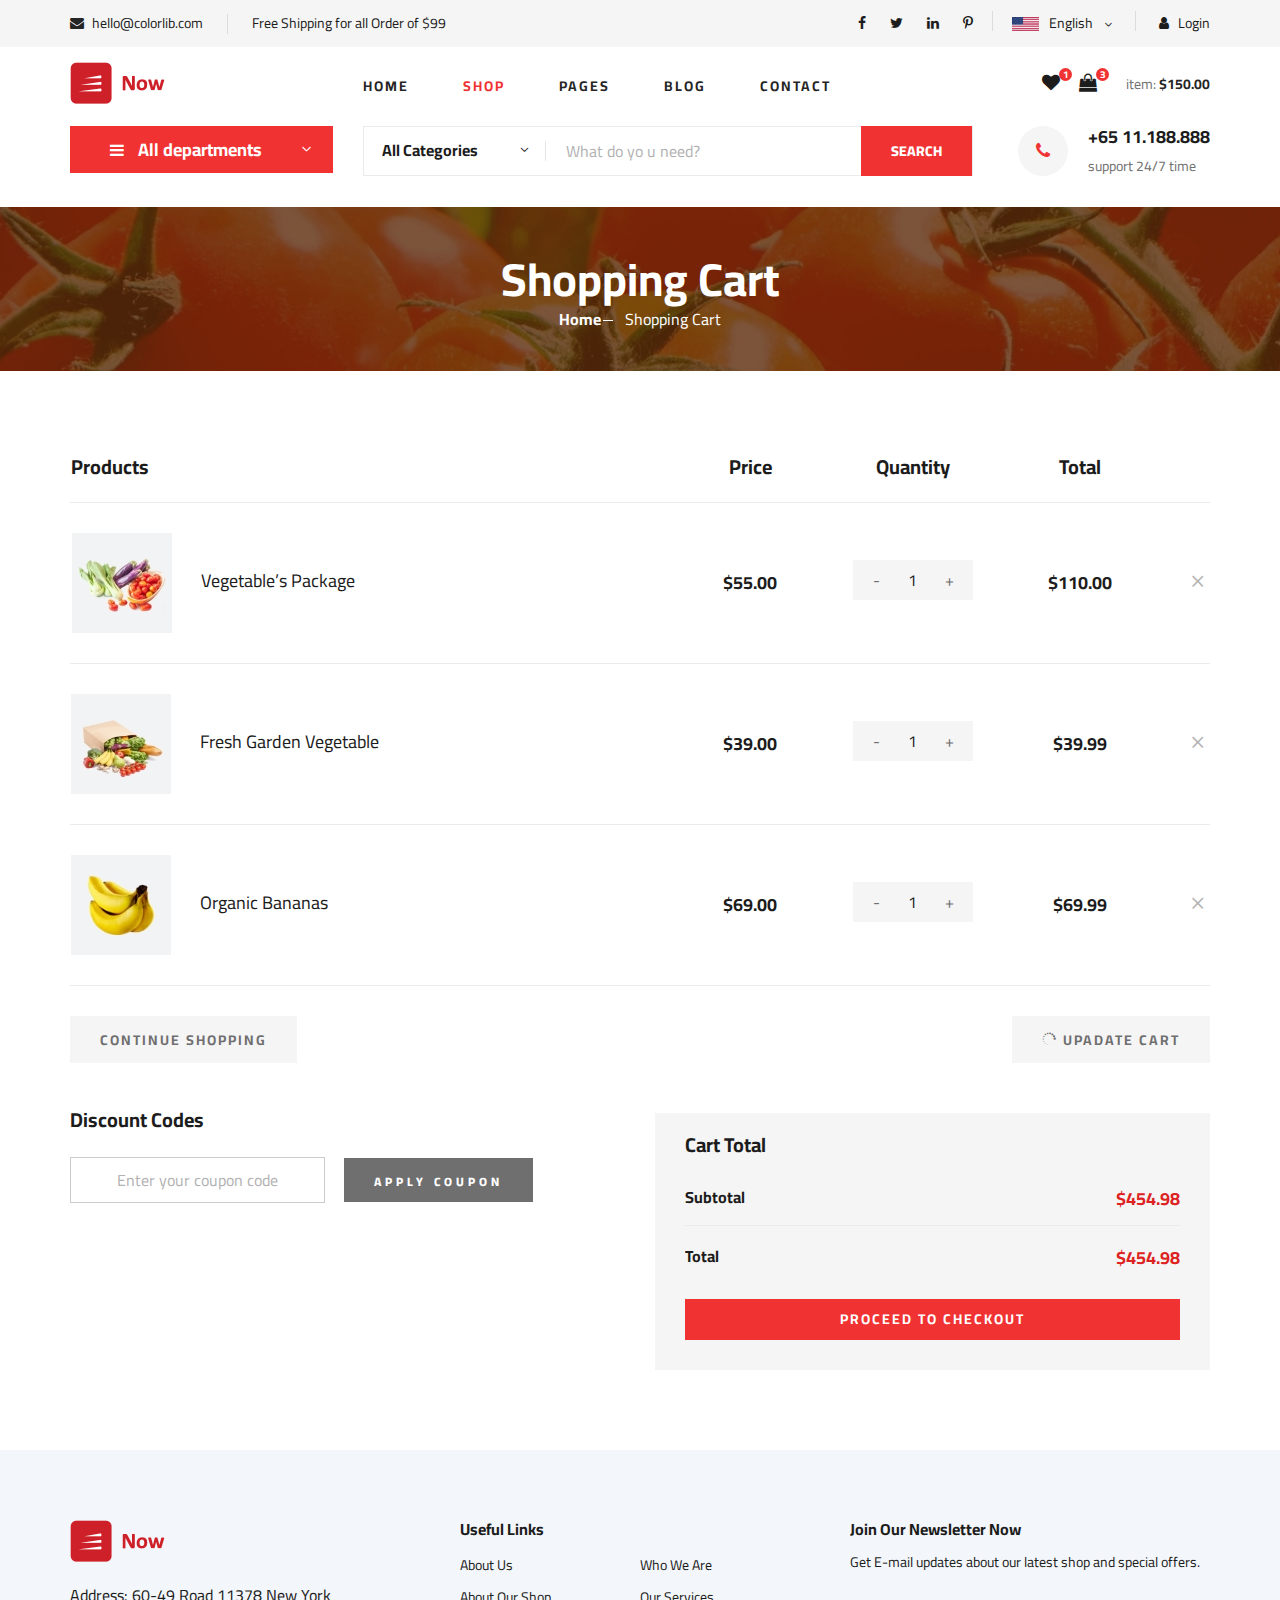
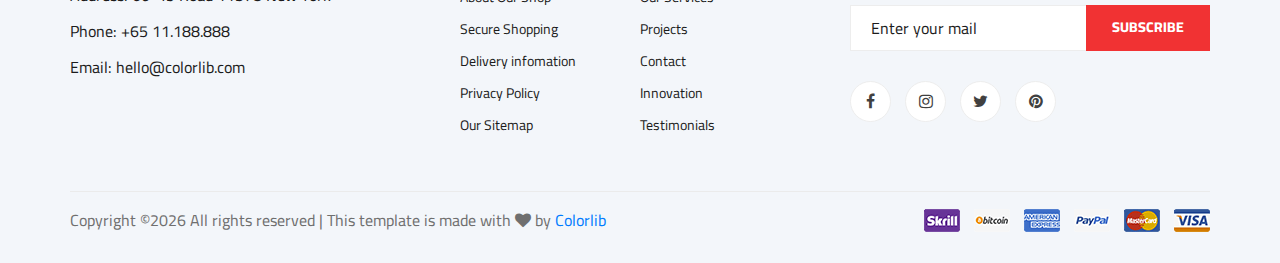
<file: web_templte2/shoping-cart.html>
<!DOCTYPE html>
<html lang="zxx">

<head>
    <meta charset="UTF-8">
    <meta name="description" content="Ogani Template">
    <meta name="keywords" content="Ogani, unica, creative, html">
    <meta name="viewport" content="width=device-width, initial-scale=1.0">
    <meta http-equiv="X-UA-Compatible" content="ie=edge">
    <title>Ogani | Template</title>

    <!-- Google Font -->
    <link href="https://fonts.googleapis.com/css2?family=Cairo:wght@200;300;400;600;900&display=swap" rel="stylesheet">

    <!-- Css Styles -->
    <link rel="stylesheet" href="css/bootstrap.min.css" type="text/css">
    <link rel="stylesheet" href="css/font-awesome.min.css" type="text/css">
    <link rel="stylesheet" href="css/elegant-icons.css" type="text/css">
    <link rel="stylesheet" href="css/nice-select.css" type="text/css">
    <link rel="stylesheet" href="css/jquery-ui.min.css" type="text/css">
    <link rel="stylesheet" href="css/owl.carousel.min.css" type="text/css">
    <link rel="stylesheet" href="css/slicknav.min.css" type="text/css">
    <link rel="stylesheet" href="css/style.css" type="text/css">
</head>

<body>
    <!-- Page Preloder -->
    <div id="preloder">
        <div class="loader"></div>
    </div>

    <!-- Humberger Begin -->
    <div class="humberger__menu__overlay"></div>
    <div class="humberger__menu__wrapper">
        <div class="humberger__menu__logo">
            <a href="#"><img src="img/logo.png" alt=""></a>
        </div>
        <div class="humberger__menu__cart">
            <ul>
                <li><a href="#"><i class="fa fa-heart"></i> <span>1</span></a></li>
                <li><a href="#"><i class="fa fa-shopping-bag"></i> <span>3</span></a></li>
            </ul>
            <div class="header__cart__price">item: <span>$150.00</span></div>
        </div>
        <div class="humberger__menu__widget">
            <div class="header__top__right__language">
                <img src="img/language.png" alt="">
                <div>English</div>
                <span class="arrow_carrot-down"></span>
                <ul>
                    <li><a href="#">Spanis</a></li>
                    <li><a href="#">English</a></li>
                </ul>
            </div>
            <div class="header__top__right__auth">
                <a href="#"><i class="fa fa-user"></i> Login</a>
            </div>
        </div>
        <nav class="humberger__menu__nav mobile-menu">
            <ul>
                <li class="active"><a href="./index.html">Home</a></li>
                <li><a href="./shop-grid.html">Shop</a></li>
                <li><a href="#">Pages</a>
                    <ul class="header__menu__dropdown">
                        <li><a href="./shop-details.html">Shop Details</a></li>
                        <li><a href="./shoping-cart.html">Shoping Cart</a></li>
                        <li><a href="./checkout.html">Check Out</a></li>
                        <li><a href="./blog-details.html">Blog Details</a></li>
                    </ul>
                </li>
                <li><a href="./blog.html">Blog</a></li>
                <li><a href="./contact.html">Contact</a></li>
            </ul>
        </nav>
        <div id="mobile-menu-wrap"></div>
        <div class="header__top__right__social">
            <a href="#"><i class="fa fa-facebook"></i></a>
            <a href="#"><i class="fa fa-twitter"></i></a>
            <a href="#"><i class="fa fa-linkedin"></i></a>
            <a href="#"><i class="fa fa-pinterest-p"></i></a>
        </div>
        <div class="humberger__menu__contact">
            <ul>
                <li><i class="fa fa-envelope"></i> hello@colorlib.com</li>
                <li>Free Shipping for all Order of $99</li>
            </ul>
        </div>
    </div>
    <!-- Humberger End -->

    <!-- Header Section Begin -->
    <header class="header">
        <div class="header__top">
            <div class="container">
                <div class="row">
                    <div class="col-lg-6">
                        <div class="header__top__left">
                            <ul>
                                <li><i class="fa fa-envelope"></i> hello@colorlib.com</li>
                                <li>Free Shipping for all Order of $99</li>
                            </ul>
                        </div>
                    </div>
                    <div class="col-lg-6">
                        <div class="header__top__right">
                            <div class="header__top__right__social">
                                <a href="#"><i class="fa fa-facebook"></i></a>
                                <a href="#"><i class="fa fa-twitter"></i></a>
                                <a href="#"><i class="fa fa-linkedin"></i></a>
                                <a href="#"><i class="fa fa-pinterest-p"></i></a>
                            </div>
                            <div class="header__top__right__language">
                                <img src="img/language.png" alt="">
                                <div>English</div>
                                <span class="arrow_carrot-down"></span>
                                <ul>
                                    <li><a href="#">Spanis</a></li>
                                    <li><a href="#">English</a></li>
                                </ul>
                            </div>
                            <div class="header__top__right__auth">
                                <a href="#"><i class="fa fa-user"></i> Login</a>
                            </div>
                        </div>
                    </div>
                </div>
            </div>
        </div>
        <div class="container">
            <div class="row">
                <div class="col-lg-3">
                    <div class="header__logo">
                        <a href="./index.html"><img src="img/logo.png" alt=""></a>
                    </div>
                </div>
                <div class="col-lg-6">
                    <nav class="header__menu">
                        <ul>
                            <li><a href="./index.html">Home</a></li>
                            <li class="active"><a href="./shop-grid.html">Shop</a></li>
                            <li><a href="#">Pages</a>
                                <ul class="header__menu__dropdown">
                                    <li><a href="./shop-details.html">Shop Details</a></li>
                                    <li><a href="./shoping-cart.html">Shoping Cart</a></li>
                                    <li><a href="./checkout.html">Check Out</a></li>
                                    <li><a href="./blog-details.html">Blog Details</a></li>
                                </ul>
                            </li>
                            <li><a href="./blog.html">Blog</a></li>
                            <li><a href="./contact.html">Contact</a></li>
                        </ul>
                    </nav>
                </div>
                <div class="col-lg-3">
                    <div class="header__cart">
                        <ul>
                            <li><a href="#"><i class="fa fa-heart"></i> <span>1</span></a></li>
                            <li><a href="#"><i class="fa fa-shopping-bag"></i> <span>3</span></a></li>
                        </ul>
                        <div class="header__cart__price">item: <span>$150.00</span></div>
                    </div>
                </div>
            </div>
            <div class="humberger__open">
                <i class="fa fa-bars"></i>
            </div>
        </div>
    </header>
    <!-- Header Section End -->

    <!-- Hero Section Begin -->
    <section class="hero hero-normal">
        <div class="container">
            <div class="row">
                <div class="col-lg-3">
                    <div class="hero__categories">
                        <div class="hero__categories__all">
                            <i class="fa fa-bars"></i>
                            <span>All departments</span>
                        </div>
                        <ul>
                            <li><a href="#">Fresh Meat</a></li>
                            <li><a href="#">Vegetables</a></li>
                            <li><a href="#">Fruit & Nut Gifts</a></li>
                            <li><a href="#">Fresh Berries</a></li>
                            <li><a href="#">Ocean Foods</a></li>
                            <li><a href="#">Butter & Eggs</a></li>
                            <li><a href="#">Fastfood</a></li>
                            <li><a href="#">Fresh Onion</a></li>
                            <li><a href="#">Papayaya & Crisps</a></li>
                            <li><a href="#">Oatmeal</a></li>
                            <li><a href="#">Fresh Bananas</a></li>
                        </ul>
                    </div>
                </div>
                <div class="col-lg-9">
                    <div class="hero__search">
                        <div class="hero__search__form">
                            <form action="#">
                                <div class="hero__search__categories">
                                    All Categories
                                    <span class="arrow_carrot-down"></span>
                                </div>
                                <input type="text" placeholder="What do yo u need?">
                                <button type="submit" class="site-btn">SEARCH</button>
                            </form>
                        </div>
                        <div class="hero__search__phone">
                            <div class="hero__search__phone__icon">
                                <i class="fa fa-phone"></i>
                            </div>
                            <div class="hero__search__phone__text">
                                <h5>+65 11.188.888</h5>
                                <span>support 24/7 time</span>
                            </div>
                        </div>
                    </div>
                </div>
            </div>
        </div>
    </section>
    <!-- Hero Section End -->

    <!-- Breadcrumb Section Begin -->
    <section class="breadcrumb-section set-bg" data-setbg="img/breadcrumb.jpg">
        <div class="container">
            <div class="row">
                <div class="col-lg-12 text-center">
                    <div class="breadcrumb__text">
                        <h2>Shopping Cart</h2>
                        <div class="breadcrumb__option">
                            <a href="./index.html">Home</a>
                            <span>Shopping Cart</span>
                        </div>
                    </div>
                </div>
            </div>
        </div>
    </section>
    <!-- Breadcrumb Section End -->

    <!-- Shoping Cart Section Begin -->
    <section class="shoping-cart spad">
        <div class="container">
            <div class="row">
                <div class="col-lg-12">
                    <div class="shoping__cart__table">
                        <table>
                            <thead>
                                <tr>
                                    <th class="shoping__product">Products</th>
                                    <th>Price</th>
                                    <th>Quantity</th>
                                    <th>Total</th>
                                    <th></th>
                                </tr>
                            </thead>
                            <tbody>
                                <tr>
                                    <td class="shoping__cart__item">
                                        <img src="img/cart/cart-1.jpg" alt="">
                                        <h5>Vegetable’s Package</h5>
                                    </td>
                                    <td class="shoping__cart__price">
                                        $55.00
                                    </td>
                                    <td class="shoping__cart__quantity">
                                        <div class="quantity">
                                            <div class="pro-qty">
                                                <input type="text" value="1">
                                            </div>
                                        </div>
                                    </td>
                                    <td class="shoping__cart__total">
                                        $110.00
                                    </td>
                                    <td class="shoping__cart__item__close">
                                        <span class="icon_close"></span>
                                    </td>
                                </tr>
                                <tr>
                                    <td class="shoping__cart__item">
                                        <img src="img/cart/cart-2.jpg" alt="">
                                        <h5>Fresh Garden Vegetable</h5>
                                    </td>
                                    <td class="shoping__cart__price">
                                        $39.00
                                    </td>
                                    <td class="shoping__cart__quantity">
                                        <div class="quantity">
                                            <div class="pro-qty">
                                                <input type="text" value="1">
                                            </div>
                                        </div>
                                    </td>
                                    <td class="shoping__cart__total">
                                        $39.99
                                    </td>
                                    <td class="shoping__cart__item__close">
                                        <span class="icon_close"></span>
                                    </td>
                                </tr>
                                <tr>
                                    <td class="shoping__cart__item">
                                        <img src="img/cart/cart-3.jpg" alt="">
                                        <h5>Organic Bananas</h5>
                                    </td>
                                    <td class="shoping__cart__price">
                                        $69.00
                                    </td>
                                    <td class="shoping__cart__quantity">
                                        <div class="quantity">
                                            <div class="pro-qty">
                                                <input type="text" value="1">
                                            </div>
                                        </div>
                                    </td>
                                    <td class="shoping__cart__total">
                                        $69.99
                                    </td>
                                    <td class="shoping__cart__item__close">
                                        <span class="icon_close"></span>
                                    </td>
                                </tr>
                            </tbody>
                        </table>
                    </div>
                </div>
            </div>
            <div class="row">
                <div class="col-lg-12">
                    <div class="shoping__cart__btns">
                        <a href="#" class="primary-btn cart-btn">CONTINUE SHOPPING</a>
                        <a href="#" class="primary-btn cart-btn cart-btn-right"><span class="icon_loading"></span>
                            Upadate Cart</a>
                    </div>
                </div>
                <div class="col-lg-6">
                    <div class="shoping__continue">
                        <div class="shoping__discount">
                            <h5>Discount Codes</h5>
                            <form action="#">
                                <input type="text" placeholder="Enter your coupon code">
                                <button type="submit" class="site-btn">APPLY COUPON</button>
                            </form>
                        </div>
                    </div>
                </div>
                <div class="col-lg-6">
                    <div class="shoping__checkout">
                        <h5>Cart Total</h5>
                        <ul>
                            <li>Subtotal <span>$454.98</span></li>
                            <li>Total <span>$454.98</span></li>
                        </ul>
                        <a href="#" class="primary-btn">PROCEED TO CHECKOUT</a>
                    </div>
                </div>
            </div>
        </div>
    </section>
    <!-- Shoping Cart Section End -->

    <!-- Footer Section Begin -->
    <footer class="footer spad">
        <div class="container">
            <div class="row">
                <div class="col-lg-3 col-md-6 col-sm-6">
                    <div class="footer__about">
                        <div class="footer__about__logo">
                            <a href="./index.html"><img src="img/logo.png" alt=""></a>
                        </div>
                        <ul>
                            <li>Address: 60-49 Road 11378 New York</li>
                            <li>Phone: +65 11.188.888</li>
                            <li>Email: hello@colorlib.com</li>
                        </ul>
                    </div>
                </div>
                <div class="col-lg-4 col-md-6 col-sm-6 offset-lg-1">
                    <div class="footer__widget">
                        <h6>Useful Links</h6>
                        <ul>
                            <li><a href="#">About Us</a></li>
                            <li><a href="#">About Our Shop</a></li>
                            <li><a href="#">Secure Shopping</a></li>
                            <li><a href="#">Delivery infomation</a></li>
                            <li><a href="#">Privacy Policy</a></li>
                            <li><a href="#">Our Sitemap</a></li>
                        </ul>
                        <ul>
                            <li><a href="#">Who We Are</a></li>
                            <li><a href="#">Our Services</a></li>
                            <li><a href="#">Projects</a></li>
                            <li><a href="#">Contact</a></li>
                            <li><a href="#">Innovation</a></li>
                            <li><a href="#">Testimonials</a></li>
                        </ul>
                    </div>
                </div>
                <div class="col-lg-4 col-md-12">
                    <div class="footer__widget">
                        <h6>Join Our Newsletter Now</h6>
                        <p>Get E-mail updates about our latest shop and special offers.</p>
                        <form action="#">
                            <input type="text" placeholder="Enter your mail">
                            <button type="submit" class="site-btn">Subscribe</button>
                        </form>
                        <div class="footer__widget__social">
                            <a href="#"><i class="fa fa-facebook"></i></a>
                            <a href="#"><i class="fa fa-instagram"></i></a>
                            <a href="#"><i class="fa fa-twitter"></i></a>
                            <a href="#"><i class="fa fa-pinterest"></i></a>
                        </div>
                    </div>
                </div>
            </div>
            <div class="row">
                <div class="col-lg-12">
                    <div class="footer__copyright">
                        <div class="footer__copyright__text"><p><!-- Link back to Colorlib can't be removed. Template is licensed under CC BY 3.0. -->
  Copyright &copy;<script>document.write(new Date().getFullYear());</script> All rights reserved | This template is made with <i class="fa fa-heart" aria-hidden="true"></i> by <a href="https://colorlib.com" target="_blank">Colorlib</a>
  <!-- Link back to Colorlib can't be removed. Template is licensed under CC BY 3.0. --></p></div>
                        <div class="footer__copyright__payment"><img src="img/payment-item.png" alt=""></div>
                    </div>
                </div>
            </div>
        </div>
    </footer>
    <!-- Footer Section End -->

    <!-- Js Plugins -->
    <script src="js/jquery-3.3.1.min.js"></script>
    <script src="js/bootstrap.min.js"></script>
    <script src="js/jquery.nice-select.min.js"></script>
    <script src="js/jquery-ui.min.js"></script>
    <script src="js/jquery.slicknav.js"></script>
    <script src="js/mixitup.min.js"></script>
    <script src="js/owl.carousel.min.js"></script>
    <script src="js/main.js"></script>


</body>

</html>
</file>
<file: web_templte2/css/elegant-icons.css>
@font-face {
	font-family: 'ElegantIcons';
	src:url('../fonts/ElegantIcons.eot');
	src:url('../fonts/ElegantIcons.eot?#iefix') format('embedded-opentype'),
		url('../fonts/ElegantIcons.woff') format('woff'),
		url('../fonts/ElegantIcons.ttf') format('truetype'),
		url('../fonts/ElegantIcons.svg#ElegantIcons') format('svg');
	font-weight: normal;
	font-style: normal;
}

/* Use the following CSS code if you want to use data attributes for inserting your icons */
[data-icon]:before {
	font-family: 'ElegantIcons';
	content: attr(data-icon);
	speak: none;
	font-weight: normal;
	font-variant: normal;
	text-transform: none;
	line-height: 1;
	-webkit-font-smoothing: antialiased;
	-moz-osx-font-smoothing: grayscale;
}

/* Use the following CSS code if you want to have a class per icon */
/*
Instead of a list of all class selectors,
you can use the generic selector below, but it's slower:
[class*="your-class-prefix"] {
*/
.arrow_up, .arrow_down, .arrow_left, .arrow_right, .arrow_left-up, .arrow_right-up, .arrow_right-down, .arrow_left-down, .arrow-up-down, .arrow_up-down_alt, .arrow_left-right_alt, .arrow_left-right, .arrow_expand_alt2, .arrow_expand_alt, .arrow_condense, .arrow_expand, .arrow_move, .arrow_carrot-up, .arrow_carrot-down, .arrow_carrot-left, .arrow_carrot-right, .arrow_carrot-2up, .arrow_carrot-2down, .arrow_carrot-2left, .arrow_carrot-2right, .arrow_carrot-up_alt2, .arrow_carrot-down_alt2, .arrow_carrot-left_alt2, .arrow_carrot-right_alt2, .arrow_carrot-2up_alt2, .arrow_carrot-2down_alt2, .arrow_carrot-2left_alt2, .arrow_carrot-2right_alt2, .arrow_triangle-up, .arrow_triangle-down, .arrow_triangle-left, .arrow_triangle-right, .arrow_triangle-up_alt2, .arrow_triangle-down_alt2, .arrow_triangle-left_alt2, .arrow_triangle-right_alt2, .arrow_back, .icon_minus-06, .icon_plus, .icon_close, .icon_check, .icon_minus_alt2, .icon_plus_alt2, .icon_close_alt2, .icon_check_alt2, .icon_zoom-out_alt, .icon_zoom-in_alt, .icon_search, .icon_box-empty, .icon_box-selected, .icon_minus-box, .icon_plus-box, .icon_box-checked, .icon_circle-empty, .icon_circle-slelected, .icon_stop_alt2, .icon_stop, .icon_pause_alt2, .icon_pause, .icon_menu, .icon_menu-square_alt2, .icon_menu-circle_alt2, .icon_ul, .icon_ol, .icon_adjust-horiz, .icon_adjust-vert, .icon_document_alt, .icon_documents_alt, .icon_pencil, .icon_pencil-edit_alt, .icon_pencil-edit, .icon_folder-alt, .icon_folder-open_alt, .icon_folder-add_alt, .icon_info_alt, .icon_error-oct_alt, .icon_error-circle_alt, .icon_error-triangle_alt, .icon_question_alt2, .icon_question, .icon_comment_alt, .icon_chat_alt, .icon_vol-mute_alt, .icon_volume-low_alt, .icon_volume-high_alt, .icon_quotations, .icon_quotations_alt2, .icon_clock_alt, .icon_lock_alt, .icon_lock-open_alt, .icon_key_alt, .icon_cloud_alt, .icon_cloud-upload_alt, .icon_cloud-download_alt, .icon_image, .icon_images, .icon_lightbulb_alt, .icon_gift_alt, .icon_house_alt, .icon_genius, .icon_mobile, .icon_tablet, .icon_laptop, .icon_desktop, .icon_camera_alt, .icon_mail_alt, .icon_cone_alt, .icon_ribbon_alt, .icon_bag_alt, .icon_creditcard, .icon_cart_alt, .icon_paperclip, .icon_tag_alt, .icon_tags_alt, .icon_trash_alt, .icon_cursor_alt, .icon_mic_alt, .icon_compass_alt, .icon_pin_alt, .icon_pushpin_alt, .icon_map_alt, .icon_drawer_alt, .icon_toolbox_alt, .icon_book_alt, .icon_calendar, .icon_film, .icon_table, .icon_contacts_alt, .icon_headphones, .icon_lifesaver, .icon_piechart, .icon_refresh, .icon_link_alt, .icon_link, .icon_loading, .icon_blocked, .icon_archive_alt, .icon_heart_alt, .icon_star_alt, .icon_star-half_alt, .icon_star, .icon_star-half, .icon_tools, .icon_tool, .icon_cog, .icon_cogs, .arrow_up_alt, .arrow_down_alt, .arrow_left_alt, .arrow_right_alt, .arrow_left-up_alt, .arrow_right-up_alt, .arrow_right-down_alt, .arrow_left-down_alt, .arrow_condense_alt, .arrow_expand_alt3, .arrow_carrot_up_alt, .arrow_carrot-down_alt, .arrow_carrot-left_alt, .arrow_carrot-right_alt, .arrow_carrot-2up_alt, .arrow_carrot-2dwnn_alt, .arrow_carrot-2left_alt, .arrow_carrot-2right_alt, .arrow_triangle-up_alt, .arrow_triangle-down_alt, .arrow_triangle-left_alt, .arrow_triangle-right_alt, .icon_minus_alt, .icon_plus_alt, .icon_close_alt, .icon_check_alt, .icon_zoom-out, .icon_zoom-in, .icon_stop_alt, .icon_menu-square_alt, .icon_menu-circle_alt, .icon_document, .icon_documents, .icon_pencil_alt, .icon_folder, .icon_folder-open, .icon_folder-add, .icon_folder_upload, .icon_folder_download, .icon_info, .icon_error-circle, .icon_error-oct, .icon_error-triangle, .icon_question_alt, .icon_comment, .icon_chat, .icon_vol-mute, .icon_volume-low, .icon_volume-high, .icon_quotations_alt, .icon_clock, .icon_lock, .icon_lock-open, .icon_key, .icon_cloud, .icon_cloud-upload, .icon_cloud-download, .icon_lightbulb, .icon_gift, .icon_house, .icon_camera, .icon_mail, .icon_cone, .icon_ribbon, .icon_bag, .icon_cart, .icon_tag, .icon_tags, .icon_trash, .icon_cursor, .icon_mic, .icon_compass, .icon_pin, .icon_pushpin, .icon_map, .icon_drawer, .icon_toolbox, .icon_book, .icon_contacts, .icon_archive, .icon_heart, .icon_profile, .icon_group, .icon_grid-2x2, .icon_grid-3x3, .icon_music, .icon_pause_alt, .icon_phone, .icon_upload, .icon_download, .social_facebook, .social_twitter, .social_pinterest, .social_googleplus, .social_tumblr, .social_tumbleupon, .social_wordpress, .social_instagram, .social_dribbble, .social_vimeo, .social_linkedin, .social_rss, .social_deviantart, .social_share, .social_myspace, .social_skype, .social_youtube, .social_picassa, .social_googledrive, .social_flickr, .social_blogger, .social_spotify, .social_delicious, .social_facebook_circle, .social_twitter_circle, .social_pinterest_circle, .social_googleplus_circle, .social_tumblr_circle, .social_stumbleupon_circle, .social_wordpress_circle, .social_instagram_circle, .social_dribbble_circle, .social_vimeo_circle, .social_linkedin_circle, .social_rss_circle, .social_deviantart_circle, .social_share_circle, .social_myspace_circle, .social_skype_circle, .social_youtube_circle, .social_picassa_circle, .social_googledrive_alt2, .social_flickr_circle, .social_blogger_circle, .social_spotify_circle, .social_delicious_circle, .social_facebook_square, .social_twitter_square, .social_pinterest_square, .social_googleplus_square, .social_tumblr_square, .social_stumbleupon_square, .social_wordpress_square, .social_instagram_square, .social_dribbble_square, .social_vimeo_square, .social_linkedin_square, .social_rss_square, .social_deviantart_square, .social_share_square, .social_myspace_square, .social_skype_square, .social_youtube_square, .social_picassa_square, .social_googledrive_square, .social_flickr_square, .social_blogger_square, .social_spotify_square, .social_delicious_square, .icon_printer, .icon_calulator, .icon_building, .icon_floppy, .icon_drive, .icon_search-2, .icon_id, .icon_id-2, .icon_puzzle, .icon_like, .icon_dislike, .icon_mug, .icon_currency, .icon_wallet, .icon_pens, .icon_easel, .icon_flowchart, .icon_datareport, .icon_briefcase, .icon_shield, .icon_percent, .icon_globe, .icon_globe-2, .icon_target, .icon_hourglass, .icon_balance, .icon_rook, .icon_printer-alt, .icon_calculator_alt, .icon_building_alt, .icon_floppy_alt, .icon_drive_alt, .icon_search_alt, .icon_id_alt, .icon_id-2_alt, .icon_puzzle_alt, .icon_like_alt, .icon_dislike_alt, .icon_mug_alt, .icon_currency_alt, .icon_wallet_alt, .icon_pens_alt, .icon_easel_alt, .icon_flowchart_alt, .icon_datareport_alt, .icon_briefcase_alt, .icon_shield_alt, .icon_percent_alt, .icon_globe_alt, .icon_clipboard {
	font-family: 'ElegantIcons';
	speak: none;
	font-style: normal;
	font-weight: normal;
	font-variant: normal;
	text-transform: none;
	line-height: 1;
	-webkit-font-smoothing: antialiased;
}
.arrow_up:before {
	content: "\21";
}
.arrow_down:before {
	content: "\22";
}
.arrow_left:before {
	content: "\23";
}
.arrow_right:before {
	content: "\24";
}
.arrow_left-up:before {
	content: "\25";
}
.arrow_right-up:before {
	content: "\26";
}
.arrow_right-down:before {
	content: "\27";
}
.arrow_left-down:before {
	content: "\28";
}
.arrow-up-down:before {
	content: "\29";
}
.arrow_up-down_alt:before {
	content: "\2a";
}
.arrow_left-right_alt:before {
	content: "\2b";
}
.arrow_left-right:before {
	content: "\2c";
}
.arrow_expand_alt2:before {
	content: "\2d";
}
.arrow_expand_alt:before {
	content: "\2e";
}
.arrow_condense:before {
	content: "\2f";
}
.arrow_expand:before {
	content: "\30";
}
.arrow_move:before {
	content: "\31";
}
.arrow_carrot-up:before {
	content: "\32";
}
.arrow_carrot-down:before {
	content: "\33";
}
.arrow_carrot-left:before {
	content: "\34";
}
.arrow_carrot-right:before {
	content: "\35";
}
.arrow_carrot-2up:before {
	content: "\36";
}
.arrow_carrot-2down:before {
	content: "\37";
}
.arrow_carrot-2left:before {
	content: "\38";
}
.arrow_carrot-2right:before {
	content: "\39";
}
.arrow_carrot-up_alt2:before {
	content: "\3a";
}
.arrow_carrot-down_alt2:before {
	content: "\3b";
}
.arrow_carrot-left_alt2:before {
	content: "\3c";
}
.arrow_carrot-right_alt2:before {
	content: "\3d";
}
.arrow_carrot-2up_alt2:before {
	content: "\3e";
}
.arrow_carrot-2down_alt2:before {
	content: "\3f";
}
.arrow_carrot-2left_alt2:before {
	content: "\40";
}
.arrow_carrot-2right_alt2:before {
	content: "\41";
}
.arrow_triangle-up:before {
	content: "\42";
}
.arrow_triangle-down:before {
	content: "\43";
}
.arrow_triangle-left:before {
	content: "\44";
}
.arrow_triangle-right:before {
	content: "\45";
}
.arrow_triangle-up_alt2:before {
	content: "\46";
}
.arrow_triangle-down_alt2:before {
	content: "\47";
}
.arrow_triangle-left_alt2:before {
	content: "\48";
}
.arrow_triangle-right_alt2:before {
	content: "\49";
}
.arrow_back:before {
	content: "\4a";
}
.icon_minus-06:before {
	content: "\4b";
}
.icon_plus:before {
	content: "\4c";
}
.icon_close:before {
	content: "\4d";
}
.icon_check:before {
	content: "\4e";
}
.icon_minus_alt2:before {
	content: "\4f";
}
.icon_plus_alt2:before {
	content: "\50";
}
.icon_close_alt2:before {
	content: "\51";
}
.icon_check_alt2:before {
	content: "\52";
}
.icon_zoom-out_alt:before {
	content: "\53";
}
.icon_zoom-in_alt:before {
	content: "\54";
}
.icon_search:before {
	content: "\55";
}
.icon_box-empty:before {
	content: "\56";
}
.icon_box-selected:before {
	content: "\57";
}
.icon_minus-box:before {
	content: "\58";
}
.icon_plus-box:before {
	content: "\59";
}
.icon_box-checked:before {
	content: "\5a";
}
.icon_circle-empty:before {
	content: "\5b";
}
.icon_circle-slelected:before {
	content: "\5c";
}
.icon_stop_alt2:before {
	content: "\5d";
}
.icon_stop:before {
	content: "\5e";
}
.icon_pause_alt2:before {
	content: "\5f";
}
.icon_pause:before {
	content: "\60";
}
.icon_menu:before {
	content: "\61";
}
.icon_menu-square_alt2:before {
	content: "\62";
}
.icon_menu-circle_alt2:before {
	content: "\63";
}
.icon_ul:before {
	content: "\64";
}
.icon_ol:before {
	content: "\65";
}
.icon_adjust-horiz:before {
	content: "\66";
}
.icon_adjust-vert:before {
	content: "\67";
}
.icon_document_alt:before {
	content: "\68";
}
.icon_documents_alt:before {
	content: "\69";
}
.icon_pencil:before {
	content: "\6a";
}
.icon_pencil-edit_alt:before {
	content: "\6b";
}
.icon_pencil-edit:before {
	content: "\6c";
}
.icon_folder-alt:before {
	content: "\6d";
}
.icon_folder-open_alt:before {
	content: "\6e";
}
.icon_folder-add_alt:before {
	content: "\6f";
}
.icon_info_alt:before {
	content: "\70";
}
.icon_error-oct_alt:before {
	content: "\71";
}
.icon_error-circle_alt:before {
	content: "\72";
}
.icon_error-triangle_alt:before {
	content: "\73";
}
.icon_question_alt2:before {
	content: "\74";
}
.icon_question:before {
	content: "\75";
}
.icon_comment_alt:before {
	content: "\76";
}
.icon_chat_alt:before {
	content: "\77";
}
.icon_vol-mute_alt:before {
	content: "\78";
}
.icon_volume-low_alt:before {
	content: "\79";
}
.icon_volume-high_alt:before {
	content: "\7a";
}
.icon_quotations:before {
	content: "\7b";
}
.icon_quotations_alt2:before {
	content: "\7c";
}
.icon_clock_alt:before {
	content: "\7d";
}
.icon_lock_alt:before {
	content: "\7e";
}
.icon_lock-open_alt:before {
	content: "\e000";
}
.icon_key_alt:before {
	content: "\e001";
}
.icon_cloud_alt:before {
	content: "\e002";
}
.icon_cloud-upload_alt:before {
	content: "\e003";
}
.icon_cloud-download_alt:before {
	content: "\e004";
}
.icon_image:before {
	content: "\e005";
}
.icon_images:before {
	content: "\e006";
}
.icon_lightbulb_alt:before {
	content: "\e007";
}
.icon_gift_alt:before {
	content: "\e008";
}
.icon_house_alt:before {
	content: "\e009";
}
.icon_genius:before {
	content: "\e00a";
}
.icon_mobile:before {
	content: "\e00b";
}
.icon_tablet:before {
	content: "\e00c";
}
.icon_laptop:before {
	content: "\e00d";
}
.icon_desktop:before {
	content: "\e00e";
}
.icon_camera_alt:before {
	content: "\e00f";
}
.icon_mail_alt:before {
	content: "\e010";
}
.icon_cone_alt:before {
	content: "\e011";
}
.icon_ribbon_alt:before {
	content: "\e012";
}
.icon_bag_alt:before {
	content: "\e013";
}
.icon_creditcard:before {
	content: "\e014";
}
.icon_cart_alt:before {
	content: "\e015";
}
.icon_paperclip:before {
	content: "\e016";
}
.icon_tag_alt:before {
	content: "\e017";
}
.icon_tags_alt:before {
	content: "\e018";
}
.icon_trash_alt:before {
	content: "\e019";
}
.icon_cursor_alt:before {
	content: "\e01a";
}
.icon_mic_alt:before {
	content: "\e01b";
}
.icon_compass_alt:before {
	content: "\e01c";
}
.icon_pin_alt:before {
	content: "\e01d";
}
.icon_pushpin_alt:before {
	content: "\e01e";
}
.icon_map_alt:before {
	content: "\e01f";
}
.icon_drawer_alt:before {
	content: "\e020";
}
.icon_toolbox_alt:before {
	content: "\e021";
}
.icon_book_alt:before {
	content: "\e022";
}
.icon_calendar:before {
	content: "\e023";
}
.icon_film:before {
	content: "\e024";
}
.icon_table:before {
	content: "\e025";
}
.icon_contacts_alt:before {
	content: "\e026";
}
.icon_headphones:before {
	content: "\e027";
}
.icon_lifesaver:before {
	content: "\e028";
}
.icon_piechart:before {
	content: "\e029";
}
.icon_refresh:before {
	content: "\e02a";
}
.icon_link_alt:before {
	content: "\e02b";
}
.icon_link:before {
	content: "\e02c";
}
.icon_loading:before {
	content: "\e02d";
}
.icon_blocked:before {
	content: "\e02e";
}
.icon_archive_alt:before {
	content: "\e02f";
}
.icon_heart_alt:before {
	content: "\e030";
}
.icon_star_alt:before {
	content: "\e031";
}
.icon_star-half_alt:before {
	content: "\e032";
}
.icon_star:before {
	content: "\e033";
}
.icon_star-half:before {
	content: "\e034";
}
.icon_tools:before {
	content: "\e035";
}
.icon_tool:before {
	content: "\e036";
}
.icon_cog:before {
	content: "\e037";
}
.icon_cogs:before {
	content: "\e038";
}
.arrow_up_alt:before {
	content: "\e039";
}
.arrow_down_alt:before {
	content: "\e03a";
}
.arrow_left_alt:before {
	content: "\e03b";
}
.arrow_right_alt:before {
	content: "\e03c";
}
.arrow_left-up_alt:before {
	content: "\e03d";
}
.arrow_right-up_alt:before {
	content: "\e03e";
}
.arrow_right-down_alt:before {
	content: "\e03f";
}
.arrow_left-down_alt:before {
	content: "\e040";
}
.arrow_condense_alt:before {
	content: "\e041";
}
.arrow_expand_alt3:before {
	content: "\e042";
}
.arrow_carrot_up_alt:before {
	content: "\e043";
}
.arrow_carrot-down_alt:before {
	content: "\e044";
}
.arrow_carrot-left_alt:before {
	content: "\e045";
}
.arrow_carrot-right_alt:before {
	content: "\e046";
}
.arrow_carrot-2up_alt:before {
	content: "\e047";
}
.arrow_carrot-2dwnn_alt:before {
	content: "\e048";
}
.arrow_carrot-2left_alt:before {
	content: "\e049";
}
.arrow_carrot-2right_alt:before {
	content: "\e04a";
}
.arrow_triangle-up_alt:before {
	content: "\e04b";
}
.arrow_triangle-down_alt:before {
	content: "\e04c";
}
.arrow_triangle-left_alt:before {
	content: "\e04d";
}
.arrow_triangle-right_alt:before {
	content: "\e04e";
}
.icon_minus_alt:before {
	content: "\e04f";
}
.icon_plus_alt:before {
	content: "\e050";
}
.icon_close_alt:before {
	content: "\e051";
}
.icon_check_alt:before {
	content: "\e052";
}
.icon_zoom-out:before {
	content: "\e053";
}
.icon_zoom-in:before {
	content: "\e054";
}
.icon_stop_alt:before {
	content: "\e055";
}
.icon_menu-square_alt:before {
	content: "\e056";
}
.icon_menu-circle_alt:before {
	content: "\e057";
}
.icon_document:before {
	content: "\e058";
}
.icon_documents:before {
	content: "\e059";
}
.icon_pencil_alt:before {
	content: "\e05a";
}
.icon_folder:before {
	content: "\e05b";
}
.icon_folder-open:before {
	content: "\e05c";
}
.icon_folder-add:before {
	content: "\e05d";
}
.icon_folder_upload:before {
	content: "\e05e";
}
.icon_folder_download:before {
	content: "\e05f";
}
.icon_info:before {
	content: "\e060";
}
.icon_error-circle:before {
	content: "\e061";
}
.icon_error-oct:before {
	content: "\e062";
}
.icon_error-triangle:before {
	content: "\e063";
}
.icon_question_alt:before {
	content: "\e064";
}
.icon_comment:before {
	content: "\e065";
}
.icon_chat:before {
	content: "\e066";
}
.icon_vol-mute:before {
	content: "\e067";
}
.icon_volume-low:before {
	content: "\e068";
}
.icon_volume-high:before {
	content: "\e069";
}
.icon_quotations_alt:before {
	content: "\e06a";
}
.icon_clock:before {
	content: "\e06b";
}
.icon_lock:before {
	content: "\e06c";
}
.icon_lock-open:before {
	content: "\e06d";
}
.icon_key:before {
	content: "\e06e";
}
.icon_cloud:before {
	content: "\e06f";
}
.icon_cloud-upload:before {
	content: "\e070";
}
.icon_cloud-download:before {
	content: "\e071";
}
.icon_lightbulb:before {
	content: "\e072";
}
.icon_gift:before {
	content: "\e073";
}
.icon_house:before {
	content: "\e074";
}
.icon_camera:before {
	content: "\e075";
}
.icon_mail:before {
	content: "\e076";
}
.icon_cone:before {
	content: "\e077";
}
.icon_ribbon:before {
	content: "\e078";
}
.icon_bag:before {
	content: "\e079";
}
.icon_cart:before {
	content: "\e07a";
}
.icon_tag:before {
	content: "\e07b";
}
.icon_tags:before {
	content: "\e07c";
}
.icon_trash:before {
	content: "\e07d";
}
.icon_cursor:before {
	content: "\e07e";
}
.icon_mic:before {
	content: "\e07f";
}
.icon_compass:before {
	content: "\e080";
}
.icon_pin:before {
	content: "\e081";
}
.icon_pushpin:before {
	content: "\e082";
}
.icon_map:before {
	content: "\e083";
}
.icon_drawer:before {
	content: "\e084";
}
.icon_toolbox:before {
	content: "\e085";
}
.icon_book:before {
	content: "\e086";
}
.icon_contacts:before {
	content: "\e087";
}
.icon_archive:before {
	content: "\e088";
}
.icon_heart:before {
	content: "\e089";
}
.icon_profile:before {
	content: "\e08a";
}
.icon_group:before {
	content: "\e08b";
}
.icon_grid-2x2:before {
	content: "\e08c";
}
.icon_grid-3x3:before {
	content: "\e08d";
}
.icon_music:before {
	content: "\e08e";
}
.icon_pause_alt:before {
	content: "\e08f";
}
.icon_phone:before {
	content: "\e090";
}
.icon_upload:before {
	content: "\e091";
}
.icon_download:before {
	content: "\e092";
}
.social_facebook:before {
	content: "\e093";
}
.social_twitter:before {
	content: "\e094";
}
.social_pinterest:before {
	content: "\e095";
}
.social_googleplus:before {
	content: "\e096";
}
.social_tumblr:before {
	content: "\e097";
}
.social_tumbleupon:before {
	content: "\e098";
}
.social_wordpress:before {
	content: "\e099";
}
.social_instagram:before {
	content: "\e09a";
}
.social_dribbble:before {
	content: "\e09b";
}
.social_vimeo:before {
	content: "\e09c";
}
.social_linkedin:before {
	content: "\e09d";
}
.social_rss:before {
	content: "\e09e";
}
.social_deviantart:before {
	content: "\e09f";
}
.social_share:before {
	content: "\e0a0";
}
.social_myspace:before {
	content: "\e0a1";
}
.social_skype:before {
	content: "\e0a2";
}
.social_youtube:before {
	content: "\e0a3";
}
.social_picassa:before {
	content: "\e0a4";
}
.social_googledrive:before {
	content: "\e0a5";
}
.social_flickr:before {
	content: "\e0a6";
}
.social_blogger:before {
	content: "\e0a7";
}
.social_spotify:before {
	content: "\e0a8";
}
.social_delicious:before {
	content: "\e0a9";
}
.social_facebook_circle:before {
	content: "\e0aa";
}
.social_twitter_circle:before {
	content: "\e0ab";
}
.social_pinterest_circle:before {
	content: "\e0ac";
}
.social_googleplus_circle:before {
	content: "\e0ad";
}
.social_tumblr_circle:before {
	content: "\e0ae";
}
.social_stumbleupon_circle:before {
	content: "\e0af";
}
.social_wordpress_circle:before {
	content: "\e0b0";
}
.social_instagram_circle:before {
	content: "\e0b1";
}
.social_dribbble_circle:before {
	content: "\e0b2";
}
.social_vimeo_circle:before {
	content: "\e0b3";
}
.social_linkedin_circle:before {
	content: "\e0b4";
}
.social_rss_circle:before {
	content: "\e0b5";
}
.social_deviantart_circle:before {
	content: "\e0b6";
}
.social_share_circle:before {
	content: "\e0b7";
}
.social_myspace_circle:before {
	content: "\e0b8";
}
.social_skype_circle:before {
	content: "\e0b9";
}
.social_youtube_circle:before {
	content: "\e0ba";
}
.social_picassa_circle:before {
	content: "\e0bb";
}
.social_googledrive_alt2:before {
	content: "\e0bc";
}
.social_flickr_circle:before {
	content: "\e0bd";
}
.social_blogger_circle:before {
	content: "\e0be";
}
.social_spotify_circle:before {
	content: "\e0bf";
}
.social_delicious_circle:before {
	content: "\e0c0";
}
.social_facebook_square:before {
	content: "\e0c1";
}
.social_twitter_square:before {
	content: "\e0c2";
}
.social_pinterest_square:before {
	content: "\e0c3";
}
.social_googleplus_square:before {
	content: "\e0c4";
}
.social_tumblr_square:before {
	content: "\e0c5";
}
.social_stumbleupon_square:before {
	content: "\e0c6";
}
.social_wordpress_square:before {
	content: "\e0c7";
}
.social_instagram_square:before {
	content: "\e0c8";
}
.social_dribbble_square:before {
	content: "\e0c9";
}
.social_vimeo_square:before {
	content: "\e0ca";
}
.social_linkedin_square:before {
	content: "\e0cb";
}
.social_rss_square:before {
	content: "\e0cc";
}
.social_deviantart_square:before {
	content: "\e0cd";
}
.social_share_square:before {
	content: "\e0ce";
}
.social_myspace_square:before {
	content: "\e0cf";
}
.social_skype_square:before {
	content: "\e0d0";
}
.social_youtube_square:before {
	content: "\e0d1";
}
.social_picassa_square:before {
	content: "\e0d2";
}
.social_googledrive_square:before {
	content: "\e0d3";
}
.social_flickr_square:before {
	content: "\e0d4";
}
.social_blogger_square:before {
	content: "\e0d5";
}
.social_spotify_square:before {
	content: "\e0d6";
}
.social_delicious_square:before {
	content: "\e0d7";
}
.icon_printer:before {
	content: "\e103";
}
.icon_calulator:before {
	content: "\e0ee";
}
.icon_building:before {
	content: "\e0ef";
}
.icon_floppy:before {
	content: "\e0e8";
}
.icon_drive:before {
	content: "\e0ea";
}
.icon_search-2:before {
	content: "\e101";
}
.icon_id:before {
	content: "\e107";
}
.icon_id-2:before {
	content: "\e108";
}
.icon_puzzle:before {
	content: "\e102";
}
.icon_like:before {
	content: "\e106";
}
.icon_dislike:before {
	content: "\e0eb";
}
.icon_mug:before {
	content: "\e105";
}
.icon_currency:before {
	content: "\e0ed";
}
.icon_wallet:before {
	content: "\e100";
}
.icon_pens:before {
	content: "\e104";
}
.icon_easel:before {
	content: "\e0e9";
}
.icon_flowchart:before {
	content: "\e109";
}
.icon_datareport:before {
	content: "\e0ec";
}
.icon_briefcase:before {
	content: "\e0fe";
}
.icon_shield:before {
	content: "\e0f6";
}
.icon_percent:before {
	content: "\e0fb";
}
.icon_globe:before {
	content: "\e0e2";
}
.icon_globe-2:before {
	content: "\e0e3";
}
.icon_target:before {
	content: "\e0f5";
}
.icon_hourglass:before {
	content: "\e0e1";
}
.icon_balance:before {
	content: "\e0ff";
}
.icon_rook:before {
	content: "\e0f8";
}
.icon_printer-alt:before {
	content: "\e0fa";
}
.icon_calculator_alt:before {
	content: "\e0e7";
}
.icon_building_alt:before {
	content: "\e0fd";
}
.icon_floppy_alt:before {
	content: "\e0e4";
}
.icon_drive_alt:before {
	content: "\e0e5";
}
.icon_search_alt:before {
	content: "\e0f7";
}
.icon_id_alt:before {
	content: "\e0e0";
}
.icon_id-2_alt:before {
	content: "\e0fc";
}
.icon_puzzle_alt:before {
	content: "\e0f9";
}
.icon_like_alt:before {
	content: "\e0dd";
}
.icon_dislike_alt:before {
	content: "\e0f1";
}
.icon_mug_alt:before {
	content: "\e0dc";
}
.icon_currency_alt:before {
	content: "\e0f3";
}
.icon_wallet_alt:before {
	content: "\e0d8";
}
.icon_pens_alt:before {
	content: "\e0db";
}
.icon_easel_alt:before {
	content: "\e0f0";
}
.icon_flowchart_alt:before {
	content: "\e0df";
}
.icon_datareport_alt:before {
	content: "\e0f2";
}
.icon_briefcase_alt:before {
	content: "\e0f4";
}
.icon_shield_alt:before {
	content: "\e0d9";
}
.icon_percent_alt:before {
	content: "\e0da";
}
.icon_globe_alt:before {
	content: "\e0de";
}
.icon_clipboard:before {
	content: "\e0e6";
}


	.glyph {
		float: left;
		text-align: center;
		padding: .75em;
		margin: .4em 1.5em .75em 0;
		width: 6em;
text-shadow: none;
	}
        .glyph_big {
        font-size: 128px;
        color: #59c5dc;
        float: left;
        margin-right: 20px;
        }

        .glyph div { padding-bottom: 10px;}

	.glyph input {
		font-family: consolas, monospace;
		font-size: 12px;
		width: 100%;
		text-align: center;
		border: 0;
		box-shadow: 0 0 0 1px #ccc;
		padding: .2em;
                -moz-border-radius: 5px;
                -webkit-border-radius: 5px;
	}
	.centered {
		margin-left: auto;
		margin-right: auto;
	}
	.glyph .fs1 {
		font-size: 2em;
	}
</file>
<file: web_templte2/css/nice-select.css>
.nice-select {
  -webkit-tap-highlight-color: transparent;
  background-color: #fff;
  border-radius: 5px;
  border: solid 1px #e8e8e8;
  box-sizing: border-box;
  clear: both;
  cursor: pointer;
  display: block;
  float: left;
  font-family: inherit;
  font-size: 14px;
  font-weight: normal;
  height: 42px;
  line-height: 40px;
  outline: none;
  padding-left: 18px;
  padding-right: 30px;
  position: relative;
  text-align: left !important;
  -webkit-transition: all 0.2s ease-in-out;
  transition: all 0.2s ease-in-out;
  -webkit-user-select: none;
     -moz-user-select: none;
      -ms-user-select: none;
          user-select: none;
  white-space: nowrap;
  width: auto; }
  .nice-select:hover {
    border-color: #dbdbdb; }
  .nice-select:active, .nice-select.open, .nice-select:focus {
    border-color: #999; }
  .nice-select:after {
    border-bottom: 2px solid #999;
    border-right: 2px solid #999;
    content: '';
    display: block;
    height: 5px;
    margin-top: -4px;
    pointer-events: none;
    position: absolute;
    right: 12px;
    top: 50%;
    -webkit-transform-origin: 66% 66%;
        -ms-transform-origin: 66% 66%;
            transform-origin: 66% 66%;
    -webkit-transform: rotate(45deg);
        -ms-transform: rotate(45deg);
            transform: rotate(45deg);
    -webkit-transition: all 0.15s ease-in-out;
    transition: all 0.15s ease-in-out;
    width: 5px; }
  .nice-select.open:after {
    -webkit-transform: rotate(-135deg);
        -ms-transform: rotate(-135deg);
            transform: rotate(-135deg); }
  .nice-select.open .list {
    opacity: 1;
    pointer-events: auto;
    -webkit-transform: scale(1) translateY(0);
        -ms-transform: scale(1) translateY(0);
            transform: scale(1) translateY(0); }
  .nice-select.disabled {
    border-color: #ededed;
    color: #999;
    pointer-events: none; }
    .nice-select.disabled:after {
      border-color: #cccccc; }
  .nice-select.wide {
    width: 100%; }
    .nice-select.wide .list {
      left: 0 !important;
      right: 0 !important; }
  .nice-select.right {
    float: right; }
    .nice-select.right .list {
      left: auto;
      right: 0; }
  .nice-select.small {
    font-size: 12px;
    height: 36px;
    line-height: 34px; }
    .nice-select.small:after {
      height: 4px;
      width: 4px; }
    .nice-select.small .option {
      line-height: 34px;
      min-height: 34px; }
  .nice-select .list {
    background-color: #fff;
    border-radius: 5px;
    box-shadow: 0 0 0 1px rgba(68, 68, 68, 0.11);
    box-sizing: border-box;
    margin-top: 4px;
    opacity: 0;
    overflow: hidden;
    padding: 0;
    pointer-events: none;
    position: absolute;
    top: 100%;
    left: 0;
    -webkit-transform-origin: 50% 0;
        -ms-transform-origin: 50% 0;
            transform-origin: 50% 0;
    -webkit-transform: scale(0.75) translateY(-21px);
        -ms-transform: scale(0.75) translateY(-21px);
            transform: scale(0.75) translateY(-21px);
    -webkit-transition: all 0.2s cubic-bezier(0.5, 0, 0, 1.25), opacity 0.15s ease-out;
    transition: all 0.2s cubic-bezier(0.5, 0, 0, 1.25), opacity 0.15s ease-out;
    z-index: 9; }
    .nice-select .list:hover .option:not(:hover) {
      background-color: transparent !important; }
  .nice-select .option {
    cursor: pointer;
    font-weight: 400;
    line-height: 40px;
    list-style: none;
    min-height: 40px;
    outline: none;
    padding-left: 18px;
    padding-right: 29px;
    text-align: left;
    -webkit-transition: all 0.2s;
    transition: all 0.2s; }
    .nice-select .option:hover, .nice-select .option.focus, .nice-select .option.selected.focus {
      background-color: #f6f6f6; }
    .nice-select .option.selected {
      font-weight: bold; }
    .nice-select .option.disabled {
      background-color: transparent;
      color: #999;
      cursor: default; }

.no-csspointerevents .nice-select .list {
  display: none; }

.no-csspointerevents .nice-select.open .list {
  display: block; }
</file>
<file: web_templte2/css/style.css>
/******************************************************************
  Template Name: Ogani
  Description:  Ogani eCommerce  HTML Template
  Author: Colorlib
  Author URI: https://colorlib.com
  Version: 1.0
  Created: Colorlib
******************************************************************/

/*------------------------------------------------------------------
[Table of contents]

1.  Template default CSS
	1.1	Variables
	1.2	Mixins
	1.3	Flexbox
	1.4	Reset
2.  Helper Css
3.  Header Section
4.  Hero Section
5.  Service Section
6.  Categories Section
7.  Featured Section
8.  Latest Product Section
9.  Contact
10.  Footer Style
-------------------------------------------------------------------*/

/*----------------------------------------*/
/* Template default CSS
/*----------------------------------------*/

html,
body {
	height: 100%;
	font-family: "Cairo", sans-serif;
	-webkit-font-smoothing: antialiased;
	font-smoothing: antialiased;
}

h1,
h2,
h3,
h4,
h5,
h6 {
	margin: 0;
	color: #111111;
	font-weight: 400;
	font-family: "Cairo", sans-serif;
}

h1 {
	font-size: 70px;
}

h2 {
	font-size: 36px;
}

h3 {
	font-size: 30px;
}

h4 {
	font-size: 24px;
}

h5 {
	font-size: 18px;
}

h6 {
	font-size: 16px;
}

p {
	font-size: 16px;
	font-family: "Cairo", sans-serif;
	color: #6f6f6f;
	font-weight: 400;
	line-height: 26px;
	margin: 0 0 15px 0;
}

img {
	max-width: 100%;
}

input:focus,
select:focus,
button:focus,
textarea:focus {
	outline: none;
}

a:hover,
a:focus {
	text-decoration: none;
	outline: none;
	color: #ffffff;
}

ul,
ol {
	padding: 0;
	margin: 0;
}

/*---------------------
  Helper CSS
-----------------------*/

.section-title {
	margin-bottom: 50px;
	text-align: center;
}

.section-title h2 {
	color: #1c1c1c;
	font-weight: 700;
	position: relative;
}

.section-title h2:after {
	position: absolute;
	left: 0;
	bottom: -15px;
	right: 0;
	height: 4px;
	width: 80px;
	background: #f13233;
	content: "";
	margin: 0 auto;
}

.set-bg {
	background-repeat: no-repeat;
	background-size: cover;
	background-position: top center;
}

.spad {
	padding-top: 100px;
	padding-bottom: 100px;
}

.text-white h1,
.text-white h2,
.text-white h3,
.text-white h4,
.text-white h5,
.text-white h6,
.text-white p,
.text-white span,
.text-white li,
.text-white a {
	color: #fff;
}

/* buttons */

.primary-btn {
	display: inline-block;
	font-size: 14px;
	padding: 10px 28px 10px;
	color: #ffffff;
	text-transform: uppercase;
	font-weight: 700;
	background: #f13233;
	letter-spacing: 2px;
}

.site-btn {
	font-size: 14px;
	color: #ffffff;
	font-weight: 800;
	text-transform: uppercase;
	display: inline-block;
	padding: 13px 30px 12px;
	background: #f13233;
	border: none;
}

/* Preloder */

#preloder {
	position: fixed;
	width: 100%;
	height: 100%;
	top: 0;
	left: 0;
	z-index: 999999;
	background: #000;
}

.loader {
	width: 40px;
	height: 40px;
	position: absolute;
	top: 50%;
	left: 50%;
	margin-top: -13px;
	margin-left: -13px;
	border-radius: 60px;
	animation: loader 0.8s linear infinite;
	-webkit-animation: loader 0.8s linear infinite;
}

@keyframes loader {
	0% {
		-webkit-transform: rotate(0deg);
		transform: rotate(0deg);
		border: 4px solid #f44336;
		border-left-color: transparent;
	}
	50% {
		-webkit-transform: rotate(180deg);
		transform: rotate(180deg);
		border: 4px solid #673ab7;
		border-left-color: transparent;
	}
	100% {
		-webkit-transform: rotate(360deg);
		transform: rotate(360deg);
		border: 4px solid #f44336;
		border-left-color: transparent;
	}
}

@-webkit-keyframes loader {
	0% {
		-webkit-transform: rotate(0deg);
		border: 4px solid #f44336;
		border-left-color: transparent;
	}
	50% {
		-webkit-transform: rotate(180deg);
		border: 4px solid #673ab7;
		border-left-color: transparent;
	}
	100% {
		-webkit-transform: rotate(360deg);
		border: 4px solid #f44336;
		border-left-color: transparent;
	}
}

/*---------------------
  Header
-----------------------*/

.header__top {
	background: #f5f5f5;
}

.header__top__left {
	padding: 10px 0 13px;
}

.header__top__left ul li {
	font-size: 14px;
	color: #1c1c1c;
	display: inline-block;
	margin-right: 45px;
	position: relative;
}

.header__top__left ul li:after {
	position: absolute;
	right: -25px;
	top: 1px;
	height: 20px;
	width: 1px;
	background: #000000;
	opacity: 0.1;
	content: "";
}

.header__top__left ul li:last-child {
	margin-right: 0;
}

.header__top__left ul li:last-child:after {
	display: none;
}

.header__top__left ul li i {
	color: #252525;
	margin-right: 5px;
}

.header__top__right {
	text-align: right;
	padding: 10px 0 13px;
}

.header__top__right__social {
	position: relative;
	display: inline-block;
	margin-right: 35px;
}

.header__top__right__social:after {
	position: absolute;
	right: -20px;
	top: 1px;
	height: 20px;
	width: 1px;
	background: #000000;
	opacity: 0.1;
	content: "";
}

.header__top__right__social a {
	font-size: 14px;
	display: inline-block;
	color: #1c1c1c;
	margin-right: 20px;
}

.header__top__right__social a:last-child {
	margin-right: 0;
}

.header__top__right__language {
	position: relative;
	display: inline-block;
	margin-right: 40px;
	cursor: pointer;
}

.header__top__right__language:hover ul {
	top: 23px;
	opacity: 1;
	visibility: visible;
}

.header__top__right__language:after {
	position: absolute;
	right: -21px;
	top: 1px;
	height: 20px;
	width: 1px;
	background: #000000;
	opacity: 0.1;
	content: "";
}

.header__top__right__language img {
	margin-right: 6px;
}

.header__top__right__language div {
	font-size: 14px;
	color: #1c1c1c;
	display: inline-block;
	margin-right: 4px;
}

.header__top__right__language span {
	font-size: 14px;
	color: #1c1c1c;
	position: relative;
	top: 2px;
}

.header__top__right__language ul {
	background: #222222;
	width: 100px;
	text-align: left;
	padding: 5px 0;
	position: absolute;
	left: 0;
	top: 43px;
	z-index: 9;
	opacity: 0;
	visibility: hidden;
	-webkit-transition: all, 0.3s;
	-moz-transition: all, 0.3s;
	-ms-transition: all, 0.3s;
	-o-transition: all, 0.3s;
	transition: all, 0.3s;
}

.header__top__right__language ul li {
	list-style: none;
}

.header__top__right__language ul li a {
	font-size: 14px;
	color: #ffffff;
	padding: 5px 10px;
}

.header__top__right__auth {
	display: inline-block;
}

.header__top__right__auth a {
	display: block;
	font-size: 14px;
	color: #1c1c1c;
}

.header__top__right__auth a i {
	margin-right: 6px;
}

.header__logo {
	padding: 15px 0;
}

.header__logo a {
	display: inline-block;
}

.header__menu {
	padding: 24px 0;
}

.header__menu ul li {
	list-style: none;
	display: inline-block;
	margin-right: 50px;
	position: relative;
}

.header__menu ul li .header__menu__dropdown {
	position: absolute;
	left: 0;
	top: 50px;
	background: #222222;
	width: 180px;
	z-index: 9;
	padding: 5px 0;
	-webkit-transition: all, 0.3s;
	-moz-transition: all, 0.3s;
	-ms-transition: all, 0.3s;
	-o-transition: all, 0.3s;
	transition: all, 0.3s;
	opacity: 0;
	visibility: hidden;
}

.header__menu ul li .header__menu__dropdown li {
	margin-right: 0;
	display: block;
}

.header__menu ul li .header__menu__dropdown li:hover>a {
	color: #f13233;
}

.header__menu ul li .header__menu__dropdown li a {
	text-transform: capitalize;
	color: #ffffff;
	font-weight: 400;
	padding: 5px 15px;
}

.header__menu ul li.active a {
	color: #f13233;
}

.header__menu ul li:hover .header__menu__dropdown {
	top: 30px;
	opacity: 1;
	visibility: visible;
}

.header__menu ul li:hover>a {
	color: #f13233;
}

.header__menu ul li:last-child {
	margin-right: 0;
}

.header__menu ul li a {
	font-size: 14px;
	color: #252525;
	text-transform: uppercase;
	font-weight: 700;
	letter-spacing: 2px;
	-webkit-transition: all, 0.3s;
	-moz-transition: all, 0.3s;
	-ms-transition: all, 0.3s;
	-o-transition: all, 0.3s;
	transition: all, 0.3s;
	padding: 5px 0;
	display: block;
}

.header__cart {
	text-align: right;
	padding: 24px 0;
}

.header__cart ul {
	display: inline-block;
	margin-right: 25px;
}

.header__cart ul li {
	list-style: none;
	display: inline-block;
	margin-right: 15px;
}

.header__cart ul li:last-child {
	margin-right: 0;
}

.header__cart ul li a {
	position: relative;
}

.header__cart ul li a i {
	font-size: 18px;
	color: #1c1c1c;
}

.header__cart ul li a span {
	height: 13px;
	width: 13px;
	background: #f13233;
	font-size: 10px;
	color: #ffffff;
	line-height: 13px;
	text-align: center;
	font-weight: 700;
	display: inline-block;
	border-radius: 50%;
	position: absolute;
	top: 0;
	right: -12px;
}

.header__cart .header__cart__price {
	font-size: 14px;
	color: #6f6f6f;
	display: inline-block;
}

.header__cart .header__cart__price span {
	color: #252525;
	font-weight: 700;
}

.humberger__menu__wrapper {
	display: none;
}

.humberger__open {
	display: none;
}

/*---------------------
  Hero
-----------------------*/

.hero {
	padding-bottom: 50px;
}

.hero.hero-normal {
	padding-bottom: 30px;
}

.hero.hero-normal .hero__categories {
	position: relative;
}

.hero.hero-normal .hero__categories ul {
	display: none;
	position: absolute;
	left: 0;
	top: 46px;
	width: 100%;
	z-index: 9;
	background: #ffffff;
}

.hero.hero-normal .hero__search {
	margin-bottom: 0;
}

.hero__categories__all {
	background: #f13233;
	position: relative;
	padding: 10px 25px 10px 40px;
	cursor: pointer;
}

.hero__categories__all i {
	font-size: 16px;
	color: #ffffff;
	margin-right: 10px;
}

.hero__categories__all span {
	font-size: 18px;
	font-weight: 700;
	color: #ffffff;
}

.hero__categories__all:after {
	position: absolute;
	right: 18px;
	top: 9px;
	content: "3";
	font-family: "ElegantIcons";
	font-size: 18px;
	color: #ffffff;
}

.hero__categories ul {
	border: 1px solid #ebebeb;
	padding-left: 40px;
	padding-top: 10px;
	padding-bottom: 12px;
}

.hero__categories ul li {
	list-style: none;
}

.hero__categories ul li a {
	font-size: 16px;
	color: #1c1c1c;
	line-height: 39px;
	display: block;
}

.hero__categories ul li a:hover {
	text-decoration-line: underline;
}

.hero__search {
	overflow: hidden;
	margin-bottom: 30px;
}

.hero__search__form {
	width: 610px;
	height: 50px;
	border: 1px solid #ebebeb;
	position: relative;
	float: left;
}

.hero__search__form form .hero__search__categories {
	width: 30%;
	float: left;
	font-size: 16px;
	color: #1c1c1c;
	font-weight: 700;
	padding-left: 18px;
	padding-top: 11px;
	position: relative;
}

.hero__search__form form .hero__search__categories:after {
	position: absolute;
	right: 0;
	top: 14px;
	height: 20px;
	width: 1px;
	background: #000000;
	opacity: 0.1;
	content: "";
}

.hero__search__form form .hero__search__categories span {
	position: absolute;
	right: 14px;
	top: 14px;
}

.hero__search__form form input {
	width: 70%;
	border: none;
	height: 48px;
	font-size: 16px;
	color: #b2b2b2;
	padding-left: 20px;
}

.hero__search__form form input::placeholder {
	color: #b2b2b2;
}

.hero__search__form form button {
	position: absolute;
	right: 0;
	top: -1px;
	height: 50px;
}

.hero__search__phone {
	float: right;
}

.hero__search__phone__icon {
	font-size: 18px;
	color: #f13233;
	height: 50px;
	width: 50px;
	background: #f5f5f5;
	line-height: 50px;
	text-align: center;
	border-radius: 50%;
	float: left;
	margin-right: 20px;
}

.hero__search__phone__text {
	overflow: hidden;
}

.hero__search__phone__text h5 {
	color: #1c1c1c;
	font-weight: 700;
	margin-bottom: 5px;
}

.hero__search__phone__text span {
	font-size: 14px;
	color: #6f6f6f;
}

.hero__item {
	height: 431px;
	display: flex;
	align-items: center;
	padding-left: 75px;
}

.hero__text span {
	font-size: 14px;
	text-transform: uppercase;
	font-weight: 700;
	letter-spacing: 4px;
	color: #f13233;
}

.hero__text h2 {
	font-size: 46px;
	color: #252525;
	line-height: 52px;
	font-weight: 700;
	margin: 10px 0;
}

.hero__text p {
	margin-bottom: 35px;
}

/*---------------------
  Categories
-----------------------*/

.categories__item {
	height: 270px;
	position: relative;
}

.categories__item h5 {
	position: absolute;
	left: 0;
	width: 100%;
	padding: 0 20px;
	bottom: 20px;
	text-align: center;
}

.categories__item h5 a {
	font-size: 18px;
	color: #1c1c1c;
	font-weight: 700;
	text-transform: uppercase;
	letter-spacing: 2px;
	padding: 12px 0 10px;
	background: #ffffff;
	display: block;
}

.categories__slider .col-lg-3 {
	max-width: 100%;
}

.categories__slider.owl-carousel .owl-nav button {
	font-size: 18px;
	color: #1c1c1c;
	height: 70px;
	width: 30px;
	line-height: 70px;
	text-align: center;
	border: 1px solid #ebebeb;
	position: absolute;
	left: -35px;
	top: 50%;
	-webkit-transform: translateY(-35px);
	background: #ffffff;
}

.categories__slider.owl-carousel .owl-nav button.owl-next {
	left: auto;
	right: -35px;
}

/*---------------------
  Featured
-----------------------*/

.featured {
	padding-top: 80px;
	padding-bottom: 40px;
}

.featured__controls {
	text-align: center;
	margin-bottom: 50px;
}

.featured__controls ul li {
	list-style: none;
	font-size: 18px;
	color: #1c1c1c;
	display: inline-block;
	margin-right: 25px;
	position: relative;
	cursor: pointer;
}

.featured__controls ul li.active:after {
	opacity: 1;
}

.featured__controls ul li:after {
	position: absolute;
	left: 0;
	bottom: -2px;
	width: 100%;
	height: 2px;
	background: #f13233;
	content: "";
	opacity: 0;
}

.featured__controls ul li:last-child {
	margin-right: 0;
}

.featured__item {
	margin-bottom: 50px;
}

.featured__item:hover .featured__item__pic .featured__item__pic__hover {
	bottom: 20px;
}

.featured__item__pic {
	height: 270px;
	position: relative;
	overflow: hidden;
	background-position: center center;
}

.featured__item__pic__hover {
	position: absolute;
	left: 0;
	bottom: -50px;
	width: 100%;
	text-align: center;
	-webkit-transition: all, 0.5s;
	-moz-transition: all, 0.5s;
	-ms-transition: all, 0.5s;
	-o-transition: all, 0.5s;
	transition: all, 0.5s;
}

.featured__item__pic__hover li {
	list-style: none;
	display: inline-block;
	margin-right: 6px;
}

.featured__item__pic__hover li:last-child {
	margin-right: 0;
}

.featured__item__pic__hover li:hover a {
	background: #f13233;
	border-color: #f13233;
}

.featured__item__pic__hover li:hover a i {
	color: #ffffff;
	transform: rotate(360deg);
}

.featured__item__pic__hover li a {
	font-size: 16px;
	color: #1c1c1c;
	height: 40px;
	width: 40px;
	line-height: 40px;
	text-align: center;
	border: 1px solid #ebebeb;
	background: #ffffff;
	display: block;
	border-radius: 50%;
	-webkit-transition: all, 0.5s;
	-moz-transition: all, 0.5s;
	-ms-transition: all, 0.5s;
	-o-transition: all, 0.5s;
	transition: all, 0.5s;
}

.featured__item__pic__hover li a i {
	position: relative;
	transform: rotate(0);
	-webkit-transition: all, 0.3s;
	-moz-transition: all, 0.3s;
	-ms-transition: all, 0.3s;
	-o-transition: all, 0.3s;
	transition: all, 0.3s;
}

.featured__item__text {
	text-align: center;
	padding-top: 15px;
}

.featured__item__text h6 {
	margin-bottom: 10px;
}

.featured__item__text h6 a {
	color: #252525;
}

.featured__item__text h5 {
	color: #252525;
	font-weight: 700;
}

/*---------------------
  Latest Product
-----------------------*/

.latest-product {
	padding-top: 80px;
	padding-bottom: 0;
}

.latest-product__text h4 {
	font-weight: 700;
	color: #1c1c1c;
	margin-bottom: 45px;
}

.latest-product__slider.owl-carousel .owl-nav {
	position: absolute;
	right: 20px;
	top: -75px;
}

.latest-product__slider.owl-carousel .owl-nav button {
	height: 30px;
	width: 30px;
	background: #F3F6FA;
	border: 1px solid #e6e6e6;
	font-size: 14px;
	color: #636363;
	margin-right: 10px;
	line-height: 30px;
	text-align: center;
}

.latest-product__slider.owl-carousel .owl-nav button span {
	font-weight: 700;
}

.latest-product__slider.owl-carousel .owl-nav button:last-child {
	margin-right: 0;
}

.latest-product__item {
	margin-bottom: 20px;
	overflow: hidden;
	display: block;
}

.latest-product__item__pic {
	float: left;
	margin-right: 26px;
}

.latest-product__item__pic img {
	height: 110px;
	width: 110px;
}

.latest-product__item__text {
	overflow: hidden;
	padding-top: 10px;
}

.latest-product__item__text h6 {
	color: #252525;
	margin-bottom: 8px;
}

.latest-product__item__text span {
	font-size: 18px;
	display: block;
	color: #252525;
	font-weight: 700;
}

/*---------------------
  Form BLog
-----------------------*/

.from-blog {
	padding-top: 50px;
	padding-bottom: 50px;
}

.from-blog .blog__item {
	margin-bottom: 30px;
}

.from-blog__title {
	margin-bottom: 70px;
}

/*---------------------
  Breadcrumb
-----------------------*/

.breadcrumb-section {
	display: flex;
	align-items: center;
	padding: 45px 0 40px;
}

.breadcrumb__text h2 {
	font-size: 46px;
	color: #ffffff;
	font-weight: 700;
}

.breadcrumb__option a {
	display: inline-block;
	font-size: 16px;
	color: #ffffff;
	font-weight: 700;
	margin-right: 20px;
	position: relative;
}

.breadcrumb__option a:after {
	position: absolute;
	right: -12px;
	top: 13px;
	height: 1px;
	width: 10px;
	background: #ffffff;
	content: "";
}

.breadcrumb__option span {
	display: inline-block;
	font-size: 16px;
	color: #ffffff;
}

/*---------------------
  Sidebar
-----------------------*/

.sidebar__item {
	margin-bottom: 35px;
}

.sidebar__item.sidebar__item__color--option {
	overflow: hidden;
}

.sidebar__item h4 {
	color: #1c1c1c;
	font-weight: 700;
	margin-bottom: 25px;
}

.sidebar__item ul li {
	list-style: none;
}

.sidebar__item ul li a {
	font-size: 16px;
	color: #1c1c1c;
	line-height: 39px;
	display: block;
}

.sidebar__item .latest-product__text {
	position: relative;
}

.sidebar__item .latest-product__text h4 {
	margin-bottom: 45px;
}

.sidebar__item .latest-product__text .owl-carousel .owl-nav {
	right: 0;
}

.price-range-wrap .range-slider {
	margin-top: 20px;
}

.price-range-wrap .range-slider .price-input {
	position: relative;
}

.price-range-wrap .range-slider .price-input:after {
	position: absolute;
	left: 38px;
	top: 13px;
	height: 1px;
	width: 5px;
	background: #dd2222;
	content: "";
}

.price-range-wrap .range-slider .price-input input {
	font-size: 16px;
	color: #dd2222;
	font-weight: 700;
	max-width: 20%;
	border: none;
	display: inline-block;
}

.price-range-wrap .price-range {
	border-radius: 0;
}

.price-range-wrap .price-range.ui-widget-content {
	border: none;
	background: #ebebeb;
	height: 5px;
}

.price-range-wrap .price-range.ui-widget-content .ui-slider-handle {
	height: 13px;
	width: 13px;
	border-radius: 50%;
	background: #ffffff;
	border: none;
	-webkit-box-shadow: 0px 1px 10px rgba(0, 0, 0, 0.2);
	box-shadow: 0px 1px 10px rgba(0, 0, 0, 0.2);
	outline: none;
	cursor: pointer;
}

.price-range-wrap .price-range .ui-slider-range {
	background: #dd2222;
	border-radius: 0;
}

.price-range-wrap .price-range .ui-slider-range.ui-corner-all.ui-widget-header:last-child {
	background: #dd2222;
}

.sidebar__item__color {
	float: left;
	width: 40%;
}

.sidebar__item__color.sidebar__item__color--white label:after {
	border: 2px solid #333333;
	background: transparent;
}

.sidebar__item__color.sidebar__item__color--gray label:after {
	background: #E9A625;
}

.sidebar__item__color.sidebar__item__color--red label:after {
	background: #D62D2D;
}

.sidebar__item__color.sidebar__item__color--black label:after {
	background: #252525;
}

.sidebar__item__color.sidebar__item__color--blue label:after {
	background: #249BC8;
}

.sidebar__item__color.sidebar__item__color--green label:after {
	background: #3CC032;
}

.sidebar__item__color label {
	font-size: 16px;
	color: #333333;
	position: relative;
	padding-left: 32px;
	cursor: pointer;
}

.sidebar__item__color label input {
	position: absolute;
	visibility: hidden;
}

.sidebar__item__color label:after {
	position: absolute;
	left: 0;
	top: 5px;
	height: 14px;
	width: 14px;
	background: #222;
	content: "";
	border-radius: 50%;
}

.sidebar__item__size {
	display: inline-block;
	margin-right: 16px;
	margin-bottom: 10px;
}

.sidebar__item__size label {
	font-size: 12px;
	color: #6f6f6f;
	display: inline-block;
	padding: 8px 25px 6px;
	background: #f5f5f5;
	cursor: pointer;
	margin-bottom: 0;
}

.sidebar__item__size label input {
	position: absolute;
	visibility: hidden;
}

/*---------------------
  Shop Grid
-----------------------*/

.product {
	padding-top: 80px;
	padding-bottom: 80px;
}

.product__discount {
	padding-bottom: 50px;
}

.product__discount__title {
	text-align: left;
	margin-bottom: 65px;
}

.product__discount__title h2 {
	display: inline-block;
}

.product__discount__title h2:after {
	margin: 0;
	width: 100%;
}

.product__discount__item:hover .product__discount__item__pic .product__item__pic__hover {
	bottom: 20px;
}

.product__discount__item__pic {
	height: 270px;
	position: relative;
	overflow: hidden;
}

.product__discount__item__pic .product__discount__percent {
	height: 45px;
	width: 45px;
	background: #dd2222;
	border-radius: 50%;
	font-size: 14px;
	color: #ffffff;
	line-height: 45px;
	text-align: center;
	position: absolute;
	left: 15px;
	top: 15px;
}

.product__item__pic__hover {
	position: absolute;
	left: 0;
	bottom: -50px;
	width: 100%;
	text-align: center;
	-webkit-transition: all, 0.5s;
	-moz-transition: all, 0.5s;
	-ms-transition: all, 0.5s;
	-o-transition: all, 0.5s;
	transition: all, 0.5s;
}

.product__item__pic__hover li {
	list-style: none;
	display: inline-block;
	margin-right: 6px;
}

.product__item__pic__hover li:last-child {
	margin-right: 0;
}

.product__item__pic__hover li:hover a {
	background: #f13233;
	border-color: #f13233;
}

.product__item__pic__hover li:hover a i {
	color: #ffffff;
	transform: rotate(360deg);
}

.product__item__pic__hover li a {
	font-size: 16px;
	color: #1c1c1c;
	height: 40px;
	width: 40px;
	line-height: 40px;
	text-align: center;
	border: 1px solid #ebebeb;
	background: #ffffff;
	display: block;
	border-radius: 50%;
	-webkit-transition: all, 0.5s;
	-moz-transition: all, 0.5s;
	-ms-transition: all, 0.5s;
	-o-transition: all, 0.5s;
	transition: all, 0.5s;
}

.product__item__pic__hover li a i {
	position: relative;
	transform: rotate(0);
	-webkit-transition: all, 0.3s;
	-moz-transition: all, 0.3s;
	-ms-transition: all, 0.3s;
	-o-transition: all, 0.3s;
	transition: all, 0.3s;
}

.product__discount__item__text {
	text-align: center;
	padding-top: 20px;
}

.product__discount__item__text span {
	font-size: 14px;
	color: #b2b2b2;
	display: block;
	margin-bottom: 4px;
}

.product__discount__item__text h5 {
	margin-bottom: 6px;
}

.product__discount__item__text h5 a {
	color: #1c1c1c;
}

.product__discount__item__text .product__item__price {
	font-size: 18px;
	color: #1c1c1c;
	font-weight: 700;
}

.product__discount__item__text .product__item__price span {
	display: inline-block;
	font-weight: 400;
	text-decoration: line-through;
	margin-left: 10px;
}

.product__discount__slider .col-lg-4 {
	max-width: 100%;
}

.product__discount__slider.owl-carousel .owl-dots {
	text-align: center;
	margin-top: 30px;
}

.product__discount__slider.owl-carousel .owl-dots button {
	height: 12px;
	width: 12px;
	border: 1px solid #b2b2b2;
	border-radius: 50%;
	margin-right: 12px;
}

.product__discount__slider.owl-carousel .owl-dots button.active {
	background: #707070;
	border-color: #6f6f6f;
}

.product__discount__slider.owl-carousel .owl-dots button:last-child {
	margin-right: 0;
}

.filter__item {
	padding-top: 45px;
	border-top: 1px solid #ebebeb;
	padding-bottom: 20px;
}

.filter__sort {
	margin-bottom: 15px;
}

.filter__sort span {
	font-size: 16px;
	color: #6f6f6f;
	display: inline-block;
}

.filter__sort .nice-select {
	background-color: #fff;
	border-radius: 0;
	border: none;
	display: inline-block;
	float: none;
	height: 0;
	line-height: 0;
	padding-left: 18px;
	padding-right: 30px;
	font-size: 16px;
	color: #1c1c1c;
	font-weight: 700;
	cursor: pointer;
}

.filter__sort .nice-select span {
	color: #1c1c1c;
}

.filter__sort .nice-select:after {
	border-bottom: 1.5px solid #1c1c1c;
	border-right: 1.5px solid #1c1c1c;
	height: 8px;
	margin-top: 0;
	right: 16px;
	width: 8px;
	top: -5px;
}

.filter__sort .nice-select.open .list {
	opacity: 1;
	pointer-events: auto;
	-webkit-transform: scale(1) translateY(0);
	-ms-transform: scale(1) translateY(0);
	transform: scale(1) translateY(0);
}

.filter__sort .nice-select .list {
	border-radius: 0;
	margin-top: 0;
	top: 15px;
}

.filter__sort .nice-select .option {
	line-height: 30px;
	min-height: 30px;
}

.filter__found {
	text-align: center;
	margin-bottom: 15px;
}

.filter__found h6 {
	font-size: 16px;
	color: #b2b2b2;
}

.filter__found h6 span {
	color: #1c1c1c;
	font-weight: 700;
	margin-right: 5px;
}

.filter__option {
	text-align: right;
	margin-bottom: 15px;
}

.filter__option span {
	font-size: 24px;
	color: #b2b2b2;
	margin-right: 10px;
	cursor: pointer;
	-webkit-transition: all, 0.3s;
	-moz-transition: all, 0.3s;
	-ms-transition: all, 0.3s;
	-o-transition: all, 0.3s;
	transition: all, 0.3s;
}

.filter__option span:last-child {
	margin: 0;
}

.filter__option span:hover {
	color: #f13233;
}

.product__item {
	margin-bottom: 50px;
}

.product__item:hover .product__item__pic .product__item__pic__hover {
	bottom: 20px;
}

.product__item__pic {
	height: 270px;
	position: relative;
	overflow: hidden;
}

.product__item__pic__hover {
	position: absolute;
	left: 0;
	bottom: -50px;
	width: 100%;
	text-align: center;
	-webkit-transition: all, 0.5s;
	-moz-transition: all, 0.5s;
	-ms-transition: all, 0.5s;
	-o-transition: all, 0.5s;
	transition: all, 0.5s;
}

.product__item__pic__hover li {
	list-style: none;
	display: inline-block;
	margin-right: 6px;
}

.product__item__pic__hover li:last-child {
	margin-right: 0;
}

.product__item__pic__hover li:hover a {
	background: #f13233;
	border-color: #f13233;
}

.product__item__pic__hover li:hover a i {
	color: #ffffff;
	transform: rotate(360deg);
}

.product__item__pic__hover li a {
	font-size: 16px;
	color: #1c1c1c;
	height: 40px;
	width: 40px;
	line-height: 40px;
	text-align: center;
	border: 1px solid #ebebeb;
	background: #ffffff;
	display: block;
	border-radius: 50%;
	-webkit-transition: all, 0.5s;
	-moz-transition: all, 0.5s;
	-ms-transition: all, 0.5s;
	-o-transition: all, 0.5s;
	transition: all, 0.5s;
}

.product__item__pic__hover li a i {
	position: relative;
	transform: rotate(0);
	-webkit-transition: all, 0.3s;
	-moz-transition: all, 0.3s;
	-ms-transition: all, 0.3s;
	-o-transition: all, 0.3s;
	transition: all, 0.3s;
}

.product__item__text {
	text-align: center;
	padding-top: 15px;
}

.product__item__text h6 {
	margin-bottom: 10px;
}

.product__item__text h6 a {
	color: #252525;
}

.product__item__text h5 {
	color: #252525;
	font-weight: 700;
}

.product__pagination,
.blog__pagination {
	padding-top: 10px;
}

.product__pagination a,
.blog__pagination a {
	display: inline-block;
	width: 30px;
	height: 30px;
	border: 1px solid #b2b2b2;
	font-size: 14px;
	color: #b2b2b2;
	font-weight: 700;
	line-height: 28px;
	text-align: center;
	margin-right: 16px;
	-webkit-transition: all, 0.3s;
	-moz-transition: all, 0.3s;
	-ms-transition: all, 0.3s;
	-o-transition: all, 0.3s;
	transition: all, 0.3s;
}

.product__pagination a:hover,
.blog__pagination a:hover {
	background: #f13233;
	border-color: #f13233;
	color: #ffffff;
}

.product__pagination a:last-child,
.blog__pagination a:last-child {
	margin-right: 0;
}

/*---------------------
  Shop Details
-----------------------*/

.product-details {
	padding-top: 80px;
}

.product__details__pic__item {
	margin-bottom: 20px;
}

.product__details__pic__item img {
	min-width: 100%;
}

.product__details__pic__slider img {
	cursor: pointer;
}

.product__details__pic__slider.owl-carousel .owl-item img {
	width: auto;
}

.product__details__text h3 {
	color: #252525;
	font-weight: 700;
	margin-bottom: 16px;
}

.product__details__text .product__details__rating {
	font-size: 14px;
	margin-bottom: 12px;
}

.product__details__text .product__details__rating i {
	margin-right: -2px;
	color: #EDBB0E;
}

.product__details__text .product__details__rating span {
	color: #dd2222;
	margin-left: 4px;
}

.product__details__text .product__details__price {
	font-size: 30px;
	color: #dd2222;
	font-weight: 600;
	margin-bottom: 15px;
}

.product__details__text p {
	margin-bottom: 45px;
}

.product__details__text .primary-btn {
	padding: 16px 28px 14px;
	margin-right: 6px;
	margin-bottom: 5px;
}

.product__details__text .heart-icon {
	display: inline-block;
	font-size: 16px;
	color: #6f6f6f;
	padding: 13px 16px 13px;
	background: #f5f5f5;
}

.product__details__text ul {
	border-top: 1px solid #ebebeb;
	padding-top: 40px;
	margin-top: 50px;
}

.product__details__text ul li {
	font-size: 16px;
	color: #1c1c1c;
	list-style: none;
	line-height: 36px;
}

.product__details__text ul li b {
	font-weight: 700;
	width: 170px;
	display: inline-block;
}

.product__details__text ul li span samp {
	color: #dd2222;
}

.product__details__text ul li .share {
	display: inline-block;
}

.product__details__text ul li .share a {
	display: inline-block;
	font-size: 15px;
	color: #1c1c1c;
	margin-right: 25px;
}

.product__details__text ul li .share a:last-child {
	margin-right: 0;
}

.product__details__quantity {
	display: inline-block;
	margin-right: 6px;
}

.pro-qty {
	width: 140px;
	height: 50px;
	display: inline-block;
	position: relative;
	text-align: center;
	background: #f5f5f5;
	margin-bottom: 5px;
}

.pro-qty input {
	height: 100%;
	width: 100%;
	font-size: 16px;
	color: #6f6f6f;
	width: 50px;
	border: none;
	background: #f5f5f5;
	text-align: center;
}

.pro-qty .qtybtn {
	width: 35px;
	font-size: 16px;
	color: #6f6f6f;
	cursor: pointer;
	display: inline-block;
}

.product__details__tab {
	padding-top: 85px;
}

.product__details__tab .nav-tabs {
	border-bottom: none;
	justify-content: center;
	position: relative;
}

.product__details__tab .nav-tabs:before {
	position: absolute;
	left: 0;
	top: 12px;
	height: 1px;
	width: 370px;
	background: #ebebeb;
	content: "";
}

.product__details__tab .nav-tabs:after {
	position: absolute;
	right: 0;
	top: 12px;
	height: 1px;
	width: 370px;
	background: #ebebeb;
	content: "";
}

.product__details__tab .nav-tabs li {
	margin-bottom: 0;
	margin-right: 65px;
}

.product__details__tab .nav-tabs li:last-child {
	margin-right: 0;
}

.product__details__tab .nav-tabs li a {
	font-size: 16px;
	color: #999999;
	font-weight: 700;
	border: none;
	border-top-left-radius: 0;
	border-top-right-radius: 0;
	padding: 0;
}

.product__details__tab .product__details__tab__desc {
	padding-top: 44px;
}

.product__details__tab .product__details__tab__desc h6 {
	font-weight: 700;
	color: #333333;
	margin-bottom: 26px;
}

.product__details__tab .product__details__tab__desc p {
	color: #666666;
}

/*---------------------
  Shop Details
-----------------------*/

.related-product {
	padding-bottom: 30px;
}

.related__product__title {
	margin-bottom: 70px;
}

/*---------------------
  Shop Cart
-----------------------*/

.shoping-cart {
	padding-top: 80px;
	padding-bottom: 80px;
}

.shoping__cart__table {
	margin-bottom: 30px;
}

.shoping__cart__table table {
	width: 100%;
	text-align: center;
}

.shoping__cart__table table thead tr {
	border-bottom: 1px solid #ebebeb;
}

.shoping__cart__table table thead th {
	font-size: 20px;
	font-weight: 700;
	color: #1c1c1c;
	padding-bottom: 20px;
}

.shoping__cart__table table thead th.shoping__product {
	text-align: left;
}

.shoping__cart__table table tbody tr td {
	padding-top: 30px;
	padding-bottom: 30px;
	border-bottom: 1px solid #ebebeb;
}

.shoping__cart__table table tbody tr td.shoping__cart__item {
	width: 630px;
	text-align: left;
}

.shoping__cart__table table tbody tr td.shoping__cart__item img {
	display: inline-block;
	margin-right: 25px;
}

.shoping__cart__table table tbody tr td.shoping__cart__item h5 {
	color: #1c1c1c;
	display: inline-block;
}

.shoping__cart__table table tbody tr td.shoping__cart__price {
	font-size: 18px;
	color: #1c1c1c;
	font-weight: 700;
	width: 100px;
}

.shoping__cart__table table tbody tr td.shoping__cart__total {
	font-size: 18px;
	color: #1c1c1c;
	font-weight: 700;
	width: 110px;
}

.shoping__cart__table table tbody tr td.shoping__cart__item__close {
	text-align: right;
}

.shoping__cart__table table tbody tr td.shoping__cart__item__close span {
	font-size: 24px;
	color: #b2b2b2;
	cursor: pointer;
}

.shoping__cart__table table tbody tr td.shoping__cart__quantity {
	width: 225px;
}

.shoping__cart__table table tbody tr td.shoping__cart__quantity .pro-qty {
	width: 120px;
	height: 40px;
}

.shoping__cart__table table tbody tr td.shoping__cart__quantity .pro-qty input {
	color: #1c1c1c;
}

.shoping__cart__table table tbody tr td.shoping__cart__quantity .pro-qty input::placeholder {
	color: #1c1c1c;
}

.shoping__cart__table table tbody tr td.shoping__cart__quantity .pro-qty .qtybtn {
	width: 15px;
}

.primary-btn.cart-btn {
	color: #6f6f6f;
	padding: 14px 30px 12px;
	background: #f5f5f5;
}

.primary-btn.cart-btn span {
	font-size: 14px;
}

.primary-btn.cart-btn.cart-btn-right {
	float: right;
}

.shoping__discount {
	margin-top: 45px;
}

.shoping__discount h5 {
	font-size: 20px;
	color: #1c1c1c;
	font-weight: 700;
	margin-bottom: 25px;
}

.shoping__discount form input {
	width: 255px;
	height: 46px;
	border: 1px solid #cccccc;
	font-size: 16px;
	color: #b2b2b2;
	text-align: center;
	display: inline-block;
	margin-right: 15px;
}

.shoping__discount form input::placeholder {
	color: #b2b2b2;
}

.shoping__discount form button {
	padding: 15px 30px 11px;
	font-size: 12px;
	letter-spacing: 4px;
	background: #6f6f6f;
}

.shoping__checkout {
	background: #f5f5f5;
	padding: 30px;
	padding-top: 20px;
	margin-top: 50px;
}

.shoping__checkout h5 {
	color: #1c1c1c;
	font-weight: 700;
	font-size: 20px;
	margin-bottom: 28px;
}

.shoping__checkout ul {
	margin-bottom: 28px;
}

.shoping__checkout ul li {
	font-size: 16px;
	color: #1c1c1c;
	font-weight: 700;
	list-style: none;
	overflow: hidden;
	border-bottom: 1px solid #ebebeb;
	padding-bottom: 13px;
	margin-bottom: 18px;
}

.shoping__checkout ul li:last-child {
	padding-bottom: 0;
	border-bottom: none;
	margin-bottom: 0;
}

.shoping__checkout ul li span {
	font-size: 18px;
	color: #dd2222;
	float: right;
}

.shoping__checkout .primary-btn {
	display: block;
	text-align: center;
}

/*---------------------
  Checkout
-----------------------*/

.checkout {
	padding-top: 80px;
	padding-bottom: 60px;
}

.checkout h6 {
	color: #999999;
	text-align: center;
	background: #f5f5f5;
	border-top: 1px solid #6AB963;
	padding: 12px 0 12px;
	margin-bottom: 75px;
}

.checkout h6 span {
	font-size: 16px;
	color: #6AB963;
	margin-right: 5px;
}

.checkout h6 a {
	text-decoration: underline;
	color: #999999;
}

.checkout__form h4 {
	color: #1c1c1c;
	font-weight: 700;
	border-bottom: 1px solid #e1e1e1;
	padding-bottom: 20px;
	margin-bottom: 25px;
}

.checkout__form p {
	column-rule: #b2b2b2;
}

.checkout__input {
	margin-bottom: 24px;
}

.checkout__input p {
	color: #1c1c1c;
	margin-bottom: 20px;
}

.checkout__input p span {
	color: #dd2222;
}

.checkout__input input {
	width: 100%;
	height: 46px;
	border: 1px solid #ebebeb;
	padding-left: 20px;
	font-size: 16px;
	color: #b2b2b2;
	border-radius: 4px;
}

.checkout__input input.checkout__input__add {
	margin-bottom: 20px;
}

.checkout__input input::placeholder {
	color: #b2b2b2;
}

.checkout__input__checkbox {
	margin-bottom: 10px;
}

.checkout__input__checkbox label {
	position: relative;
	font-size: 16px;
	color: #1c1c1c;
	padding-left: 40px;
	cursor: pointer;
}

.checkout__input__checkbox label input {
	position: absolute;
	visibility: hidden;
}

.checkout__input__checkbox label input:checked~.checkmark {
	background: #f13233;
	border-color: #f13233;
}

.checkout__input__checkbox label input:checked~.checkmark:after {
	opacity: 1;
}

.checkout__input__checkbox label .checkmark {
	position: absolute;
	left: 0;
	top: 4px;
	height: 16px;
	width: 14px;
	border: 1px solid #a6a6a6;
	content: "";
	border-radius: 4px;
}

.checkout__input__checkbox label .checkmark:after {
	position: absolute;
	left: 1px;
	top: 1px;
	width: 10px;
	height: 8px;
	border: solid white;
	border-width: 3px 3px 0px 0px;
	-webkit-transform: rotate(127deg);
	-ms-transform: rotate(127deg);
	transform: rotate(127deg);
	content: "";
	opacity: 0;
}

.checkout__order {
	background: #f5f5f5;
	padding: 40px;
	padding-top: 30px;
}

.checkout__order h4 {
	color: #1c1c1c;
	font-weight: 700;
	border-bottom: 1px solid #e1e1e1;
	padding-bottom: 20px;
	margin-bottom: 20px;
}

.checkout__order .checkout__order__products {
	font-size: 18px;
	color: #1c1c1c;
	font-weight: 700;
	margin-bottom: 10px;
}

.checkout__order .checkout__order__products span {
	float: right;
}

.checkout__order ul {
	margin-bottom: 12px;
}

.checkout__order ul li {
	font-size: 16px;
	color: #6f6f6f;
	line-height: 40px;
	list-style: none;
}

.checkout__order ul li span {
	font-weight: 700;
	float: right;
}

.checkout__order .checkout__order__subtotal {
	font-size: 18px;
	color: #1c1c1c;
	font-weight: 700;
	border-bottom: 1px solid #e1e1e1;
	border-top: 1px solid #e1e1e1;
	padding-bottom: 15px;
	margin-bottom: 15px;
	padding-top: 15px;
}

.checkout__order .checkout__order__subtotal span {
	float: right;
}

.checkout__order .checkout__input__checkbox label {
	padding-left: 20px;
}

.checkout__order .checkout__order__total {
	font-size: 18px;
	color: #1c1c1c;
	font-weight: 700;
	border-bottom: 1px solid #e1e1e1;
	padding-bottom: 15px;
	margin-bottom: 25px;
}

.checkout__order .checkout__order__total span {
	float: right;
	color: #dd2222;
}

.checkout__order button {
	font-size: 18px;
	letter-spacing: 2px;
	width: 100%;
	margin-top: 10px;
}

/*---------------------
  Blog
-----------------------*/

.blog__item {
	margin-bottom: 60px;
}

.blog__item__pic img {
	min-width: 100%;
}

.blog__item__text {
	padding-top: 25px;
}

.blog__item__text ul {
	margin-bottom: 15px;
}

.blog__item__text ul li {
	font-size: 16px;
	color: #b2b2b2;
	list-style: none;
	display: inline-block;
	margin-right: 15px;
}

.blog__item__text ul li:last-child {
	margin-right: 0;
}

.blog__item__text h5 {
	margin-bottom: 12px;
}

.blog__item__text h5 a {
	font-size: 20px;
	color: #1c1c1c;
	font-weight: 700;
}

.blog__item__text p {
	margin-bottom: 25px;
}

.blog__item__text .blog__btn {
	display: inline-block;
	font-size: 14px;
	color: #1c1c1c;
	text-transform: uppercase;
	letter-spacing: 1px;
	border: 1px solid #b2b2b2;
	padding: 14px 20px 12px;
	border-radius: 25px;
}

.blog__item__text .blog__btn span {
	position: relative;
	top: 1px;
	margin-left: 5px;
}

.blog__pagination {
	padding-top: 5px;
	position: relative;
}

.blog__pagination:before {
	position: absolute;
	left: 0;
	top: -29px;
	height: 1px;
	width: 100%;
	background: #000000;
	opacity: 0.1;
	content: "";
}

/*---------------------
  Blog Sidebar
-----------------------*/

.blog__sidebar {
	padding-top: 50px;
}

.blog__sidebar__item {
	margin-bottom: 50px;
}

.blog__sidebar__item h4 {
	color: #1c1c1c;
	font-weight: 700;
	margin-bottom: 25px;
}

.blog__sidebar__item ul li {
	list-style: none;
}

.blog__sidebar__item ul li a {
	font-size: 16px;
	color: #666666;
	line-height: 48px;
	-webkit-transition: all, 0.3s;
	-moz-transition: all, 0.3s;
	-ms-transition: all, 0.3s;
	-o-transition: all, 0.3s;
	transition: all, 0.3s;
}

.blog__sidebar__item ul li a:hover {
	color: #f13233;
}

.blog__sidebar__search {
	margin-bottom: 50px;
}

.blog__sidebar__search form {
	position: relative;
}

.blog__sidebar__search form input {
	width: 100%;
	height: 46px;
	font-size: 16px;
	color: #6f6f6f;
	padding-left: 15px;
	border: 1px solid #e1e1e1;
	border-radius: 20px;
}

.blog__sidebar__search form input::placeholder {
	color: #6f6f6f;
}

.blog__sidebar__search form button {
	font-size: 16px;
	color: #6f6f6f;
	background: transparent;
	border: none;
	position: absolute;
	right: 0;
	top: 0;
	height: 100%;
	padding: 0px 18px;
}

.blog__sidebar__recent .blog__sidebar__recent__item {
	display: block;
}

.blog__sidebar__recent .blog__sidebar__recent__item:last-child {
	margin-bottom: 0;
}

.blog__sidebar__recent__item {
	overflow: hidden;
	margin-bottom: 20px;
}

.blog__sidebar__recent__item__pic {
	float: left;
	margin-right: 20px;
}

.blog__sidebar__recent__item__text {
	overflow: hidden;
}

.blog__sidebar__recent__item__text h6 {
	font-weight: 700;
	color: #333333;
	line-height: 20px;
	margin-bottom: 5px;
}

.blog__sidebar__recent__item__text span {
	font-size: 12px;
	color: #999999;
	text-transform: uppercase;
}

.blog__sidebar__item__tags a {
	font-size: 16px;
	color: #6f6f6f;
	background: #f5f5f5;
	display: inline-block;
	padding: 7px 26px 5px;
	margin-right: 6px;
	margin-bottom: 10px;
}

/*---------------------
  Blog Details Hero
-----------------------*/

.blog-details-hero {
	height: 350px;
	display: flex;
	align-items: center;
}

.blog__details__hero__text {
	text-align: center;
}

.blog__details__hero__text h2 {
	font-size: 46px;
	color: #ffffff;
	font-weight: 700;
	margin-bottom: 10px;
}

.blog__details__hero__text ul li {
	font-size: 16px;
	color: #ffffff;
	list-style: none;
	display: inline-block;
	margin-right: 45px;
	position: relative;
}

.blog__details__hero__text ul li:after {
	position: absolute;
	right: -26px;
	top: 0;
	content: "|";
}

.blog__details__hero__text ul li:last-child {
	margin-right: 0;
}

.blog__details__hero__text ul li:last-child:after {
	display: none;
}

/*---------------------
  Blog Details
-----------------------*/

.related-blog {
	padding-top: 70px;
	padding-bottom: 10px;
}

.related-blog-title {
	margin-bottom: 70px;
}

.blog-details {
	padding-bottom: 75px;
	border-bottom: 1px solid #e1e1e1;
}

.blog__details__text {
	margin-bottom: 45px;
}

.blog__details__text img {
	margin-bottom: 30px;
}

.blog__details__text p {
	font-size: 18px;
	line-height: 30px;
}

.blog__details__text h3 {
	color: #333333;
	font-weight: 700;
	line-height: 30px;
	margin-bottom: 30px;
}

.blog__details__author__pic {
	float: left;
	margin-right: 15px;
}

.blog__details__author__pic img {
	height: 92px;
	width: 92px;
	border-radius: 50%;
}

.blog__details__author__text {
	overflow: hidden;
	padding-top: 30px;
}

.blog__details__author__text h6 {
	color: #1c1c1c;
	font-weight: 700;
}

.blog__details__author__text span {
	font-size: 16px;
	color: #6f6f6f;
}

.blog__details__widget ul {
	margin-bottom: 5px;
}

.blog__details__widget ul li {
	font-size: 16px;
	color: #6f6f6f;
	list-style: none;
	line-height: 30px;
}

.blog__details__widget ul li span {
	color: #1c1c1c;
	font-weight: 700;
}

.blog__details__widget .blog__details__social a {
	display: inline-block;
	font-size: 20px;
	color: #6f6f6f;
	margin-right: 24px;
	-webkit-transition: all, 0.3s;
	-moz-transition: all, 0.3s;
	-ms-transition: all, 0.3s;
	-o-transition: all, 0.3s;
	transition: all, 0.3s;
}

.blog__details__widget .blog__details__social a:hover {
	color: #f13233;
}

.blog__details__widget .blog__details__social a:last-child {
	margin-right: 0;
}

/*---------------------
  Footer
-----------------------*/

.footer {
	background: #F3F6FA;
	padding-top: 70px;
	padding-bottom: 0;
}

.footer__about {
	margin-bottom: 30px;
}

.footer__about ul li {
	font-size: 16px;
	color: #1c1c1c;
	line-height: 36px;
	list-style: none;
}

.footer__about__logo {
	margin-bottom: 15px;
}

.footer__about__logo a {
	display: inline-block;
}

.footer__widget {
	margin-bottom: 30px;
	overflow: hidden;
}

.footer__widget h6 {
	color: #1c1c1c;
	font-weight: 700;
	margin-bottom: 10px;
}

.footer__widget ul {
	width: 50%;
	float: left;
}

.footer__widget ul li {
	list-style: none;
}

.footer__widget ul li a {
	color: #1c1c1c;
	font-size: 14px;
	line-height: 32px;
}

.footer__widget p {
	font-size: 14px;
	color: #1c1c1c;
	margin-bottom: 30px;
}

.footer__widget form {
	position: relative;
	margin-bottom: 30px;
}

.footer__widget form input {
	width: 100%;
	font-size: 16px;
	padding-left: 20px;
	color: #1c1c1c;
	height: 46px;
	border: 1px solid #ededed;
}

.footer__widget form input::placeholder {
	color: #1c1c1c;
}

.footer__widget form button {
	position: absolute;
	right: 0;
	top: 0;
	padding: 0 26px;
	height: 100%;
}

.footer__widget .footer__widget__social a {
	display: inline-block;
	height: 41px;
	width: 41px;
	font-size: 16px;
	color: #404040;
	border: 1px solid #ededed;
	border-radius: 50%;
	line-height: 38px;
	text-align: center;
	background: #ffffff;
	-webkit-transition: all, 0.3s;
	-moz-transition: all, 0.3s;
	-ms-transition: all, 0.3s;
	-o-transition: all, 0.3s;
	transition: all, 0.3s;
	margin-right: 10px;
}

.footer__widget .footer__widget__social a:last-child {
	margin-right: 0;
}

.footer__widget .footer__widget__social a:hover {
	background: #f13233;
	color: #ffffff;
	border-color: #ffffff;
}

.footer__copyright {
	border-top: 1px solid #ebebeb;
	padding: 15px 0;
	overflow: hidden;
	margin-top: 20px;
}

.footer__copyright__text {
	font-size: 14px;
	color: #1c1c1c;
	float: left;
	line-height: 25px;
}

.footer__copyright__payment {
	float: right;
}

/*---------------------
  Contact
-----------------------*/

.contact {
	padding-top: 80px;
	padding-bottom: 50px;
}

.contact__widget {
	margin-bottom: 30px;
}

.contact__widget span {
	font-size: 36px;
	color: #f13233;
}

.contact__widget h4 {
	color: #1c1c1c;
	font-weight: 700;
	margin-bottom: 6px;
	margin-top: 18px;
}

.contact__widget p {
	color: #666666;
	margin-bottom: 0;
}

/*---------------------
  Map
-----------------------*/

.map {
	height: 500px;
	position: relative;
}

.map iframe {
	width: 100%;
}

.map .map-inside {
	position: absolute;
	left: 50%;
	top: 160px;
	-webkit-transform: translateX(-175px);
	-ms-transform: translateX(-175px);
	transform: translateX(-175px);
}

.map .map-inside i {
	font-size: 48px;
	color: #f13233;
	position: absolute;
	bottom: -75px;
	left: 50%;
	-webkit-transform: translateX(-18px);
	-ms-transform: translateX(-18px);
	transform: translateX(-18px);
}

.map .map-inside .inside-widget {
	width: 350px;
	background: #ffffff;
	text-align: center;
	padding: 23px 0;
	position: relative;
	z-index: 1;
	-webkit-box-shadow: 0 0 20px 5px rgba(12, 7, 26, 0.15);
	box-shadow: 0 0 20px 5px rgba(12, 7, 26, 0.15);
}

.map .map-inside .inside-widget:after {
	position: absolute;
	left: 50%;
	bottom: -30px;
	-webkit-transform: translateX(-6px);
	-ms-transform: translateX(-6px);
	transform: translateX(-6px);
	border: 12px solid transparent;
	border-top: 30px solid #ffffff;
	content: "";
	z-index: -1;
}

.map .map-inside .inside-widget h4 {
	font-size: 22px;
	font-weight: 700;
	color: #1c1c1c;
	margin-bottom: 4px;
}

.map .map-inside .inside-widget ul li {
	list-style: none;
	font-size: 16px;
	color: #666666;
	line-height: 26px;
}

/*---------------------
  Contact Form
-----------------------*/

.contact__form__title {
	margin-bottom: 50px;
	text-align: center;
}

.contact__form__title h2 {
	color: #1c1c1c;
	font-weight: 700;
}

.contact-form {
	padding-top: 80px;
	padding-bottom: 80px;
}

.contact-form form input {
	width: 100%;
	height: 50px;
	font-size: 16px;
	color: #6f6f6f;
	padding-left: 20px;
	margin-bottom: 30px;
	border: 1px solid #ebebeb;
	border-radius: 4px;
}

.contact-form form input::placeholder {
	color: #6f6f6f;
}

.contact-form form textarea {
	width: 100%;
	height: 150px;
	font-size: 16px;
	color: #6f6f6f;
	padding-left: 20px;
	margin-bottom: 24px;
	border: 1px solid #ebebeb;
	border-radius: 4px;
	padding-top: 12px;
	resize: none;
}

.contact-form form textarea::placeholder {
	color: #6f6f6f;
}

.contact-form form button {
	font-size: 18px;
	letter-spacing: 2px;
}

/*--------------------------------- Responsive Media Quaries -----------------------------*/

@media only screen and (min-width: 1200px) {
	.container {
		max-width: 1170px;
	}
}

/* Medium Device = 1200px */

@media only screen and (min-width: 992px) and (max-width: 1199px) {
	.header__menu ul li {
		margin-right: 45px;
	}
	.hero__search__form {
		width: 490px;
	}
	.hero__categories__all {
		padding: 10px 25px 10px 20px;
	}
	.hero__categories ul {
		padding-left: 20px;
	}
	.latest-product__slider.owl-carousel .owl-nav {
		right: 0;
	}
	.product__details__tab .nav-tabs:before {
		width: 265px;
	}
	.product__details__tab .nav-tabs:after {
		width: 265px;
	}
	.shoping__discount form input {
		width: 240px;
	}
}

/* Tablet Device = 768px */

@media only screen and (min-width: 768px) and (max-width: 991px) {
	.hero__categories {
		margin-bottom: 30px;
	}
	.hero__search__form {
		width: 485px;
	}
	.categories__slider.owl-carousel .owl-nav button {
		left: -20px;
	}
	.categories__slider.owl-carousel .owl-nav button.owl-next {
		right: -20px;
	}
	.filter__sort .nice-select {
		padding-left: 5px;
		padding-right: 28px;
	}
	.product__details__quantity {
		margin-bottom: 10px;
	}
	.product__details__text .primary-btn {
		margin-bottom: 10px;
	}
	.product__details__tab .nav-tabs:before {
		width: 150px;
	}
	.product__details__tab .nav-tabs:after {
		width: 150px;
	}
	.blog__details__author {
		overflow: hidden;
		margin-bottom: 25px;
	}
	.humberger__open {
		display: block;
		font-size: 22px;
		color: #1c1c1c;
		height: 35px;
		width: 35px;
		line-height: 33px;
		text-align: center;
		border: 1px solid #1c1c1c;
		cursor: pointer;
		position: absolute;
		right: 15px;
		top: 22px;
	}
	.header .container {
		position: relative;
	}
	.humberger__menu__wrapper {
		width: 300px;
		background: #ffffff;
		position: fixed;
		left: -300px;
		top: 0;
		height: 100%;
		overflow-y: auto;
		z-index: 99;
		padding: 30px;
		padding-top: 50px;
		opacity: 0;
		display: block;
		-webkit-transition: all, 0.6s;
		-moz-transition: all, 0.6s;
		-ms-transition: all, 0.6s;
		-o-transition: all, 0.6s;
		transition: all, 0.6s;
	}
	.humberger__menu__wrapper.show__humberger__menu__wrapper {
		opacity: 1;
		left: 0;
	}
	.humberger__menu__logo {
		margin-bottom: 30px;
	}
	.humberger__menu__logo a {
		display: inline-block;
	}
	.humberger__menu__contact {
		padding: 10px 0 13px;
	}
	.humberger__menu__contact ul li {
		font-size: 14px;
		color: #1c1c1c;
		position: relative;
		line-height: 30px;
		list-style: none;
	}
	.humberger__menu__contact ul li i {
		color: #252525;
		margin-right: 5px;
	}
	.humberger__menu__cart ul {
		display: inline-block;
		margin-right: 25px;
	}
	.humberger__menu__cart ul li {
		list-style: none;
		display: inline-block;
		margin-right: 15px;
	}
	.humberger__menu__cart ul li:last-child {
		margin-right: 0;
	}
	.humberger__menu__cart ul li a {
		position: relative;
	}
	.humberger__menu__cart ul li a i {
		font-size: 18px;
		color: #1c1c1c;
	}
	.humberger__menu__cart ul li a span {
		height: 13px;
		width: 13px;
		background: #f13233;
		font-size: 10px;
		color: #ffffff;
		line-height: 13px;
		text-align: center;
		font-weight: 700;
		display: inline-block;
		border-radius: 50%;
		position: absolute;
		top: 0;
		right: -12px;
	}
	.humberger__menu__cart .header__cart__price {
		font-size: 14px;
		color: #6f6f6f;
		display: inline-block;
	}
	.humberger__menu__cart .header__cart__price span {
		color: #252525;
		font-weight: 700;
	}
	.humberger__menu__cart {
		margin-bottom: 25px;
	}
	.humberger__menu__widget {
		margin-bottom: 20px;
	}
	.humberger__menu__widget .header__top__right__language {
		margin-right: 20px;
	}
	.humberger__menu__nav {
		display: none;
	}
	.humberger__menu__wrapper .header__top__right__social {
		display: block;
		margin-right: 0;
		margin-bottom: 20px;
	}
	.humberger__menu__wrapper .slicknav_btn {
		display: none;
	}
	.humberger__menu__wrapper .slicknav_nav .slicknav_item a {
		border-bottom: none !important;
	}
	.humberger__menu__wrapper .slicknav_nav {
		display: block !important;
	}
	.humberger__menu__wrapper .slicknav_menu {
		background: transparent;
		padding: 0;
		margin-bottom: 30px;
	}
	.humberger__menu__wrapper .slicknav_nav ul {
		margin: 0;
	}
	.humberger__menu__wrapper .slicknav_nav a {
		color: #1c1c1c;
		font-size: 16px;
		font-weight: 600;
		margin: 0;
		border-bottom: 1px solid #e1e1e1;
	}
	.humberger__menu__wrapper .slicknav_nav a:hover {
		-webkit-border-radius: 0;
		border-radius: 0;
		background: transparent;
		color: #f13233;
	}
	.humberger__menu__wrapper .slicknav_nav .slicknav_row,
	.humberger__menu__wrapper .slicknav_nav a {
		padding: 8px 0;
	}
	.humberger__menu__overlay {
		position: fixed;
		left: 0;
		top: 0;
		height: 100%;
		width: 100%;
		background: rgba(0, 0, 0, 0.5);
		content: "";
		z-index: 98;
		visibility: hidden;
		-webkit-transition: all, 0.6s;
		-moz-transition: all, 0.6s;
		-ms-transition: all, 0.6s;
		-o-transition: all, 0.6s;
		transition: all, 0.6s;
	}
	.humberger__menu__overlay.active {
		visibility: visible;
	}
	.header__top {
		display: none;
	}
	.header__menu {
		display: none;
	}
	.header__cart {
		text-align: center;
		padding: 10px 0 24px;
	}
	.over_hid {
		overflow: hidden;
	}
}

/* Wide Mobile = 480px */

@media only screen and (max-width: 767px) {
	.hero__categories {
		margin-bottom: 30px;
	}
	.hero__search {
		margin-bottom: 30px;
	}
	.hero__search__form {
		width: 100%;
	}
	.hero__search__form form input {
		width: 100%;
	}
	.hero__search__form form .hero__search__categories {
		display: none;
	}
	.hero__search__phone {
		float: left;
		margin-top: 30px;
	}
	.categories__slider.owl-carousel .owl-nav {
		text-align: center;
		margin-top: 40px;
	}
	.categories__slider.owl-carousel .owl-nav button {
		position: relative;
		left: 0;
		top: 0;
		-webkit-transform: translateY(0);
	}
	.categories__slider.owl-carousel .owl-nav button.owl-next {
		right: -10px;
	}
	.footer__copyright {
		text-align: center;
	}
	.footer__copyright__text {
		float: none;
		margin-bottom: 25px;
	}
	.footer__copyright__payment {
		float: none;
	}
	.filter__item {
		text-align: center;
	}
	.filter__option {
		text-align: center;
	}
	.product__details__pic {
		margin-bottom: 40px;
	}
	.product__details__tab .nav-tabs:before {
		display: none;
	}
	.product__details__tab .nav-tabs:after {
		display: none;
	}
	.shoping__cart__table {
		overflow-y: auto;
	}
	.shoping__discount form input {
		margin-bottom: 15px;
	}
	.blog__details__author {
		overflow: hidden;
		margin-bottom: 25px;
	}
	.humberger__open {
		display: block;
		font-size: 22px;
		color: #1c1c1c;
		height: 35px;
		width: 35px;
		line-height: 33px;
		text-align: center;
		border: 1px solid #1c1c1c;
		cursor: pointer;
		position: absolute;
		right: 15px;
		top: 22px;
	}
	.header .container {
		position: relative;
	}
	.humberger__menu__wrapper {
		width: 300px;
		background: #ffffff;
		position: fixed;
		left: -300px;
		top: 0;
		height: 100%;
		overflow-y: auto;
		z-index: 99;
		padding: 30px;
		padding-top: 50px;
		opacity: 0;
		display: block;
		-webkit-transition: all, 0.6s;
		-moz-transition: all, 0.6s;
		-ms-transition: all, 0.6s;
		-o-transition: all, 0.6s;
		transition: all, 0.6s;
	}
	.humberger__menu__wrapper.show__humberger__menu__wrapper {
		opacity: 1;
		left: 0;
	}
	.humberger__menu__logo {
		margin-bottom: 30px;
	}
	.humberger__menu__logo a {
		display: inline-block;
	}
	.humberger__menu__contact {
		padding: 10px 0 13px;
	}
	.humberger__menu__contact ul li {
		font-size: 14px;
		color: #1c1c1c;
		position: relative;
		line-height: 30px;
		list-style: none;
	}
	.humberger__menu__contact ul li i {
		color: #252525;
		margin-right: 5px;
	}
	.humberger__menu__cart ul {
		display: inline-block;
		margin-right: 25px;
	}
	.humberger__menu__cart ul li {
		list-style: none;
		display: inline-block;
		margin-right: 15px;
	}
	.humberger__menu__cart ul li:last-child {
		margin-right: 0;
	}
	.humberger__menu__cart ul li a {
		position: relative;
	}
	.humberger__menu__cart ul li a i {
		font-size: 18px;
		color: #1c1c1c;
	}
	.humberger__menu__cart ul li a span {
		height: 13px;
		width: 13px;
		background: #f13233;
		font-size: 10px;
		color: #ffffff;
		line-height: 13px;
		text-align: center;
		font-weight: 700;
		display: inline-block;
		border-radius: 50%;
		position: absolute;
		top: 0;
		right: -12px;
	}
	.humberger__menu__cart .header__cart__price {
		font-size: 14px;
		color: #6f6f6f;
		display: inline-block;
	}
	.humberger__menu__cart .header__cart__price span {
		color: #252525;
		font-weight: 700;
	}
	.humberger__menu__cart {
		margin-bottom: 25px;
	}
	.humberger__menu__widget {
		margin-bottom: 20px;
	}
	.humberger__menu__widget .header__top__right__language {
		margin-right: 20px;
	}
	.humberger__menu__nav {
		display: none;
	}
	.humberger__menu__wrapper .header__top__right__social {
		display: block;
		margin-right: 0;
		margin-bottom: 20px;
	}
	.humberger__menu__wrapper .slicknav_btn {
		display: none;
	}
	.humberger__menu__wrapper .slicknav_nav .slicknav_item a {
		border-bottom: none !important;
	}
	.humberger__menu__wrapper .slicknav_nav {
		display: block !important;
	}
	.humberger__menu__wrapper .slicknav_menu {
		background: transparent;
		padding: 0;
		margin-bottom: 30px;
	}
	.humberger__menu__wrapper .slicknav_nav ul {
		margin: 0;
	}
	.humberger__menu__wrapper .slicknav_nav a {
		color: #1c1c1c;
		font-size: 16px;
		font-weight: 600;
		margin: 0;
		border-bottom: 1px solid #e1e1e1;
	}
	.humberger__menu__wrapper .slicknav_nav a:hover {
		-webkit-border-radius: 0;
		border-radius: 0;
		background: transparent;
		color: #f13233;
	}
	.humberger__menu__wrapper .slicknav_nav .slicknav_row,
	.humberger__menu__wrapper .slicknav_nav a {
		padding: 8px 0;
	}
	.humberger__menu__overlay {
		position: fixed;
		left: 0;
		top: 0;
		height: 100%;
		width: 100%;
		background: rgba(0, 0, 0, 0.5);
		content: "";
		z-index: 98;
		visibility: hidden;
		-webkit-transition: all, 0.6s;
		-moz-transition: all, 0.6s;
		-ms-transition: all, 0.6s;
		-o-transition: all, 0.6s;
		transition: all, 0.6s;
	}
	.humberger__menu__overlay.active {
		visibility: visible;
	}
	.header__top {
		display: none;
	}
	.header__menu {
		display: none;
	}
	.header__cart {
		text-align: center;
		padding: 10px 0 24px;
	}
	.over_hid {
		overflow: hidden;
	}
}

/* Small Device = 320px */

@media only screen and (max-width: 479px) {
	.hero__search__form form .hero__search__categories {
		display: none;
	}
	.featured__controls ul li {
		margin-bottom: 10px;
	}
	.product__details__text ul li b {
		width: 100px;
	}
	.product__details__tab .nav-tabs li {
		margin-right: 20px;
	}
	.shoping__cart__btns {
		text-align: center;
	}
	.primary-btn.cart-btn.cart-btn-right {
		float: none;
		margin-top: 10px;
	}
	.shoping__checkout .primary-btn {
		display: block;
		text-align: center;
		padding: 10px 15px 10px;
	}
	.map .map-inside {
		-webkit-transform: translateX(-125px);
		-ms-transform: translateX(-125px);
		transform: translateX(-125px);
	}
	.map .map-inside .inside-widget {
		width: 250px;
	}
	.product__details__tab .nav-tabs li {
		margin-right: 15px;
	}
	.shoping__discount form input {
		width: 100%;
	}
	.checkout__order {
		padding: 20px;
	}
	.blog__details__hero__text h2 {
		font-size: 24px;
	}
}
</file>
<file: web_templte2/css/new.css>
.newul ul {
    border: 1px solid #ebebeb;
    padding-left: 18px;
    margin-top: -31px;
    padding-bottom: 12px;
    display: block;
    position: absolute;
    background: #ffffff;
    width: 21%;
}
.newul ul li {
    list-style: none;
}

.newul ul li a {
    font-size: 16px;
	color: #1c1c1c;
	line-height: 39px;
	display: block;
}

.newul ul li a:hover {
    text-decoration-line: underline;
}
</file>
